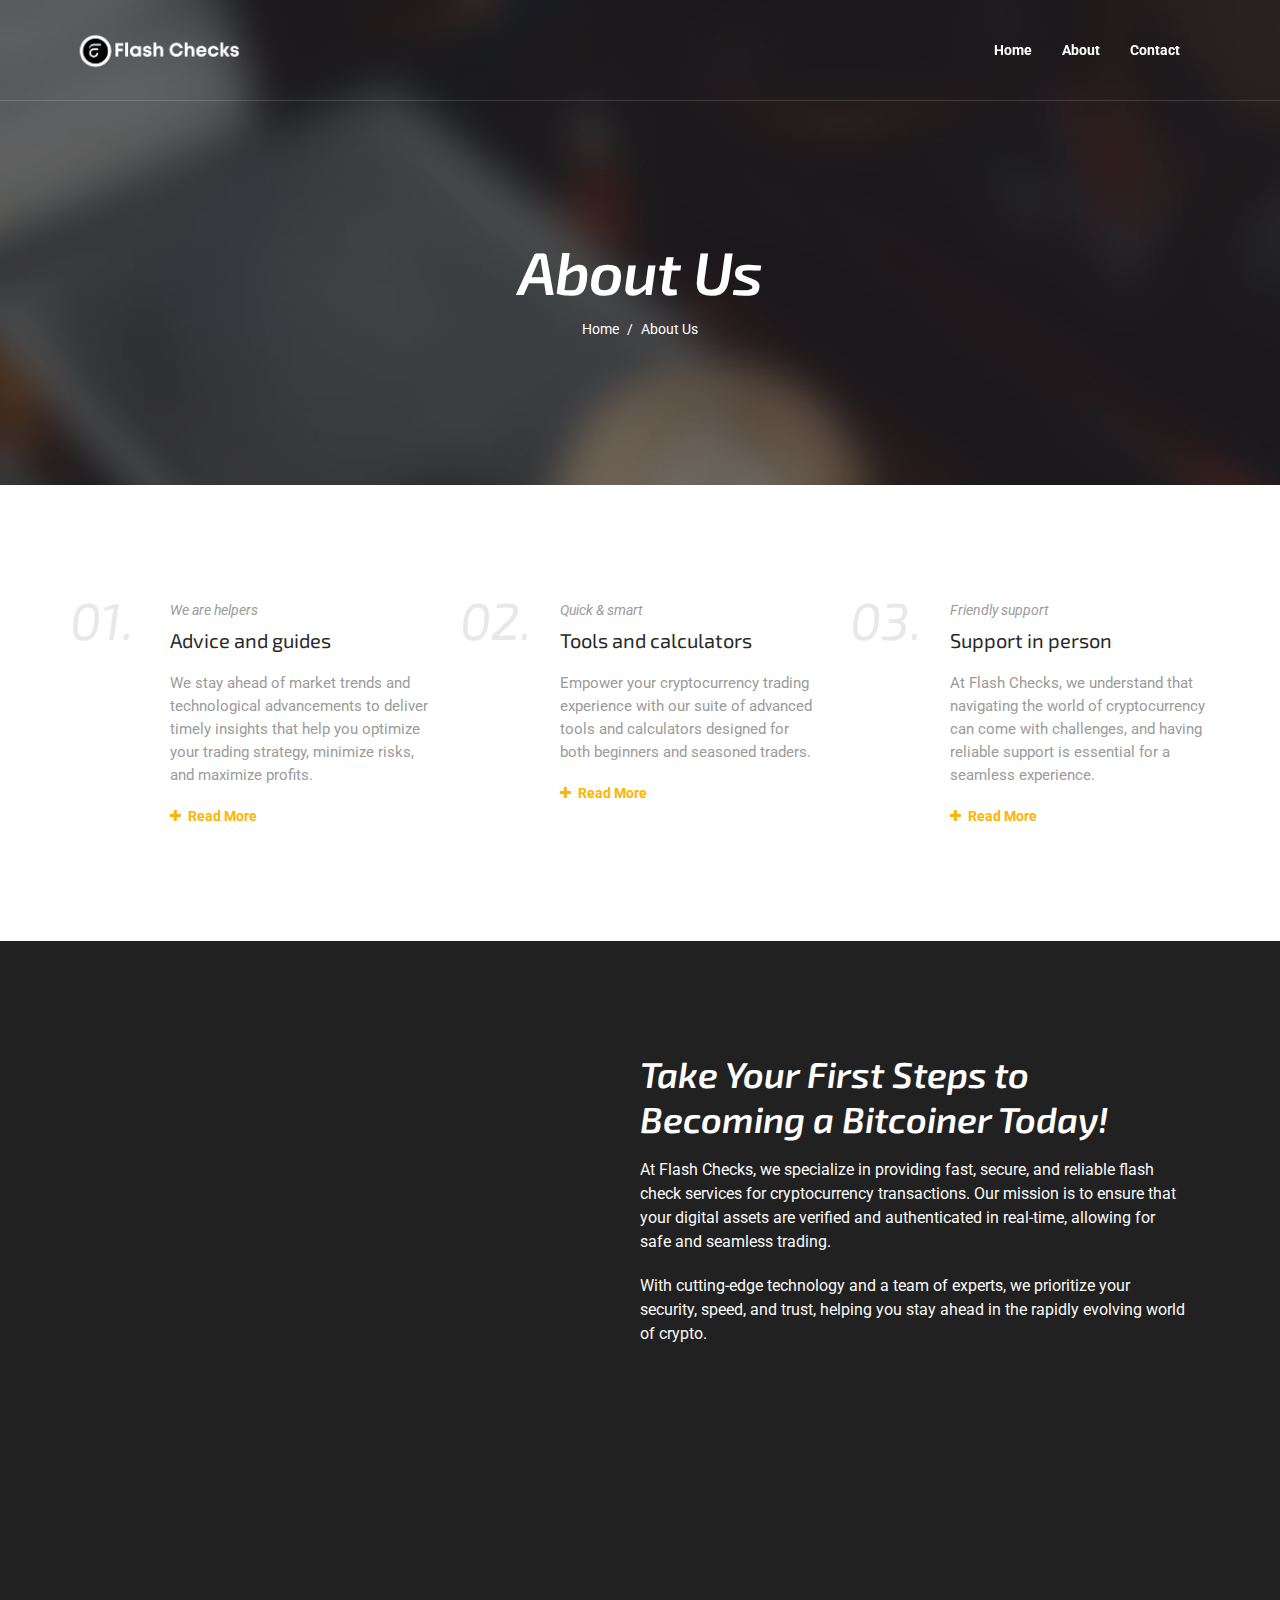
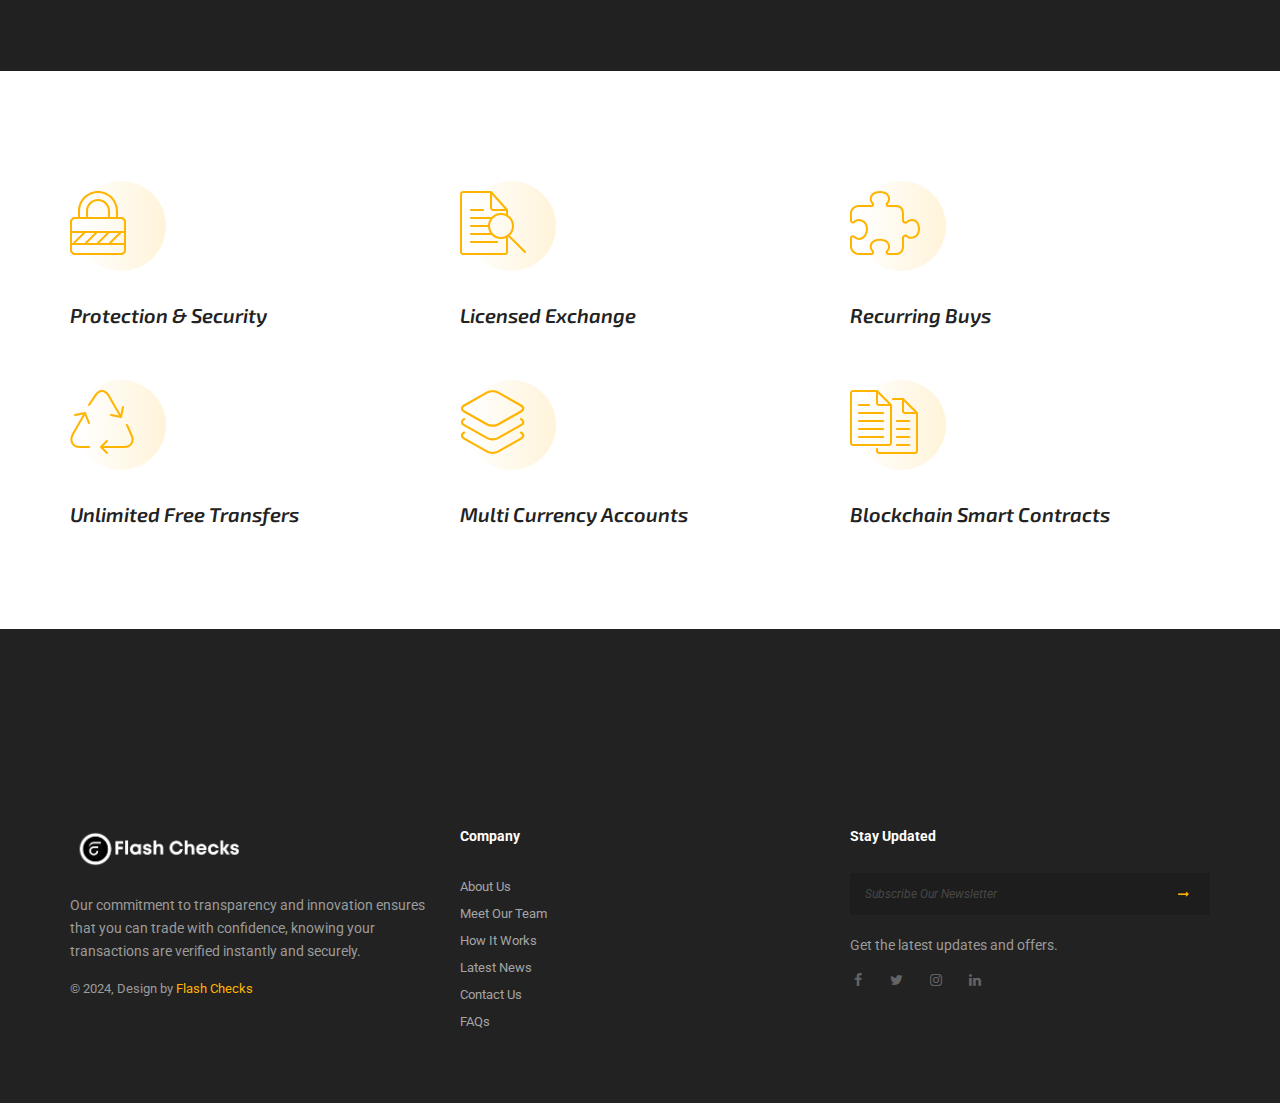
<file: about.html>
﻿<!DOCTYPE html>
<html>

<!-- Mirrored from flashchecks.io/about.html by HTTrack Website Copier/3.x [XR&CO'2014], Tue, 10 Dec 2024 10:42:18 GMT -->
<head>
    <!-- Document Meta
    ============================================= -->
    <meta charset="utf-8">
    <meta http-equiv="X-UA-Compatible" content="IE=edge">
    <!--IE Compatibility Meta-->
    <meta name="author" content="zytheme" />
    <meta name="viewport" content="width=device-width, initial-scale=1, maximum-scale=1">
    <meta name="description" content="Flash Checks, best cryptocurrency">
    <link href="assets/images/favicon/favicon.png" rel="icon">

    <!-- Fonts
        ============================================= -->
    <link href="http://fonts.googleapis.com/css?family=Exo+2:300i,400,400i,500,500i,600,600i,700%7CRoboto:300i,400,400i,500,500i,700" rel="stylesheet" type="text/css">

    <!-- Stylesheets
        ============================================= -->
    <link href="assets/css/external.css" rel="stylesheet">
    <link href="assets/css/bootstrap.min.css" rel="stylesheet">
    <link href="assets/css/style.css" rel="stylesheet">

    <!-- HTML5 shim, for IE6-8 support of HTML5 elements. All other JS at the end of file. -->
    <!--[if lt IE 9]>
          <script src="assets/js/html5shiv.js"></script>
          <script src="assets/js/respond.min.js"></script>
        <![endif]-->
    <!-- Document Title
        ============================================= -->
    <title>About | Flash Checks</title>
</head>
<body>
    <div id="wrapper" class="wrapper clearfix">
        <header id="navbar-spy" class="header header-1 header-transparent header-bordered header-fixed">
            <nav id="primary-menu" class="navbar navbar-fixed-top">
                <div class="container">
                    <!-- Brand and toggle get grouped for better mobile display -->
                    <div class="navbar-header">
                        <button type="button" class="navbar-toggle collapsed" data-toggle="collapse" data-target="#navbar-collapse-1" aria-expanded="false">
                            <span class="sr-only">Toggle navigation</span>
                            <span class="icon-bar"></span>
                            <span class="icon-bar"></span>
                            <span class="icon-bar"></span>
                        </button>
                        <a class="logo" href="index-3.html">
                            <img class="logo-light" src="assets/images/logo/logo-light.png" alt="Enrmous Logo" style="height:40px">
                            <img class="logo-dark" src="assets/images/logo/logo-dark.png" alt="Enrmous Logo" style="height:40px">
                        </a>
                    </div>

                    <!-- Collect the nav links, forms, and other content for toggling -->
                    <div class="collapse navbar-collapse pull-right" id="navbar-collapse-1">
                        <ul class="nav navbar-nav navbar-left nav-pos-right">
                            <!-- Home Menu-->
                            <li>
                                <a href="index-2.html">Home</a>
                            </li>
                            <li>
                                <a href="about.html">About</a>
                            </li>
                            <li>
                                <a href="contact.html">Contact</a>
                            </li>
                        </ul>
                        <!-- Module Search -->
                        <!-- .module-search end -->				<!-- Module Consultation  -->
                        <!-- Module Signup  -->
                    </div>
                    <!-- /.navbar-collapse -->
                </div>
                <!-- /.container-fluid -->
            </nav>

        </header>

        <!-- Page Title #1
        ============================================= -->
        <section id="page-title" class="page-title bg-overlay bg-overlay-dark bg-parallax">
            <div class="bg-section">
                <img src="assets/images/page-titles/5.jpg" alt="Background" />
            </div>
            <div class="container">
                <div class="row">
                    <div class="col-xs-12 col-sm-12 col-md-12">
                        <div class="title title-6 text-center">
                            <div class="title--heading">
                                <h1>About Us</h1>
                            </div>
                            <div class="clearfix"></div>
                            <ol class="breadcrumb">
                                <li><a href="index-2.html">Home</a></li>

                                <li class="active">about us</li>
                            </ol>
                        </div><!-- .title end -->
                    </div><!-- .col-md-12 end -->
                </div><!-- .row end -->
            </div><!-- .container end -->
        </section><!-- #page-title end -->
        <!-- Info Cards
        ============================================= -->
        <section id="infoCards" class="info-cards">
            <div class="container">
                <div class="row">
                    <div class="col-xs-12 col-sm-4 col-md-4">
                        <div class="info-card">
                            <div class="info-card-step">01.</div>
                            <div class="info-card-content">
                                <h4 class="info-card-subtitle">We are helpers</h4>
                                <h3 class="info-card-title">Advice and guides</h3>
                                <p class="info-card-desc"> We stay ahead of market trends and technological advancements to deliver timely insights that help you optimize your trading strategy, minimize risks, and maximize profits.</p>
                                <a class="info-card-links" href="#"><i class="fa fa-plus"></i>Read More</a>
                            </div>
                        </div><!-- .info-card end -->
                    </div><!-- .col-md-4 end -->
                    <div class="col-xs-12 col-sm-4 col-md-4">
                        <div class="info-card">
                            <div class="info-card-step">02.</div>
                            <div class="info-card-content">
                                <h4 class="info-card-subtitle">Quick & smart</h4>
                                <h3 class="info-card-title">Tools and calculators</h3>
                                <p class="info-card-desc">Empower your cryptocurrency trading experience with our suite of advanced tools and calculators designed for both beginners and seasoned traders.</p>
                                <a class="info-card-links" href="#"><i class="fa fa-plus"></i>Read More</a>
                            </div>
                        </div><!-- .info-card end -->
                    </div><!-- .col-md-4 end -->
                    <div class="col-xs-12 col-sm-4 col-md-4">
                        <div class="info-card">
                            <div class="info-card-step">03.</div>
                            <div class="info-card-content">
                                <h4 class="info-card-subtitle">Friendly support</h4>
                                <h3 class="info-card-title">Support in person</h3>

                                <p class="info-card-desc">At Flash Checks, we understand that navigating the world of cryptocurrency can come with challenges, and having reliable support is essential for a seamless experience.</p>
                                <a class="info-card-links" href="#"><i class="fa fa-plus"></i>Read More</a>
                            </div>
                        </div><!-- .info-card end -->
                    </div><!-- .col-md-4 end -->
                </div>
                <!-- .row end -->
            </div>
            <!-- .container end -->
        </section>
        <!-- #infoCards end -->
        <!-- Featured #1
        ============================================= -->
        <section id="featured1" class="featured featured-1 bg-overlay bg-overlay-dark2 bg-parallax pb-0">
            <div class="bg-section">
                <img src="assets/images/background/1.jpg" alt="Background" />
            </div>
            <div class="container-fluid pr-0 pl-0">
                <div class="row">
                    <div class="col-xs-12 col-sm-12 col-md-6 wow fadeInLeft" data-wow-delay="100ms">
                        <div class="featured-img">
                            <img src="assets/images/mockups/laptop-mockup.png" alt="Laptop Mockup">
                        </div>
                    </div>
                    <!-- .col-md-5 end -->
                    <div class="col-xs-12 col-sm-12 col-md-5 col-content">
                        <div class="heading heading-6 mb-50 fadeInRight" data-wow-delay="100ms">
                            <h2 class="heading--title text-white">Take Your First Steps to Becoming a Bitcoiner Today!</h2>
                            <p class="heading--desc text-gray mb-20">At Flash Checks, we specialize in providing fast, secure, and reliable flash check services for cryptocurrency transactions. Our mission is to ensure that your digital assets are verified and authenticated in real-time, allowing for safe and seamless trading. </p>
                            <p class="heading--desc text-gray">With cutting-edge technology and a team of experts, we prioritize your security, speed, and trust, helping you stay ahead in the rapidly evolving world of crypto.</p>
                        </div>
                        <!-- .heading end -->
                        <div class="row">
                            <div class="col-xs-12 col-sm-4 col-md-4 wow fadeInRight" data-wow-delay="100ms">
                                <div class="feature-card">
                                    <div class="feature-card-icon">
                                        <img src="assets/images/icons/BitcoinIcon1.png" alt="Bitcoin Icon">
                                    </div>
                                    <div class="feature-card-content">
                                        <h3 class="feature-card-title text-white">Instant Verification</h3>
                                    </div>
                                </div>
                            </div>
                            <!-- .col-md-4 end -->
                            <div class="col-xs-12 col-sm-4 col-md-4 wow fadeInRight" data-wow-delay="200ms">
                                <div class="feature-card">
                                    <div class="feature-card-icon">
                                        <img src="assets/images/icons/BitcoinIcon2.png" alt="Bitcoin Icon">
                                    </div>
                                    <div class="feature-card-content">
                                        <h3 class="feature-card-title text-white">Advanced Securit</h3>
                                    </div>
                                </div>
                            </div>
                            <!-- .col-md-4 end -->
                            <div class="col-xs-12 col-sm-4 col-md-4 wow fadeInRight" data-wow-delay="300ms">
                                <div class="feature-card">
                                    <div class="feature-card-icon">
                                        <img src="assets/images/icons/BitcoinIcon3.png" alt="Bitcoin Icon">
                                    </div>
                                    <div class="feature-card-content">
                                        <h3 class="feature-card-title text-white">User-Centric Service</h3>
                                    </div>
                                </div>
                            </div>
                            <!-- .col-md-4 end -->
                        </div>
                        <!-- .row end -->
                    </div>
                    <!-- .col-md-7 end -->
                </div>
                <!-- .row end -->
            </div>
            <!-- .container end -->
        </section>
        <!-- #featured1 end -->
        <!-- Featured #2
        ============================================= -->
        <section id="featured2" class="featured featured-2 pb-50">
            <div class="container">
                <div class="row">
                    <!-- Feature Card #1 -->
                    <div class="col-xs-12 col-sm-4 col-md-4">
                        <div class="feature-card">
                            <div class="feature-card-icon">
                                <i class="icon-lock"></i>
                            </div>
                            <div class="feature-card-content">
                                <h3 class="feature-card-title">Protection & Security</h3>
                                <!--<%--<p class="feature-card-desc">Stop loss and take profit orders will help secure your investment. The system will automatically execute trades to realise gains.</p>--%>-->
                            </div>
                        </div>
                    </div><!-- .col-md-4 end -->
                    <!-- Feature Card #2 -->
                    <div class="col-xs-12 col-sm-4 col-md-4">
                        <div class="feature-card">
                            <div class="feature-card-icon">
                                <i class="icon-search"></i>
                            </div>
                            <div class="feature-card-content">
                                <h3 class="feature-card-title">Licensed Exchange</h3>
                                <!--<%--<p class="feature-card-desc">Our customers perform transactions not only in cryptocurrency, but the major world currencies supported by the system.</p>--%>-->
                            </div>
                        </div>
                    </div><!-- .col-md-4 end -->
                    <!-- Feature Card #3 -->
                    <div class="col-xs-12 col-sm-4 col-md-4">
                        <div class="feature-card">
                            <div class="feature-card-icon">
                                <i class="icon-puzzle"></i>
                            </div>
                            <div class="feature-card-content">
                                <h3 class="feature-card-title">Recurring Buys</h3>
                                <!--<%--<p class="feature-card-desc">Invest in digital currency slowly over time by scheduling buys weekly or monthly, allows a trader to profit from a market move.</p>--%>-->
                            </div>
                        </div>
                    </div><!-- .col-md-4 end -->
                    <!-- Feature Card #4 -->
                    <div class="col-xs-12 col-sm-4 col-md-4">
                        <div class="feature-card">
                            <div class="feature-card-icon">
                                <i class="icon-recycle"></i>
                            </div>
                            <div class="feature-card-content">
                                <h3 class="feature-card-title">Unlimited Free Transfers</h3>
                                <!--<%--<p class="feature-card-desc">Send any currency to friends, family members or business associates as many times as you want, 24 hours a day for free.</p>--%>-->
                            </div>
                        </div>
                    </div><!-- .col-md-4 end -->
                    <!-- Feature Card #5 -->
                    <div class="col-xs-12 col-sm-4 col-md-4">
                        <div class="feature-card">
                            <div class="feature-card-icon">
                                <i class="icon-layers"></i>
                            </div>
                            <div class="feature-card-content">
                                <h3 class="feature-card-title">Multi Currency Accounts</h3>
                                <!--<%--<p class="feature-card-desc">Support major currencies: USD, EUR, GBP, and various Cryptocurrencies. Funds exchanged between currencies at market rate.</p>--%>-->
                            </div>
                        </div>
                    </div><!-- .col-md-4 end -->
                    <!-- Feature Card #6 -->
                    <div class="col-xs-12 col-sm-4 col-md-4">
                        <div class="feature-card">
                            <div class="feature-card-icon">
                                <i class="icon-documents"></i>
                            </div>
                            <div class="feature-card-content">
                                <h3 class="feature-card-title">Blockchain Smart Contracts</h3>
                                <!--<%--<p class="feature-card-desc">The first thing to know about blockchain smart contracts is they're not contracts, smart, nor necessarily on a blockchain.</p>--%>-->
                            </div>
                        </div>
                    </div><!-- .col-md-4 end -->

                </div>
                <!-- .row end -->
            </div>
            <!-- .container end -->
        </section>
        <!-- #featured2 end -->
        <!-- Consultation #1
        ============================================= -->
        <!-- #consultation end -->
        <!-- Clients #1
        ============================================= -->
        <!-- #clients1 end -->
        <!-- Blog Grid
        ======================================= -->
        <!-- #blog end -->
        <!-- Footer #1
        ============================================= -->
        <footer id="footer" class="footer footer-1">
            <!-- Copyrights
            ============================================= -->
           
            <!-- Widget Section
            ============================================= -->
            <div class="footer-widget">
                <div class="container">
                    <div class="row clearfix">
                        <div class="col-xs-12 col-sm-4  footer--widget widget-about">
                            <div class="widget-content">
                                <img class="footer-logo" src="assets/images/logo/logo-light.png" alt="logo" style="height:40px">
                                <p>Our commitment to transparency and innovation ensures that you can trade with confidence, knowing your transactions are verified instantly and securely.</p>

                                <div class="copyright">
                                    <span>© 2024, Design by</span> <a href="#">Flash Checks</a>
                                </div>
                            </div>
                        </div><!-- .col-md-3 end -->
                        <div class="col-xs-12 col-sm-4  footer--widget widget-links">
                            <div class="widget-title">
                                <h5>Company</h5>
                            </div>
                            <div class="widget-content">
                                <ul>
                                    <li><a href="#">About Us</a></li>
                                    <li><a href="#">Meet Our Team</a></li>
                                    <li><a href="#">How It Works</a></li>
                                    <li><a href="#">Latest News</a></li>
                                    <li><a href="#">Contact Us</a></li>
                                    <li><a href="#">FAQs</a></li>
                                </ul>
                            </div>
                        </div><!-- .col-md-2 end -->
                        <!-- .col-md-2 end -->
                        <!-- .col-md-2 end -->

                        <div class="col-xs-12 col-sm-4  footer--widget widget-newsletter">
                            <div class="widget-title">
                                <h5>Stay Updated</h5>
                            </div>
                            <div class="widget-content">
                                <form class="form-newsletter mailchimp">
                                    <input type="email" name="email" class="form-control" placeholder="Subscribe Our Newsletter">
                                    <button type="submit"><i class="fa fa-long-arrow-right"></i></button>
                                </form>
                                <div class="subscribe-alert"></div>
                                <div class="clearfix"></div>
                                <p>Get the latest updates and offers.</p>
                                <div class="footer-social-icon">
                                    <a class="facebook" href="#">
                                        <i class="fa fa-facebook"></i><i class="fa fa-facebook"></i>
                                    </a>
                                    <a class="twitter" href="#">
                                        <i class="fa fa-twitter"></i><i class="fa fa-twitter"></i>
                                    </a>
                                    <a class="instagram" href="#">
                                        <i class="fa fa-instagram"></i><i class="fa fa-instagram"></i>
                                    </a>
                                    <a class="linkedin" href="#">
                                        <i class="fa fa-linkedin"></i><i class="fa fa-linkedin"></i>
                                    </a>
                                </div>
                            </div>
                        </div><!-- .col-md-3 end -->
                        <div class="clearfix"></div>
                    </div>
                </div><!-- .container end -->
            </div><!-- .footer-widget end -->
            <!-- Copyrights
            ============================================= -->
            
        </footer>


        <div id="back-to-top" class="backtop"><i class="fa fa-long-arrow-up"></i></div>
    </div><!-- #wrapper end -->
    <!-- Footer Scripts
    ============================================= -->
    <script src="assets/js/jquery-2.2.4.min.js"></script>
    <script src="assets/js/plugins.js"></script>
    <script src="assets/js/functions.js"></script>
</body>

<!-- Mirrored from flashchecks.io/about.html by HTTrack Website Copier/3.x [XR&CO'2014], Tue, 10 Dec 2024 10:42:22 GMT -->
</html>
</file>
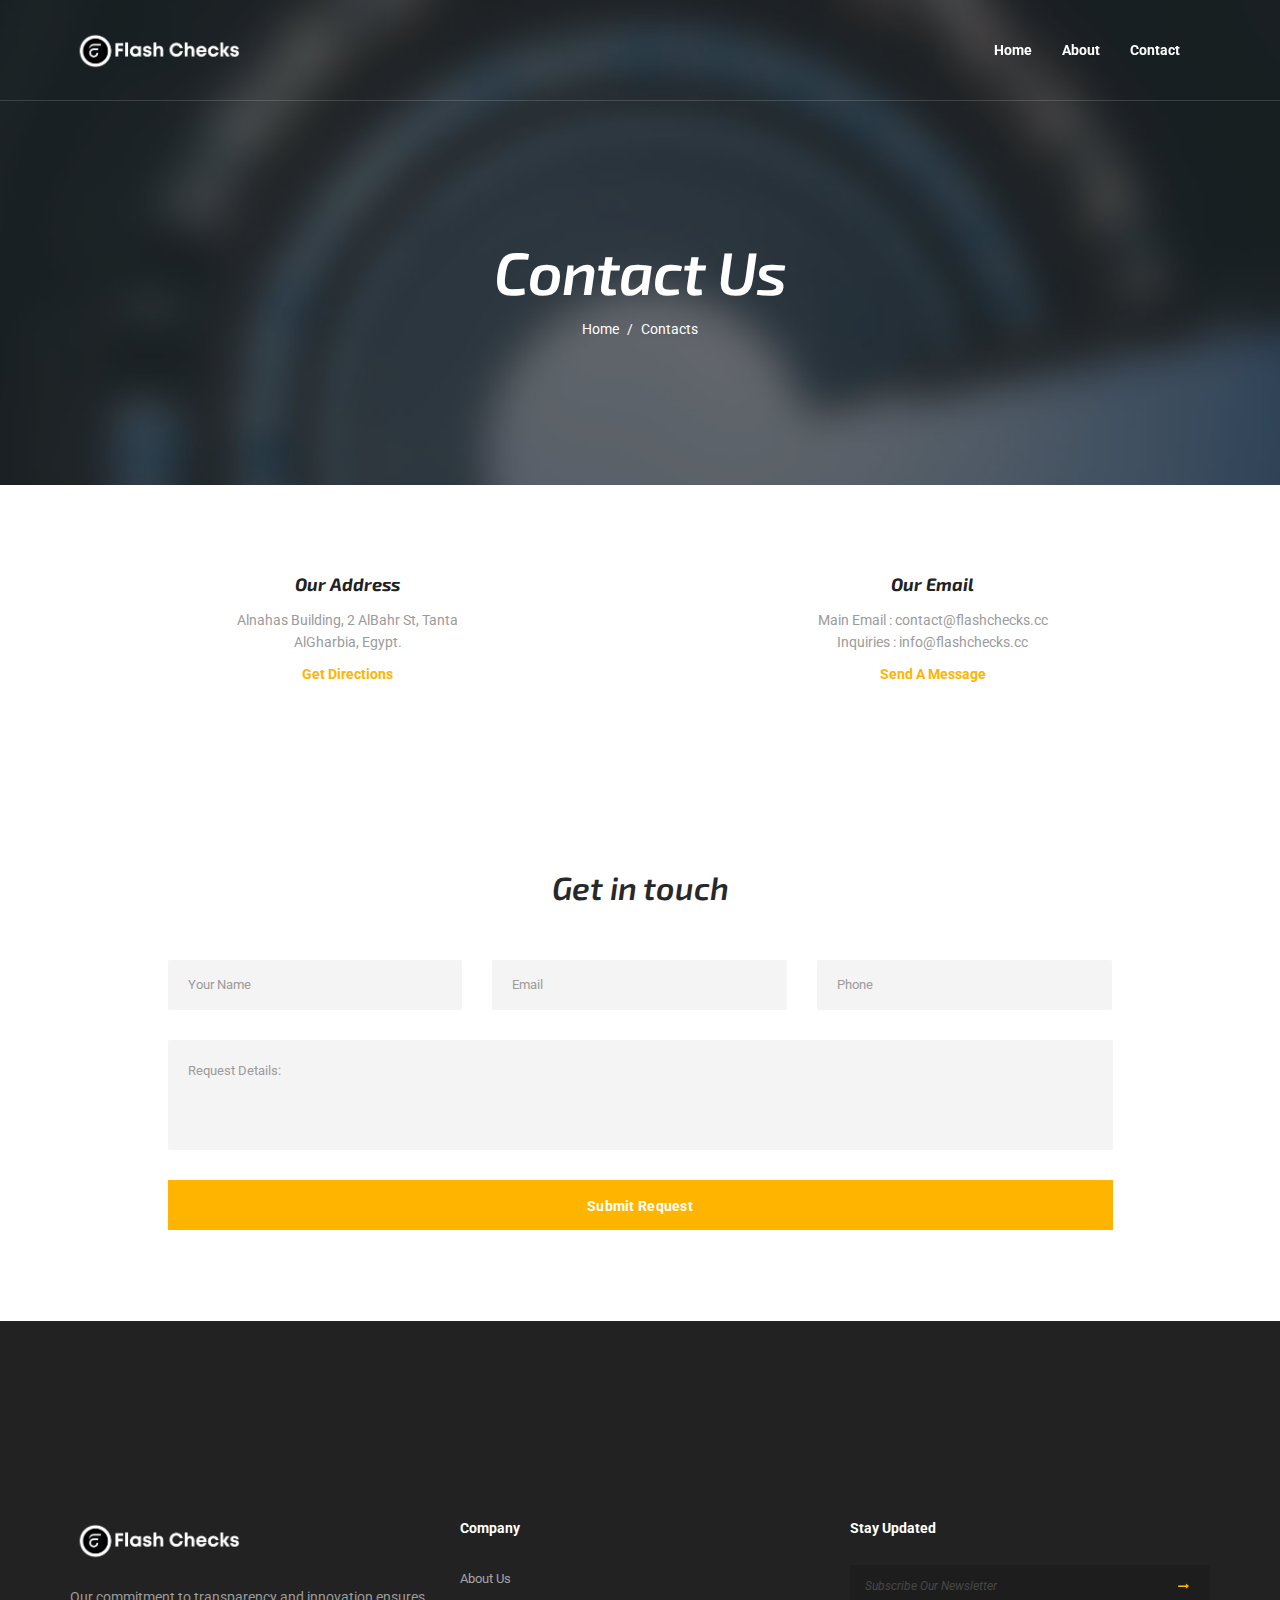
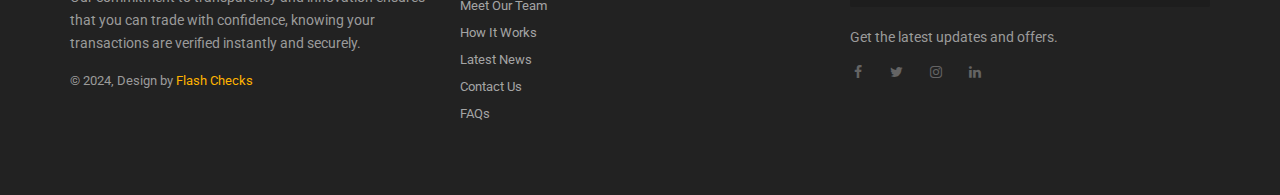
<file: contact.html>
﻿<!DOCTYPE html>
<html>

<!-- Mirrored from flashchecks.io/contact.html by HTTrack Website Copier/3.x [XR&CO'2014], Tue, 10 Dec 2024 10:42:22 GMT -->
<head>
    <!-- Document Meta
    ============================================= -->
    <meta charset="utf-8">
    <meta http-equiv="X-UA-Compatible" content="IE=edge">
    <!--IE Compatibility Meta-->
    <meta name="author" content="zytheme" />
    <meta name="viewport" content="width=device-width, initial-scale=1, maximum-scale=1">
    <meta name="description" content="Flash Checks, best cryptocurrency">
    <link href="assets/images/favicon/favicon.png" rel="icon">

    <!-- Fonts
        ============================================= -->
    <link href="http://fonts.googleapis.com/css?family=Exo+2:300i,400,400i,500,500i,600,600i,700%7CRoboto:300i,400,400i,500,500i,700" rel="stylesheet" type="text/css">

    <!-- Stylesheets
        ============================================= -->
    <link href="assets/css/external.css" rel="stylesheet">
    <link href="assets/css/bootstrap.min.css" rel="stylesheet">
    <link href="assets/css/style.css" rel="stylesheet">

    <!-- HTML5 shim, for IE6-8 support of HTML5 elements. All other JS at the end of file. -->
    <!--[if lt IE 9]>
          <script src="assets/js/html5shiv.js"></script>
          <script src="assets/js/respond.min.js"></script>
        <![endif]-->
    <!-- Document Title
        ============================================= -->
    <title>Contact | Flash Checks</title>
</head>
<body>
    <div id="wrapper" class="wrapper clearfix">
        <header id="navbar-spy" class="header header-1 header-transparent header-bordered header-fixed">
            <nav id="primary-menu" class="navbar navbar-fixed-top">
                <div class="container">
                    <!-- Brand and toggle get grouped for better mobile display -->
                    <div class="navbar-header">
                        <button type="button" class="navbar-toggle collapsed" data-toggle="collapse" data-target="#navbar-collapse-1" aria-expanded="false">
                            <span class="sr-only">Toggle navigation</span>
                            <span class="icon-bar"></span>
                            <span class="icon-bar"></span>
                            <span class="icon-bar"></span>
                        </button>
                        <a class="logo" href="index-3.html">
                            <img class="logo-light" src="assets/images/logo/logo-light.png" alt="Enrmous Logo" style="height:40px">
                            <img class="logo-dark" src="assets/images/logo/logo-dark.png" alt="Enrmous Logo" style="height:40px">
                        </a>
                    </div>

                    <!-- Collect the nav links, forms, and other content for toggling -->
                    <div class="collapse navbar-collapse pull-right" id="navbar-collapse-1">
                        <ul class="nav navbar-nav navbar-left nav-pos-right">
                            <!-- Home Menu-->
                            <li>
                                <a href="index-2.html">Home</a>
                            </li>
                            <li>
                                <a href="about.html">About</a>
                            </li>
                            <li>
                                <a href="contact.html">Contact</a>
                            </li>
                        </ul>
                        <!-- Module Search -->
                        <!-- .module-search end -->				<!-- Module Consultation  -->
                        <!-- Module Signup  -->
                    </div>
                    <!-- /.navbar-collapse -->
                </div>
                <!-- /.container-fluid -->
            </nav>

        </header>

        <!-- Page Title #1
        ============================================= -->
        <section id="page-title" class="page-title bg-overlay bg-overlay-dark bg-parallax">
            <div class="bg-section">
                <img src="assets/images/page-titles/8.jpg" alt="Background" />
            </div>
            <div class="container">
                <div class="row">
                    <div class="col-xs-12 col-sm-12 col-md-12">
                        <div class="title title-6 text-center">
                            <div class="title--heading">
                                <h1>Contact Us</h1>
                            </div>
                            <div class="clearfix"></div>
                            <ol class="breadcrumb">
                                <li><a href="index-2.html">Home</a></li>

                                <li class="active">contacts</li>
                            </ol>
                        </div><!-- .title end -->
                    </div><!-- .col-md-12 end -->
                </div><!-- .row end -->
            </div><!-- .container end -->
        </section><!-- #page-title end -->
        <!-- Contact Info
        ============================================= -->
        <section id="contactInfo" class="contact contact-info bg-white text--center pt-90 pb-90">
            <div class="container">
                <div class="row">
                    <div class="col-xs-12 col-sm-6 col-md-6">
                        <div class="contact--info">
                            <h3>Our Address</h3>
                            <p>Alnahas Building, 2 AlBahr St, Tanta</p>
                            <p>AlGharbia, Egypt.</p>
                            <a class="link--styled" href="#">Get Directions</a>
                        </div>
                    </div><!-- .col-md-4 end -->
                    <div class="col-xs-12 col-sm-6 col-md-6">
                        <div class="contact--info">
                            <h3>Our Email</h3>
                            <p>Main Email : contact@flashchecks.cc</p>
                            <p>Inquiries : info@flashchecks.cc</p>
                            <a class="link--styled" href="#">Send a Message</a>
                        </div>
                    </div><!-- .col-md-4 end -->
                    
                </div><!-- .row end -->
            </div><!-- .container end -->
        </section>
        <!-- #contactInfo end -->
        <!-- Google maps
        ============================================= -->
        <!-- Contact #1
        ============================================= -->
        <section id="contact1" class="contact contact-1 pt-90 pb-90">
            <div class="container">
                <div class="row clearfix">
                    <div class="col-xs-12 col-sm-12 col-md-6 col-md-offset-3">
                        <div class="heading heading-3 mb-50 text--center">
                            <h2 class="heading--title">Get in touch</h2>
                        </div>
                    </div><!-- .col-md-6 end -->
                </div><!-- .row end -->
                <div class="row">
                    <div class="col-xs-12 col-sm-12 col-md-10 col-md-offset-1">
                        <div class="row">
                            <form class="mb-0">
                                <div class="col-xs-12 col-sm-12 col-md-4">
                                    <input type="text" class="form-control" name="contact-name" id="name" placeholder="Your Name" required="">
                                </div>
                                <div class="col-xs-12 col-sm-12 col-md-4">
                                    <input type="email" class="form-control" name="contact-email" id="email" placeholder="Email">
                                </div>
                                <div class="col-xs-12 col-sm-12 col-md-4">
                                    <input type="text" class="form-control" name="contact-phone" id="Phone" placeholder="Phone">
                                </div>

                                <div class="col-xs-12 col-sm-12 col-md-12">
                                    <textarea class="form-control" name="contact-message" id="message" rows="2" placeholder="Request Details:"></textarea>
                                </div>
                                <div class="col-xs-12 col-sm-12 col-md-12">
                                    <input type="submit" value="Submit Request" name="submit" class="btn btn--primary btn--block">
                                </div>
                                <div class="col-xs-12 col-sm-12 col-md-12">
                                    <div class="contact-result"></div>
                                </div>
                            </form>
                            <!-- form end -->
                        </div>
                    </div>
                </div><!-- .row end -->
            </div><!-- .container end -->
        </section>
        <!-- #contact1 end -->
        <!-- Footer #1
        ============================================= -->
        <footer id="footer" class="footer footer-1">
            <!-- Copyrights
            ============================================= -->
           
            <!-- Widget Section
            ============================================= -->
            <div class="footer-widget">
                <div class="container">
                    <div class="row clearfix">
                        <div class="col-xs-12 col-sm-4  footer--widget widget-about">
                            <div class="widget-content">
                                <img class="footer-logo" src="assets/images/logo/logo-light.png" alt="logo" style="height:40px">
                                <p>Our commitment to transparency and innovation ensures that you can trade with confidence, knowing your transactions are verified instantly and securely.</p>

                                <div class="copyright">
                                    <span>© 2024, Design by</span> <a href="#">Flash Checks</a>
                                </div>
                            </div>
                        </div><!-- .col-md-3 end -->
                        <div class="col-xs-12 col-sm-4  footer--widget widget-links">
                            <div class="widget-title">
                                <h5>Company</h5>
                            </div>
                            <div class="widget-content">
                                <ul>
                                    <li><a href="#">About Us</a></li>
                                    <li><a href="#">Meet Our Team</a></li>
                                    <li><a href="#">How It Works</a></li>
                                    <li><a href="#">Latest News</a></li>
                                    <li><a href="#">Contact Us</a></li>
                                    <li><a href="#">FAQs</a></li>
                                </ul>
                            </div>
                        </div><!-- .col-md-2 end -->
                        <!-- .col-md-2 end -->
                        <!-- .col-md-2 end -->

                        <div class="col-xs-12 col-sm-4  footer--widget widget-newsletter">
                            <div class="widget-title">
                                <h5>Stay Updated</h5>
                            </div>
                            <div class="widget-content">
                                <form class="form-newsletter mailchimp">
                                    <input type="email" name="email" class="form-control" placeholder="Subscribe Our Newsletter">
                                    <button type="submit"><i class="fa fa-long-arrow-right"></i></button>
                                </form>
                                <div class="subscribe-alert"></div>
                                <div class="clearfix"></div>
                                <p>Get the latest updates and offers.</p>
                                <div class="footer-social-icon">
                                    <a class="facebook" href="#">
                                        <i class="fa fa-facebook"></i><i class="fa fa-facebook"></i>
                                    </a>
                                    <a class="twitter" href="#">
                                        <i class="fa fa-twitter"></i><i class="fa fa-twitter"></i>
                                    </a>
                                    <a class="instagram" href="#">
                                        <i class="fa fa-instagram"></i><i class="fa fa-instagram"></i>
                                    </a>
                                    <a class="linkedin" href="#">
                                        <i class="fa fa-linkedin"></i><i class="fa fa-linkedin"></i>
                                    </a>
                                </div>
                            </div>
                        </div><!-- .col-md-3 end -->
                        <div class="clearfix"></div>
                    </div>
                </div><!-- .container end -->
            </div><!-- .footer-widget end -->
            <!-- Copyrights
            ============================================= -->
           
        </footer>


        <div id="back-to-top" class="backtop"><i class="fa fa-long-arrow-up"></i></div>
    </div><!-- #wrapper end -->
    <!-- Footer Scripts
    ============================================= -->
    <script src="assets/js/jquery-2.2.4.min.js"></script>
    <script src="assets/js/plugins.js"></script>
    <script src="assets/js/functions.js"></script>
</body>

<!-- Mirrored from flashchecks.io/contact.html by HTTrack Website Copier/3.x [XR&CO'2014], Tue, 10 Dec 2024 10:42:24 GMT -->
</html>
</file>
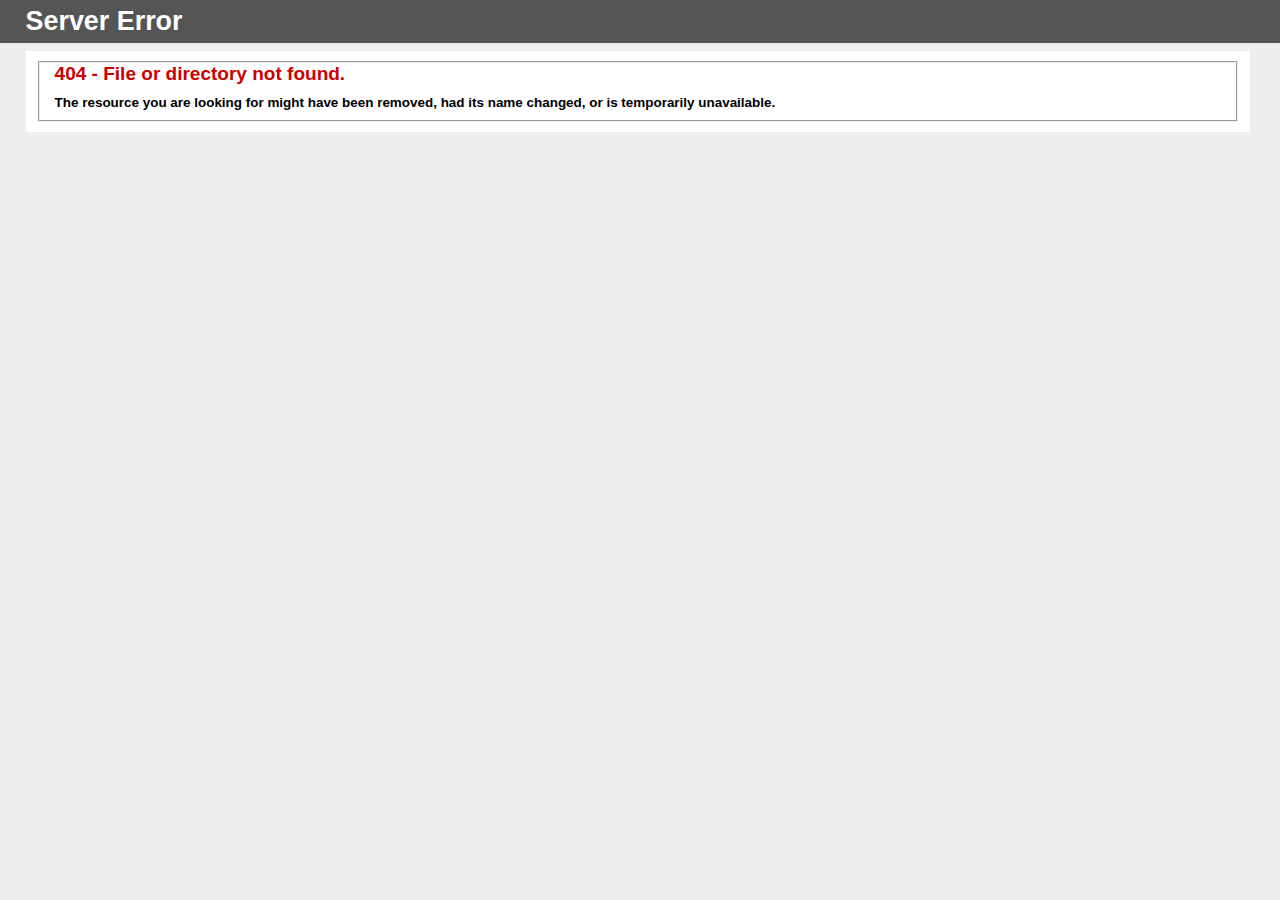
<file: assets/css/owl.video.play.html>
<!DOCTYPE html PUBLIC "-//W3C//DTD XHTML 1.0 Strict//EN" "http://www.w3.org/TR/xhtml1/DTD/xhtml1-strict.dtd">
<html xmlns="http://www.w3.org/1999/xhtml">
<head>
<meta http-equiv="Content-Type" content="text/html; charset=iso-8859-1"/>
<title>404 - File or directory not found.</title>
<style type="text/css">
<!--
body{margin:0;font-size:.7em;font-family:Verdana, Arial, Helvetica, sans-serif;background:#EEEEEE;}
fieldset{padding:0 15px 10px 15px;} 
h1{font-size:2.4em;margin:0;color:#FFF;}
h2{font-size:1.7em;margin:0;color:#CC0000;} 
h3{font-size:1.2em;margin:10px 0 0 0;color:#000000;} 
#header{width:96%;margin:0 0 0 0;padding:6px 2% 6px 2%;font-family:"trebuchet MS", Verdana, sans-serif;color:#FFF;
background-color:#555555;}
#content{margin:0 0 0 2%;position:relative;}
.content-container{background:#FFF;width:96%;margin-top:8px;padding:10px;position:relative;}
-->
</style>
</head>
<body>
<div id="header"><h1>Server Error</h1></div>
<div id="content">
 <div class="content-container"><fieldset>
  <h2>404 - File or directory not found.</h2>
  <h3>The resource you are looking for might have been removed, had its name changed, or is temporarily unavailable.</h3>
 </fieldset></div>
</div>
</body>
</html>
</file>
<file: assets/css/style.css>
/*-----------------------------------------------------------------------------------

	Theme Name: Cryptech
	Theme URI: http://themeforest.net/user/zytheme
	Description: Whole is a pixel perfect creative multi purpose html5 tempalte  based on designed with great attention to details, flexibility and performance. It is ultra professional, smooth and sleek, with a clean modern layout.
	Author: zytheme
	Author URI: http://themeforest.net/user/zytheme
	Version: 1.0

-----------------------------------------------------------------------------------*/
/*!
// Contents
// ------------------------------------------------>

 1.  Global Styles
 2.  Typography
 3.	 Color
 4.	 Align
 5.	 Grid
 6.	 Blockquotes
 7.	 Background
 8.	 Breadcrumbs
 9.	 Buttons
 10. Forms
 11. Icons
 12. List
 13. Media
 14. Tabs
 15. Accordions
 16. Page Title
 17. Pagination
 18. Alerts
 19. Backtop
 20. Range
 21. Icon Box
 22. Misc
 23. Modals
 24. Animation
 25. Tables
 26. Heading
 27. Loading
 28. Header
 29. Menu
 30. Hero
 31. Team
 32. Testimonial
 33. Portfolio
 34. Feature
 35. Call To Action
 36. Counter
 37. Pricing Tables
 38. Blog
 39. Shop
 40. Contact
 41. Sidebar
 42. Footer
 43. 404
 44. Soon
 45. Maintenance
 46. Clients
 47. Process
 48. Skills
 49. Video
 50. Newsletter
 51. Timeline
 52. Carousel
 53. Divider
 54. Banner
 55. Number
 56. Pie Charts
 57. Side Nav
 58. Landing
 59. Layout Boxed
 60. Layout Bordered
 61. Layout Split

/*------------------------------------*\
    #GLOBAL STYLES
\*------------------------------------*/
/*
WARNING! DO NOT EDIT THIS FILE!

To make it easy to update your theme, you should not edit the styles in this file. Instead use 
the custom.css file to add your styles. You can copy a style from this file and paste it in 
custom.css and it will override the style in this file. You have been warned! :)
*/
body,
html {
	overflow-x: hidden;
}

html {
	font-size: 13px;
}

body {
	background-color: #ffffff;
	font-family: 'Roboto', sans-serif;
	font-size: 13px;
	font-weight: 400;
	color: #9b9b9b;
	line-height: 1.5;
	margin: 0;
}

.wrapper {
	background-color: #ffffff;
}

* {
	outline: none;
}
::-moz-selection {
 text-shadow: none;
}

::selection {
	background-color: #ffb400;
	color: #ffffff;
	text-shadow: none;
}

pre {
	overflow-x: hidden;
}

a {
	-webkit-transition: all 0.3s ease;
	-moz-transition: all 0.3s ease;
	-o-transition: all 0.3s ease;
	transition: all 0.3s ease;
	color: #ffb400;
}

a:hover {
	color: #cc9000;
	text-decoration: none;
}

a:focus {
	color: #cc9000;
	outline: none;
	text-decoration: none;
}

a:active {
	color: #cc9000;
	outline: none;
	text-decoration: none;
}

textarea {
	resize: none;
}

button.btn {
	margin-bottom: 0;
}

.btn:focus,
.btn:active:focus,
.btn.active:focus,
.btn.focus,
.btn.focus:active,
.btn.active.focus {
	outline: none;
}

.modal-backdrop {
	z-index: 1020;
	background-color: rgba(34, 34, 34, 0.95);
}

.fullscreen {
	height: 100vh !important;
}

/* Custom, iPhone Retina */
/* Small Devices, Tablets */
/* Medium Devices, Desktops */
@media only screen and (max-width: 992px) {

.fullscreen {
	height: auto !important;
}
}

/*------------------------------------*\
    #TYPOGRAPHY
\*------------------------------------*/
/* Heading Text */
.h1,
.h2,
.h3,
.h4,
.h5,
.h6,
h1,
h2,
h3,
h4,
h5,
h6 {
	color: #282828;
	font-family: 'Exo 2', sans-serif;
	font-weight: 700;
	margin: 0 0 28px;
	line-height: 1;
}

.h1,
h1 {
	font-size: 52px;
}

.h2,
h2 {
	font-size: 42px;
}

.h3,
h3 {
	font-size: 38px;
}

.h4,
h4 {
	font-size: 32px;
}

.h5,
h5 {
	font-size: 24px;
}

.h6,
h6 {
	font-size: 18px;
}

p {
	color: #9b9b9b;
	font-size: 13px;
	font-weight: 400;
	line-height: 22px;
}

.lead {
	font-size: 16px;
	line-height: 1.8;
}

/* Aligning Text */
.text--left {
	text-align: left !important;
}

.text--right {
	text-align: right !important;
}

.text--center {
	text-align: center !important;
}

.text--just {
	text-align: justify !important;
}

.align--top {
	vertical-align: top;
}

.align--bottom {
	vertical-align: bottom;
}

.align--middle {
	vertical-align: middle;
}

.align--baseline {
	vertical-align: baseline;
}

/* Weight Text */
.bold {
	font-weight: bold !important;
}

.regular {
	font-weight: normal !important;
}

.medium {
	font-weight: 500 !important;
}

.italic {
	font-style: italic;
}

.break-word {
	word-wrap: break-word;
}

.no-wrap {
	white-space: nowrap;
}

/* Text Color */
.text-white {
	color: #ffffff !important;
}

.text-gray {
	color: #f9f9f9 !important;
}

.text-black {
	color: #282828;
}

.text-theme {
	color: #ffb400 !important;
}

.text--capitalize {
	text-transform: capitalize !important;
}

.text--uppercase {
	text-transform: uppercase !important;
}

.font-heading {
	font-family: 'Exo 2', sans-serif;
}

.font-body {
	font-family: 'Roboto', sans-serif;
}

.font-18 {
	font-size: 24px;
}

.font-16 {
	font-size: 16px;
}

.font-20 {
	font-size: 20px;
}

.font-40 {
	font-size: 40px;
}

/* Custom, iPhone Retina */
@media only screen and (min-width: 320px) and (max-width: 767px) {

text-center-xs {
	text-align: center !important;
}
}

/* Small Devices, Tablets */
@media only screen and (min-width: 768px) and (max-width: 991px) {

text-center-sm {
	text-align: center !important;
}
}

.higlighted-style1 {
	background-color: #ffb400;
	color: #fff;
	padding: 5px 0;
}

.higlighted-style2 {
	background-color: #282828;
	color: #fff;
	padding: 5px 0;
}

.higlighted-style3 {
	background-color: #f9f9f9;
	color: #ffb400;
	padding: 5px 0;
}

/*------------------------------------*\
    #COLORS
\*------------------------------------*/
.color-heading {
	color: #282828 !important;
}

.color-theme {
	color: #ffb400 !important;
}

.color-white {
	color: #ffffff !important;
}

.color-gray {
	color: #f9f9f9 !important;
}

/*------------------------------------*\
    #Align
\*------------------------------------*/
address,
blockquote,
dd,
dl,
fieldset,
form,
ol,
p,
pre,
table,
ul {
	margin-bottom: 20px;
}

section {
	padding-top: 110px;
	padding-bottom: 110px;
	overflow: hidden;
}

/* All margin */
.m-0 {
	margin: 0 !important;
}

.m-xs {
	margin: 10px;
}

.m-sm {
	margin: 20px;
}

.m-md {
	margin: 40px;
}

.m-lg {
	margin: 80px;
}

/* top margin */
.mt-0 {
	margin-top: 0;
}

.mt-xs {
	margin-top: 10px;
}

.mt-10 {
	margin-top: 10px !important;
}

.mt-20 {
	margin-top: 20px !important;
}

.mt-30 {
	margin-top: 30px !important;
}

.mt-40 {
	margin-top: 40px !important;
}

.mt-50 {
	margin-top: 50px !important;
}

.mt-60 {
	margin-top: 60px;
}

.mt-70 {
	margin-top: 70px !important;
}

.mt-80 {
	margin-top: 80px !important;
}

.mt-90 {
	margin-top: 90px !important;
}

.mt-100 {
	margin-top: 100px !important;
}

.mt-150 {
	margin-top: 150px;
}

/* bottom margin */
.mb-0 {
	margin-bottom: 0 !important;
}

.mb-15 {
	margin-bottom: 15px;
}

.mb-10 {
	margin-bottom: 10px !important;
}

.mb-20 {
	margin-bottom: 20px !important;
}

.mb-30 {
	margin-bottom: 30px !important;
}

.mb-40 {
	margin-bottom: 40px !important;
}

.mb-45 {
	margin-bottom: 45px !important;
}

.mb-50 {
	margin-bottom: 50px !important;
}

.mb-55 {
	margin-bottom: 50px !important;
}

.mb-40 {
	margin-bottom: 40px !important;
}

.mb-60 {
	margin-bottom: 60px !important;
}

.mb-70 {
	margin-bottom: 70px !important;
}

.mb-80 {
	margin-bottom: 80px !important;
}

.mb-90 {
	margin-bottom: 90px !important;
}

.mb-100 {
	margin-bottom: 100px !important;
}

.mb-120 {
	margin-bottom: 120px !important;
}

.mb-150 {
	margin-bottom: 150px !important;
}

/* right margin */
.mr-0 {
	margin-right: 0;
}

.mr-30 {
	margin-right: 30px !important;
}

.mr-50 {
	margin-right: 50px;
}

.mr-60 {
	margin-right: 60px;
}

.mr-150 {
	margin-right: 150px;
}

/* left margin */
.ml-0 {
	margin-left: 0;
}

.ml-xs {
	margin-left: 10px;
}

.ml-sm {
	margin-left: 20px;
}

.ml-md {
	margin-left: 40px;
}

.ml-lg {
	margin-left: 80px;
}

.ml-30 {
	margin-left: 30px !important;
}

.ml-50 {
	margin-left: 50px;
}

.ml-60 {
	margin-left: 60px;
}

.ml-150 {
	margin-left: 150px;
}

/* All padding */
.p-0 {
	padding: 0 !important;
}

.p-xs {
	padding: 10px;
}

.p-sm {
	padding: 20px;
}

.p-md {
	padding: 40px;
}

.p-lg {
	padding: 80px;
}

/* top padding */
.pt-0 {
	padding-top: 0 !important;
}

.pt-30 {
	padding-top: 30px !important;
}

.pt-40 {
	padding-top: 40px !important;
}

.pt-50 {
	padding-top: 50px!important;
}

.pt-60 {
	padding-top: 60px!important;
}

.pt-70 {
	padding-top: 70px !important;
}

.pt-80 {
	padding-top: 80px !important;
}

.pt-90 {
	padding-top: 90px !important;
}

.pt-100 {
	padding-top: 100px !important;
}

.pt-150 {
	padding-top: 150px !important;
}

/* bottom padding */
.pb-0 {
	padding-bottom: 0 !important;
}

.pb-20 {
	padding-bottom: 20px !important;
}

.pb-30 {
	padding-bottom: 30px !important;
}

.pb-50 {
	padding-bottom: 50px !important;
}

.pb-60 {
	padding-bottom: 60px !important;
}

.pb-70 {
	padding-bottom: 70px !important;
}

.pb-80 {
	padding-bottom: 80px !important;
}

.pb-85 {
	padding-bottom: 85px !important;
}

.pb-90 {
	padding-bottom: 90px !important;
}

.pb-100 {
	padding-bottom: 100px !important;
}

/* right padding */
.pr-0 {
	padding-right: 0;
}

.pr-xs {
	padding-right: 10px;
}

.pr-sm {
	padding-right: 20px;
}

.pr-md {
	padding-right: 40px;
}

.pr-lg {
	padding-right: 80px;
}

.pr-15 {
	padding-right: 15px !important;
}

.pr-30 {
	padding-right: 30px !important;
}

.pr-50 {
	padding-right: 50px;
}

.pr-60 {
	padding-right: 60px;
}

.pr-100 {
	padding-right: 100px !important;
}

.pr-150 {
	padding-right: 150px;
}

/* left padding */
.pl-0 {
	padding-left: 0;
}

.pl-30 {
	padding-left: 30px;
}

.pl-50 {
	padding-left: 50px;
}

.pl-60 {
	padding-left: 60px;
}

.pl-70 {
	padding-left: 70px;
}

.pl-100 {
	padding-left: 100px !important;
}

.pl-150 {
	padding-left: 150px;
}

/* Postions */
.fixed {
	position: fixed;
}

.relative {
	position: relative;
}

.absolute {
	position: absolute;
}

.static {
	position: static;
}

/* Zindex*/
.zindex-1 {
	z-index: 1;
}

.zindex-2 {
	z-index: 2;
}

.zindex-3 {
	z-index: 3;
}

/* Borders */
.border-all {
	border: 1px solid #ffb400;
}

.border-top {
	border-top: 1px solid #ffb400;
}

.border-bottom {
	border-bottom: 1px solid #ffb400;
}

.border-right {
	border-right: 1px solid #ffb400;
}

.border-left {
	border-left: 1px solid #ffb400;
}

/* Display */
.inline {
	display: inline;
}

.block {
	display: block;
}

.inline-block {
	display: inline-block;
}

.hide {
	display: none;
}

.flex {
	display: flex;
}

@media only screen and (max-width: 767px) {

section {
	padding-top: 60px;
	padding-bottom: 60px;
}

.text-center-xs {
	text-align: center !important;
}

.pull-none-xs {
	float: none !important;
	text-align: center !important;
}

.mb-15-xs {
	margin-bottom: 15px;
}

.mb-30-xs {
	margin-bottom: 30px !important;
}

.mb-40-xs {
	margin-bottom: 40px !important;
}

.mb-50-xs {
	margin-bottom: 50px;
}

.mb-60-xs {
	margin-bottom: 60px !important;
}

.p-none-xs {
	padding-right: 0;
	padding-left: 0;
}
}

@media only screen and (min-width: 768px) and (max-width: 991px) {

.text-center-sm {
	text-align: center !important;
}

.mb-0-sm {
	margin-bottom: 0;
}

.mb-15-sm {
	margin-bottom: 15px;
}

.mb-30-sm {
	margin-bottom: 30px !important;
}

.mb-40-sm {
	margin-bottom: 40px;
}

.mb-50-sm {
	margin-bottom: 50px;
}

.mb-60-sm {
	margin-bottom: 60px;
}

.pb-15-sm {
	padding-bottom: 15px;
}

.pb-30-sm {
	padding-bottom: 30px;
}

.pb-50-sm {
	padding-bottom: 50px;
}

.pb-60-sm {
	padding-bottom: 60px;
}

.p-none-sm {
	padding-right: 0;
	padding-left: 0;
}

.pull-none-sm {
	float: none !important;
	text-align: center !important;
}
}

.border-b {
	border-bottom: 1px solid #f9f9f9;
}

.mt--80 {
	margin-top: -80px;
}

/*------------------------------------*\
    #Grid
\*------------------------------------*/
.row-no-padding [class*="col-"] {
	padding-left: 0 !important;
	padding-right: 0 !important;
}

.col-lg-5ths,
.col-md-5ths,
.col-sm-5ths,
.col-xs-5ths {
	position: relative;
	min-height: 1px;
	padding-right: 15px;
	padding-left: 15px;
}

.col-xs-5ths {
	width: 20%;
	float: left;
}

@media (min-width: 768px) {

.col-sm-5ths {
	width: 20%;
	float: left;
}
}

@media (min-width: 992px) {

.col-md-5ths {
	width: 20%;
	float: left;
}
}

@media (min-width: 1200px) {

.col-lg-5ths {
	width: 20%;
	float: left;
}
}

.col-content {
	padding: 120px 100px 110px 120px;
}

/* Custom, iPhone Retina */
@media only screen and (min-width: 320px) and (max-width: 767px) {

.col-content {
	padding: 40px !important;
}
}

/* Small Devices, Tablets */
/* Postion Helpers */
.pos-fixed {
	position: fixed;
}

.pos-relative {
	position: relative;
}

.pos-absolute {
	position: absolute;
}

.pos-static {
	position: static;
}

.pos-top {
	top: 0;
}

.pos-bottom {
	bottom: 0;
}

.pos-right {
	right: 0;
}

.pos-left {
	left: 0;
}

.pos-vertical-center {
	position: relative;
	top: 50%;
	-webkit-transform: perspective(1px) translateY(-50%);
	-moz-transform: perspective(1px) translateY(-50%);
	-o-transform: perspective(1px) translateY(-50%);
	transform: perspective(1px) translateY(-50%);
}

.height-700 {
	height: 700px !important;
}

.height-500 {
	height: 500px !important;
}

.height-800 {
	height: 800px !important;
}

@media only screen and (min-width: 992px) {

.hidden-lg,
 .hidden-md {
	display: none;
}
}

/*------------------------------------*\
    #Blockquotes
\*------------------------------------*/
.blockquote,
blockquot {
	font-size: 20px;
	font-family: 'Exo 2', sans-serif;
	color: #9b9b9b;
	font-style: italic;
	line-height: 28px;
	font-weight: 500;
	padding: 30px 0 30px 30px;
	position: relative;
}

.quote-author {
	font-family: 'Roboto', sans-serif;
	display: block;
	font-size: 13px;
	font-style: normal;
	font-weight: 600;
	line-height: 1;
	color: #282828;
	margin-top: 18px;
}

.blockquote-1 {
	border-left: 6px solid #282828;
}

.blockquote-3,
.blockquote-4 {
	padding-right: 30px;
}

.blockquote-2,
.blockquote-3,
.blockquote-4 {
	border-left: none;
}

.blockquote-2:after,
.blockquote-2:before {
	font-family: fontawesome;
	font-size: 16px;
	position: absolute;
	color: #282828;
	line-height: 1.8;
}

.blockquote-2:before {
	content: "\f10d";
	top: 0;
	left: 0;
}

.blockquote-2:after {
	content: "\f10e";
	right: 0;
	bottom: 0;
}

.blockquote-3 {
	color: #ffb400;
	background-color: #f4f4f4;
	-webkit-border-radius: 0;
	-moz-border-radius: 0;
	border-radius: 0;
}

.blockquote-4 {
	color: #ffffff;
	background-color: #282828;
	-webkit-border-radius: 5px;
	-moz-border-radius: 5px;
	border-radius: 5px;
}

.blockquote-4 .quote-author {
	color: #ffffff;
}

/*------------------------------------*\
    #BACKGROUNDS
\*------------------------------------*/
.bg-theme {
	background-color: #ffb400 !important;
}

.bg-gray {
	background-color: #f9f9f9 !important;
}

.bg-white {
	background-color: #ffffff !important;
}

.bg-dark {
	background-color: #222222 !important;
}

.bg-secondary {
	background-color: #333333;
}

/* Background Image */
.bg-section {
	position: relative;
	overflow: hidden;
	z-index: 1;
	-webkit-background-size: cover;
	-moz-background-size: cover;
	-ms-background-size: cover;
	-o-background-size: cover;
	background-size: cover;
	/*background-attachment: fixed;*/
	background-repeat: no-repeat;
	background-position: center center;
	width: 100%;
	height: 100%;
}

.bg-parallax {
	background-attachment: fixed;
}

.bg-overlay:before {
	content: "";
	display: inline-block;
	height: 100%;
	left: 0;
	position: absolute;
	top: 0;
	width: 100%;
	z-index: -1;
}

.bg-overlay-light:before {
	background-color: #ffffff;
	opacity: 0.8;
}

.bg-overlay-dark:before {
	background-image: -webkit-linear-gradient(to bottom, rgba(27, 26, 26, 0.5) 0%, rgba(27, 26, 26, 0) 31%, rgba(27, 26, 26, 0) 82%);
	background-image: -moz-linear-gradient(to bottom, rgba(27, 26, 26, 0.5) 0%, rgba(27, 26, 26, 0) 31%, rgba(27, 26, 26, 0) 82%);
	background-image: -o-linear-gradient(to bottom, rgba(27, 26, 26, 0.5) 0%, rgba(27, 26, 26, 0) 31%, rgba(27, 26, 26, 0) 82%);
	background-image: linear-gradient(to bottom, rgba(27, 26, 26, 0.5) 0%, rgba(27, 26, 26, 0) 31%, rgba(27, 26, 26, 0) 82%);
	background-color: #1b1a1a;
	opacity: .6;
}

.bg-overlay-dark2:before {
	background-color: #1b1a1a;
	opacity: .97;
}

.bg-overlay-dark3:before {
	background-image: -webkit-linear-gradient(to bottom, rgba(249, 249, 249, 0) 0%, rgba(249, 249, 249, 0) 69%, #f9f9f9 96%);
	background-image: -moz-linear-gradient(to bottom, rgba(249, 249, 249, 0) 0%, rgba(249, 249, 249, 0) 69%, #f9f9f9 96%);
	background-image: -o-linear-gradient(to bottom, rgba(249, 249, 249, 0) 0%, rgba(249, 249, 249, 0) 69%, #f9f9f9 96%);
	background-image: linear-gradient(to bottom, rgba(249, 249, 249, 0) 0%, rgba(249, 249, 249, 0) 69%, #f9f9f9 96%);
	background-color: #1b1a1a;
	opacity: .96;
}

.bg-overlay-dark4:before {
	background-image: -webkit-linear-gradient(to bottom, rgba(255, 255, 255, 0) 0%, rgba(255, 255, 255, 0) 69%, #ffffff 92%);
	background-image: -moz-linear-gradient(to bottom, rgba(255, 255, 255, 0) 0%, rgba(255, 255, 255, 0) 69%, #ffffff 92%);
	background-image: -o-linear-gradient(to bottom, rgba(255, 255, 255, 0) 0%, rgba(255, 255, 255, 0) 69%, #ffffff 92%);
	background-image: linear-gradient(to bottom, rgba(255, 255, 255, 0) 0%, rgba(255, 255, 255, 0) 69%, #ffffff 92%);
	background-color: #1b1a1a;
	opacity: .96;
}

.bg-overlay-dark5:before {
	background-color: #1b1a1a;
	opacity: .94;
}

.bg-overlay-dark6:before {
	background-color: #1b1a1a;
	opacity: .95;
}

.bg-overlay-dark7:before {
	background-color: #1b1a1a;
	opacity: .75;
}

.bg-overlay-dark8:before {
	background-color: #1b1a1a;
	opacity: .8;
}

.bg-overlay-dark9:before {
	background-color: #1b1a1a;
	opacity: .9;
}

.bg-overlay-dark10:before {
	background-image: -moz-linear-gradient(90deg, #1b1a1a 0%, rgba(27, 26, 26, 0.11) 82%, #1b1a1a 92%);
	background-image: -webkit-linear-gradient(90deg, #1b1a1a 0%, rgba(27, 26, 26, 0.11) 82%, #1b1a1a 92%);
	background-image: -ms-linear-gradient(90deg, #1b1a1a 0%, rgba(27, 26, 26, 0.11) 82%, #1b1a1a 92%);
	background-image: linear-gradient(90deg, #1b1a1a 0%, rgba(27, 26, 26, 0.11) 82%, #1b1a1a 92%);
}

.bg-overlay-theme:before {
	background-color: #ffb400;
	opacity: .85;
}

.bg-overlay-theme2:before {
	background-image: -webkit-linear-gradient(to top, rgba(249, 249, 249, 0) 0%, rgba(249, 249, 249, 0) 45%, #f9f9f9 92%);
	background-image: -moz-linear-gradient(to top, rgba(249, 249, 249, 0) 0%, rgba(249, 249, 249, 0) 45%, #f9f9f9 92%);
	background-image: -o-linear-gradient(to top, rgba(249, 249, 249, 0) 0%, rgba(249, 249, 249, 0) 45%, #f9f9f9 92%);
	background-image: linear-gradient(to top, rgba(249, 249, 249, 0) 0%, rgba(249, 249, 249, 0) 45%, #f9f9f9 92%);
	background-color: #ffb400;
	opacity: .96;
}

.bg-overlay-theme2:after {
	position: absolute;
	top: 0;
	left: 0;
	content: "";
	background: linear-gradient(to top, rgba(255, 255, 255, 0.1) 0%, rgba(255, 255, 255, 0) 1%, #ffffff 35%);
	height: 150px;
	width: 100%;
	z-index: -1;
}

.bg-overlay-theme3:before {
	background-color: #ffb400;
	opacity: .9;
}

/* Background Video */
.bg-video {
	position: relative;
}

.bg-video .bg-player {
	bottom: 0;
	left: 0;
	right: 0;
	position: absolute;
	top: 0;
	width: 100%;
	background: url(polina.html) no-repeat;
	min-height: 500px;
}

.bg-video .vidbg {
	min-width: 100%;
	min-height: 100%;
}

.bg-vyoutube {
	z-index: 550;
	text-align: center;
	height: 100%;
	min-height: 100%;
	position: relative;
	overflow: hidden;
}

.no-shadow {
	box-shadow: none !important;
}

/*------------------------------------*\
    #BREADCRUMB
\*------------------------------------*/
/* Breadcrumb Style 1 */
.breadcrumb {
	background-color: transparent;
	margin-bottom: 0;
	padding: 0;
	border-radius: 0;
	color: #e5e4e4;
	font-size: 14px;
	font-weight: 400;
	line-height: 1;
	text-transform: capitalize;
}

.breadcrumb > li + li:before,
.breadcrumb > li a {
	color: #e5e4e4;
}

.breadcrumb > .active {
	color: #f9f9f9;
}

.breadcrumb-2 > li + li:before {
	content: "\f101";
	font-family: fontawesome;
}

.breadcrumb-3 > li + li:before {
	content: "\f105";
	font-family: fontawesome;
}

.breadcrumb > li a:hover {
	color: #ffb400;
}

/*------------------------------------*\
    #BUTTONS
\*------------------------------------*/
.btn {
	font-family: 'Roboto', sans-serif;
	position: relative;
	z-index: 2;
	font-size: 14px;
	font-weight: 700;
	text-transform: capitalize;
	text-align: center;
	border-radius: 0;
	padding: 0;
	line-height: 48px;
	width: 170px;
	height: 50px;
	letter-spacing: 0.26px;
	-webkit-transition: all 0.3s ease-in-out;
	-moz-transition: all 0.3s ease-in-out;
	transition: all 0.3s ease-in-out;
}

.btn.active,
.btn:active {
	-moz-box-shadow: none;
	-webkit-box-shadow: none;
	box-shadow: none;
}

/* Button Primary */
.btn--primary {
	background-color: #ffb400;
	color: #ffffff;
	border: 2px solid #ffb400;
}

.btn--primary:active,
.btn--primary:focus,
.btn--primary:hover {
	background-color: transparent;
	color: #ffb400;
}

.btn--primary.btn--inverse:active,
.btn--primary.btn--inverse:focus,
.btn--primary.btn--inverse:hover {
	background-color: #ffffff;
	color: #ffb400;
	border-color: #ffffff;
}

/* Button Secondary*/
.btn--secondary {
	background-color: #282828;
	color: #ffffff;
	border: 2px solid #282828;
}

.btn--secondary:active,
.btn--secondary:focus,
.btn--secondary:hover {
	background-color: #ffb400;
	color: #ffffff;
	border-color: #ffb400;
}

.btn--secondary.btn--inverse:active,
.btn--secondary.btn--inverse:focus,
.btn--secondary.btn--inverse:hover {
	background-color: #ffffff;
	color: #282828;
	border-color: #ffffff;
}

/* Button White */
.btn--white {
	background-color: #ffffff;
	color: #282828;
	border: 2px solid #ffffff;
}

.btn--white:active,
.btn--white:focus,
.btn--white:hover {
	background-color: #ffb400;
	color: #ffffff;
	border-color: #ffb400;
}

/* Button Block */
.btn--block {
	width: 100%;
}

.btn--auto {
	width: auto;
}

/* Button Rounded */
.btn--rounded {
	border-radius: 50px;
}

/* Button Link */
.btn--link {
	background-color: transparent;
	border-color: transparent;
}

.btn--link.btn--primary {
	color: #ffb400;
}

.btn--link.btn--primary:active,
.btn--link.btn--primary:focus,
.btn--link.btn--primary:hover {
	color: #282828;
	background-color: transparent;
	border-color: transparent;
}

.btn--link.btn--secondary {
	color: #282828;
}

.btn--link.btn--secondary:active,
.btn--link.btn--secondary:focus,
.btn--link.btn--secondary:hover {
	color: #ffb400;
	background-color: transparent;
	border-color: transparent;
}

/* Button Bordered */
.btn--bordered {
	background-color: transparent;
}

.btn--bordered.btn--primary {
	color: #ffb400;
	border-color: #ffb400;
}

.btn--bordered.btn--primary:active,
.btn--bordered.btn--primary:focus,
.btn--bordered.btn--primary:hover {
	color: #ffffff;
	background-color: #ffb400;
	border-color: #ffb400;
}

.btn--bordered.btn--secondary {
	color: #282828;
	border-color: #282828;
}

.btn--bordered.btn--secondary:active,
.btn--bordered.btn--secondary:focus,
.btn--bordered.btn--secondary:hover {
	color: #ffffff;
	background-color: #282828;
	border-color: #282828;
}

.btn--bordered.btn--white {
	color: #ffffff;
	border-color: #ffffff;
}

.btn--bordered.btn--white:active,
.btn--bordered.btn--white:focus,
.btn--bordered.btn--white:hover {
	color: #ffb400;
	background-color: #ffffff;
	border-color: #ffffff;
}

.btn--white.btn--secondary {
	color: #282828;
	border-color: #ffffff;
	background-color: #ffffff;
}

.btn--white.btn--secondary:active,
.btn--white.btn--secondary:focus,
.btn--white.btn--secondary:hover {
	color: #ffffff;
	background-color: #ffb400;
	border-color: #ffb400;
}

.btn--slide:last-of-type {
	margin-left: -6px;
}

.btn--slide-wide {
	width: 270px;
}

.btn--video {
	color: #ffffff;
	font-size: 13px;
	font-weight: 600;
	line-height: 51px;
	text-transform: uppercase;
	padding-left: 50px;
}

.btn--video i {
	position: absolute;
	left: 0;
	top: 0;
	color: #f9f9f9;
	font-size: 48px;
}

.btn--video:hover,
.btn--video:hover i {
	color: #ffb400;
}

/* Buttom Video With Bordered */
.btn--video-bordered {
	width: 68px;
	height: 68px;
	line-height: 65px;
	border-radius: 50%;
	border-radius: 33px;
	background-color: rgba(255, 255, 255, 0.2);
	-webkit-transition: all .4s;
	-moz-transition: all .4s;
	-ms-transition: all .4s;
	-o-transition: all .4s;
	transition: all .4s;
}

.btn--video-bordered .btn--video {
	padding-left: 0;
	width: 48px;
	height: 48px;
	color: #f9f9f9;
}

.btn--video-bordered .btn--video i {
	left: 9px;
}

.btn--video-bordered:hover {
	background-color: #ffffff;
}

.btn--video-bordered:hover .btn--video,
.btn--video-bordered:hover .btn--video i {
	color: #ffb400;
}

/* Buttom More */
.btn-more span {
	position: relative;
	padding-right: 7px;
}

.btn-more span:before {
	position: absolute;
	content: "";
	left: 0;
	top: 50%;
	width: 8px;
	margin-left: -7px;
	height: 2px;
	background-color: #222222;
}

.btn-more span:after {
	position: absolute;
	content: "";
	left: -4px;
	top: 50%;
	margin-top: -3px;
	width: 2px;
	height: 8px;
	background-color: #222222;
}

.btn-more:hover span:after,
.btn-more:hover span:before {
	background-color: #ffffff;
}

/* Buttom Link */
.btn--link.btn-more {
	color: #ffb400;
	height: 15px;
	line-height: 15px;
}

.btn--link.btn-more:hover {
	color: #282828;
}

.btn--link.btn-more span:after,
.btn--link.btn-more span:before {
	background-color: #ffb400;
}

.btn--link.btn-more:hover span:after,
.btn--link.btn-more:hover span:before {
	background-color: #282828;
}

/* Button Action */
.btn--action {
	line-height: 130px;
	height: 130px;
}

.btn--action span:after,
.btn--action span:before {
	background-color: #ffffff;
}

.btn--gradient {
	background-image: -webkit-linear-gradient(#f8a137 0%, #fbac47 64%, #feb756 100%);
	background-image: -moz-linear-gradient(#f8a137 0%, #fbac47 64%, #feb756 100%);
	background-image: -ms-linear-gradient(#f8a137 0%, #fbac47 64%, #feb756 100%);
	background-image: -o-linear-gradient(#f8a137 0%, #fbac47 64%, #feb756 100%);
	background-image: linear-gradient(#f8a137 0%, #fbac47 64%, #feb756 100%);
	color: #ffffff;
	border: none;
	line-height: 50px;
}

.btn--gradient:active,
.btn--gradient:focus,
.btn--gradient:hover {
	color: #ffffff;
	background-image: -webkit-gradient(linear, left top, right top, from(#f9a33a), to(#f9a33a));
	background-image: -webkit-linear-gradient(left, #f9a33a, #f9a33a);
	background-image: -moz-linear-gradient(left, #f9a33a, #f9a33a);
	background-image: -ms-linear-gradient(left, #f9a33a, #f9a33a);
	background-image: -o-linear-gradient(left, #f9a33a, #f9a33a);
	background-image: linear-gradient(left, #f9a33a, #f9a33a);
 filter: progid:DXImageTransform.Microsoft.gradient(startColorStr='#f9a33a', endColorStr='#f9a33a', gradientType='1');
}

/*------------------------------------*\
    #FORMS
\*------------------------------------*/
.form-control {
	color: #9b9b9b;
	font-size: 13px;
	font-weight: 400;
	height: 50px;
	line-height: 49px;
	border: none;
	background: #f4f4f4;
	padding-left: 20px;
	margin-bottom: 30px;
	position: relative;
	border-radius: 2px;
	-moz-box-shadow: none;
	-webkit-box-shadow: none;
	box-shadow: none;
}

.form-control:focus {
	border-color: #ffb400;
	-moz-box-shadow: none;
	-webkit-box-shadow: none;
	box-shadow: none;
}
/* Placeholder */
.form-control::-webkit-input-placeholder {
 color: #9b9b9b;
 text-transform: capitalize;
}
.form-control:-moz-placeholder {
 color: #9b9b9b;
 text-transform: capitalize;
}
.form-control::-moz-placeholder {
 color: #9b9b9b;
 text-transform: capitalize;
}
.form-control:-ms-input-placeholder {
 color: #9b9b9b;
 text-transform: capitalize;
}

.form-select {
	position: relative;
}

.form-select i {
	position: absolute;
	font-size: 19px;
	font-weight: 400;
	line-height: 49px;
	right: 20px;
	top: 0;
	z-index: 1;
	pointer-events: none;
	cursor: pointer;
	color: #9b9b9b;
}

.form-select select {
	line-height: 1;
	color: #9b9b9b;
	cursor: pointer;
	-webkit-appearance: none;
	-moz-appearance: none;
	appearance: none;
}

/* Input Checkbox */
.input-checkbox {
	margin-bottom: 30px;
}

.label-checkbox {
	display: block;
	position: relative;
	cursor: pointer;
	font-size: 18px;
	line-height: 18px;
	z-index: 2;
}

.label-checkbox input {
	position: absolute;
	z-index: -1;
	opacity: 0;
}

.check-indicator {
	position: absolute;
	top: 2px;
	left: 0;
	height: 17px;
	width: 17px;
	background: transparent;
	border: 1px solid #e1e3e3;
	border-radius: 2px;
}

.label-checkbox input:checked ~ .check-indicator {
	background: #ffffff;
}

.check-indicator:after {
	content: '';
	position: absolute;
	display: none;
}

.label-checkbox .check-indicator:after {
	left: 4px;
	top: 1px;
	width: 6px;
	height: 12px;
	border: solid #ffb400;
	border-width: 0 2px 2px 0;
	-webkit-transform: rotate(45deg);
	-moz-transform: rotate(45deg);
	transform: rotate(45deg);
}

.label-checkbox input:checked ~ .check-indicator:after {
	display: block;
}

.input-checkbox p {
	display: block;
	position: relative;
	font-size: 13px;
	padding-left: 30px;
	line-height: 20px;
	text-align: left;
	margin-bottom: 0;
}

/*------------------------------------*\
    #ICONS
\*------------------------------------*/
#icons section {
	padding-top: 60px;
	padding-bottom: 60px;
}

#icons h3 {
	margin-bottom: 0;
}

#icons .fa-hover {
	margin-bottom: 15px;
	font-size: 15px;
}

#icons i {
	margin-right: 10px;
}

/*------------------------------------*\
    #Lists
\*------------------------------------*/
ul.list {
	padding: 0;
	font-size: 14px;
	list-style-type: none;
}

ul.list li {
	color: #9b9b9b;
	font-size: 14px;
	font-weight: 400;
	line-height: 29px;
	position: relative;
}

ul.dot-list li {
	padding-left: 26px;
}

ul.dot-list li:before {
	content: "\f111";
	position: absolute;
	top: 4px;
	left: 0;
	font-family: fontawesome;
	font-size: 7px;
	color: #ffb400;
}

/*------------------------------------*\
    #MEDIA
\*------------------------------------*/
.screen-img {
	position: relative;
	display: block;
	overflow: hidden;
}

.screen-img img {
	-webkit-transition: all 0.2s linear;
	-moz-transition: all 0.2s linear;
	-o-transition: all 0.2s linear;
	transition: all 0.2s linear;
}

.screen-img .screen-hover {
	overflow: hidden;
	position: absolute;
	top: 0;
	left: 0;
	width: 100%;
	height: 100%;
	background-color: rgba(255, 255, 255, 0.5);
	-webkit-transition: all 0.4s ease-in-out;
	-moz-transition: all 0.4s ease-in-out;
	-o-transition: all 0.4s ease-in-out;
	transition: all 0.4s ease-in-out;
	padding: 30px;
	opacity: 0;
}

.screen-img .screen-hover a {
	top: 50%;
	left: 50%;
	margin-top: -22px;
	margin-left: -90px;
	-webkit-transition: all 0.4s 0.4s ease-in-out;
	-moz-transition: all 0.4s 0.4s ease-in-out;
	-o-transition: all 0.4s 0.4s ease-in-out;
	transition: all 0.4s 0.4s ease-in-out;
	opacity: 0;
}

/* screen Hover Effect */
.screen-img:hover .screen-hover {
	opacity: 1;
}

.screen-img:hover .screen-hover a {
	opacity: 1;
}

/*------------------------------------*\
    #Tabs
\*------------------------------------*/
.tabs .nav-tabs {
	border: none;
	text-align: center;
}

.tabs .nav-tabs > li {
	float: none;
	display: inline-block;
}

.tabs .nav-tabs > li > a {
	color: #333333;
	font-size: 13px;
	font-weight: 800;
	text-transform: capitalize;
	border-radius: 0;
	border: none;
	padding-right: 14px;
	padding-left: 14px;
}

.tabs .nav-tabs > li > a:focus,
.tabs .nav-tabs > li > a:hover,
.tabs .nav-tabs > li.active > a,
.tabs .nav-tabs > li.active > a:focus,
.tabs .nav-tabs > li.active > a:hover {
	color: #0cb4ce;
	background-color: transparent;
	border: none;
}

.tabs .tab-content > .tab-pane {
	padding-top: 27px;
}

.tabs .tab-content > .tab-pane p {
	font-size: 15px;
	font-weight: 400;
	line-height: 26px;
}

/* Tabs #2*/
.tabs-2.tabs .nav-tabs {
	border-bottom: none;
}

.tabs-2.tabs .nav-tabs > li > a {
	padding-top: 0;
	padding-bottom: 0;
}

.tabs-2.tabs .nav-tabs > li > a i {
	width: 60px;
	height: 60px;
	line-height: 60px;
	text-align: center;
	border-radius: 2px;
	background-color: #282828;
	display: block;
	color: #ffffff;
	font-size: 28px;
	font-weight: 400;
	margin-bottom: 20px;
}

.tabs-2.tabs .nav-tabs > li > a:focus,
.tabs-2.tabs .nav-tabs > li > a:hover,
.tabs-2.tabs .nav-tabs > li.active > a,
.tabs-2.tabs .nav-tabs > li.active > a:focus,
.tabs-2.tabs .nav-tabs > li.active > a:hover {
	color: #0cb4ce;
	background-color: #ffffff;
	border: none;
}

.tabs-2.tabs .nav-tabs > li > a:focus i,
.tabs-2.tabs .nav-tabs > li > a:hover i,
.tabs-2.tabs .nav-tabs > li.active > a i,
.tabs-2.tabs .nav-tabs > li.active > a:focus i,
.tabs-2.tabs .nav-tabs > li.active > a:hover i {
	background-color: #0cb4ce;
}

/* Tab Vertical */
.tabs-vertical.tabs .nav-tabs {
	border-bottom: none;
	border-right: 1px solid #ededed;
	width: 15%;
	float: left;
}

.tabs-vertical.tabs .nav-tabs > li {
	float: none;
	display: block;
}

.tabs-vertical.tabs .nav-tabs > li > a {
	border-radius: 0;
	border: none;
	padding-right: 20px;
	padding-left: 0;
	margin-right: 0;
}

.tabs-vertical.tabs .nav-tabs > li > a:focus,
.tabs-vertical.tabs .nav-tabs > li > a:hover,
.tabs-vertical.tabs .nav-tabs > li.active > a,
.tabs-vertical.tabs .nav-tabs > li.active > a:focus,
.tabs-vertical.tabs .nav-tabs > li.active > a:hover {
	color: #0cb4ce;
	background-color: #ffffff;
	border: none;
	border-right: 2px solid #0cb4ce;
	padding-left: 11px;
}

.tabs-vertical.tabs .tab-content {
	padding-left: 15%;
	text-align: left;
}

.tabs-vertical.tabs .tab-content > .tab-pane {
	padding-left: 60px;
	padding-top: 0;
}

.tabs-vertical.tabs .tab-content > .tab-pane p {
	color: #a5a5a5;
	font-size: 16px;
	font-weight: 300;
	line-height: 26px;
}

.tabs-vertical-2.tabs-vertical.tabs .nav-tabs > li > a:focus,
.tabs-vertical-2.tabs-vertical.tabs .nav-tabs > li > a:hover,
.tabs-vertical-2.tabs-vertical.tabs .nav-tabs > li.active > a,
.tabs-vertical-2.tabs-vertical.tabs .nav-tabs > li.active > a:focus,
.tabs-vertical-2.tabs-vertical.tabs .nav-tabs > li.active > a:hover {
	color: #fff;
	background-color: #0cb4ce;
	border: none;
	border-right: 2px solid #0cb4ce;
	padding-left: 11px;
}

/*------------------------------------*\
    #Accordion
\*------------------------------------*/
/* Accordion Base */
.accordion {
	border: 1px solid #ededed;
}

.accordion .panel {
	padding: 32px;
	margin-bottom: 0;
	-moz-box-shadow: none;
	-webkit-box-shadow: none;
	box-shadow: none;
	border-radius: 1px;
	background-color: #f4f4f4;
	border-bottom: 1px solid #ededed;
}

.accordion .panel:last-of-type {
	border-bottom: none;
}

.accordion .panel .panel--heading {
	padding: 0;
}

.accordion .panel .panel--heading a {
	font-family: 'Roboto', sans-serif;
	font-size: 16px;
	color: #ffb400;
	font-weight: 700;
	line-height: 20px;
	text-transform: capitalize;
	position: relative;
	display: block;
}

.accordion .panel .panel--heading a.collapsed {
	color: #282828;
}

.accordion .panel .panel--body {
	padding: 22px 0 6px 0;
	font-size: 15px;
	font-weight: 400;
	line-height: 24px;
}

/* Accordion Status */
.accordion .panel--heading .accordion-toggle:after {
	position: absolute;
	right: 0;
	top: 0;
	content: "\f068";
	/* symbol for "opening" panels */
	font-family: fontawesome;
	font-size: 9px;
	color: #ffffff;
	background-color: #ffb400;
	border: 1px solid #ffb400;
	text-align: center;
	width: 20px;
	height: 20px;
	line-height: 20px;
	-moz-border-radius: 1px;
	-webkit-border-radius: 1px;
	border-radius: 1px;
}

.accordion .panel--heading .accordion-toggle.collapsed:after {
	/* symbol for "collapsed" panels */
	background-color: transparent;
	content: "\f067";
	color: #282828;
	border: none;
}

/* Accordion Style #1 */
.accordion.accordion-1 .panel--heading a {
	padding-left: 0;
}

/* Accordion Style #2 */
.accordion.accordion-2 .panel {
	background-color: transparent;
}

/*------------------------------------*\
    #PAGINATION
\*------------------------------------*/
.pagination {
	margin: 0;
	-webkit-border-radius: 0;
	-moz-border-radius: 0;
	border-radius: 0;
}

.pagination > li {
	margin-right: 10px;
	display: inline-block;
}

.pagination > li > a,
.pagination > li > span {
	background-color: transparent;
	color: #9b9b9b;
	font-family: 'Roboto', sans-serif;
	font-size: 20px;
	font-weight: 700;
	border-color: 2px solid rgba(34, 34, 34, 0.1);
	text-transform: uppercase;
	padding: 0;
	width: 50px;
	height: 50px;
	line-height: 50px;
	text-align: center;
	border-radius: 50%;
}

.pagination > .active > a,
.pagination > li:hover > a,
.pagination > li > a:focus,
.pagination > li > a:hover,
.pagination > li > span:focus,
.pagination > li > span:hover {
	background-color: #ffb400 !important;
	color: #ffffff;
	border-color: #ffb400;
}

.pagination > li:first-child > a,
.pagination > li:first-child > span,
.pagination > li:last-child > a,
.pagination > li:last-child > span {
	border-radius: 50%;
}

.pagination > .active > a,
.pagination > .active > a:focus,
.pagination > .active > a:hover,
.pagination > .active > span,
.pagination > .active > span:focus,
.pagination > .active > span:hover {
	border-color: #ffb400;
}

/*------------------------------------*\
    #ALERT MESSAGE
\*------------------------------------*/
.alerts {
	background-color: #f9f9f9;
	border-radius: 2px;
	padding: 20px;
	margin-bottom: 40px;
}

.alerts .alert-icon {
	width: 46px;
	height: 46px;
	line-height: 46px;
	background-color: #ffb400;
	-moz-border-radius: 2px 1px 1px 2px;
	-webkit-border-radius: 2px 1px 1px 2px;
	border-radius: 2px 1px 1px 2px;
	text-align: center;
	position: absolute;
}

.alerts .alert-icon i {
	color: #ffffff;
	font-size: 15px;
	font-weight: 400;
	line-height: 28px;
}

.alerts .alert-content {
	padding-left: 68px;
}

.alerts .alert-content h4 {
	color: #ffb400;
	font-size: 15px;
	font-weight: 600;
	line-height: 32px;
	text-transform: capitalize;
	margin-bottom: 0;
	margin-top: -6px;
}

.alerts .alert-content p {
	font-family: 'Open Sans', sans-serif;
	color: #9b9b9b;
	font-size: 12px;
	font-weight: 500;
	line-height: 20px;
	margin-bottom: 0;
}

.alerts.alert-warning h4 {
	color: #8a6d3b;
}

.alerts.alert-warning .alert-icon {
	background-color: #fcf8e3;
}

.alerts.alert-warning .alert-icon i {
	color: #8a6d3b;
}

.alerts.alert-danger h4 {
	color: #a94442;
}

.alerts.alert-danger .alert-icon {
	background-color: #f2dede;
}

.alerts.alert-danger .alert-icon i {
	color: #a94442;
}

/* Subscribe Alert */
.subscribe-alert .alert {
	margin: 10px auto;
	font-size: 12px;
}

/* Contact Alert */
#contact-result .alert,
#reservation-result .alert {
	margin: 10px auto;
	font-size: 12px;
}

/*------------------------------------*\
    #BACK TO TOP
\*------------------------------------*/
#back-to-top {
	z-index: 9999;
	position: fixed;
	right: 40px;
	bottom: 40px;
	opacity: 0;
}

.backtop {
	width: 50px;
	height: 50px;
	line-height: 50px;
	text-align: center;
	color: #ffffff;
	cursor: pointer;
	border-radius: 50%;
	transition: opacity 0.2s ease-out;
	background-color: #ffb400;
	font-size: 20px;
}

#back-to-top.show {
	opacity: 1;
}

#back-to-top:hover {
	background-color: #ffc333;
}

/* Style 2 */
.backtop.style-2 {
	border-radius: 0;
}

/* Style 4*/
.backtop.style-3 {
	border-radius: 5px;
}

/* Style 4*/
.backtop.style-4 {
	border-radius: 50%;
}

.back-top-styles .backtop {
	text-align: center;
	margin-right: auto;
	margin-left: auto;
}

@media only screen and (max-width: 992px) {

#back-to-top.show {
	opacity: 0;
}
}

/*------------------------------------*\
    #Range
\*------------------------------------*/
.range-slider .ui-slider {
	height: 8px;
	background-color: #d7d7d7;
	border-radius: 2px;
	margin-bottom: 20px;
	margin-top: 5px;
}

.range-slider .ui-slider-handle {
	/* Style for "Line" */
	width: 15px;
	height: 15px;
	margin-left: 0;
	background-color: #272930;
	border-radius: 1px;
}

.range-slider .ui-slider-range {
	height: 8px;
	background-color: #ffb400;
	margin-bottom: 20px;
}

.range-slider p {
	font-size: 13px;
	font-weight: 400;
	line-height: 1;
}

.range-slider label {
	color: #f9f9f9;
}

.range-slider input {
	color: #ffb400;
	border: none;
	background-color: transparent;
}

/*------------------------------------*\
    #FEATRUE BOX
\*------------------------------------*/
/* Feature #8 */
.feature-box {
	text-align: center;
	margin-bottom: 0;
}

.feature-box .feature-heading h3 {
	color: #f9f9f9;
	font-size: 17px;
	font-weight: 500;
	line-height: 1;
}

.feature-box .feature-icon {
	position: relative;
	width: 60px;
	height: 60px;
	line-height: 60px;
	background-color: #f9f9f9;
	border-radius: 1px;
	color: #ffffff;
	font-size: 28px;
	font-weight: 400;
	text-align: center;
	margin: 0 auto 20px;
	overflow: hidden;
}

.feature-box .feature-icon i {
	position: relative;
	display: block;
	line-height: 60px;
	-webkit-transition: all 0.3s ease;
	-moz-transition: all 0.3s ease;
	-o-transition: all 0.3s ease;
	transition: all 0.3s ease;
}

.feature-box:hover .feature-icon i:first-child {
	margin-top: -60px;
}

.feature-box .feature-body p {
	margin-bottom: 0;
}

/* Feature Box #2 */
.fbox-2 .feature-icon {
	float: left;
}

.fbox-2 .feature-body,
.fbox-2 .feature-heading {
	padding-left: 80px;
	text-align: left;
}

/* Feature Box #3 */
.fbox-3 .feature-icon {
	float: right;
}

.fbox-3 .feature-body,
.fbox-3 .feature-heading {
	padding-right: 80px;
	text-align: right;
}

/* Feature Box borderd */
.fbox-bordered .feature-icon {
	background-color: transparent;
	border: 1px solid #f9f9f9;
	color: #f9f9f9;
}

/* Feature Box Circle */
.fbox-circle .feature-icon {
	border-radius: 50%;
}

/* Feature Box Circle  bordered */
.fbox-circle.fb-bordered .feature-icon {
	border-radius: 50%;
	background-color: transparent !important;
	border: 2px solid #f9f9f9;
	color: #f9f9f9;
}

/*------------------------------------*\
    #MISC
\*------------------------------------*/
/* Utility classes table  */
.bs-table th small,
.responsive-utilities th small {
	display: block;
	font-weight: normal;
	color: #999;
}

.responsive-utilities tbody th {
	font-weight: normal;
}

.responsive-utilities td {
	text-align: center;
}

.responsive-utilities td.is-visible {
	color: #468847;
	background-color: #dff0d8 !important;
}

.responsive-utilities td.is-hidden {
	color: #ccc;
	background-color: #f9f9f9 !important;
}

.pallete-item {
	border: 1px solid #eee;
	margin-bottom: 24px;
}

.pallete-color {
	padding: 45px 15px;
	text-align: center;
	text-transform: uppercase;
}

.pallete-color p {
	margin-bottom: 0;
	font-weight: bold;
	color: #ffffff;
}

/*------------------------------------*\
    #MODALS
\*------------------------------------*/
body.modal-open {
	padding-right: 0 !important;
}

body.modal-open .affix {
	display: none;
}

.modal {
	z-index: 1080;
	background: rgba(34, 34, 34, 0.95);
}
.modal::-webkit-scrollbar {
 display: none;
 width: 0px;
  /* remove scrollbar space */
  background: transparent;
/* optional: just make scrollbar invisible */
}

.modal-backdrop {
	z-index: 1020;
	background-color: #282828;
	display: none;
}

.modal-content {
	border: none;
	border-radius: 0;
	background-color: transparent;
	box-shadow: none;
}

.modal-dialog {
	margin-top: 20px;
}

.modal button.close {
	position: absolute;
	top: 30px;
	right: 30px;
	color: #ffffff;
	z-index: 1040;
	font-size: 14px;
	font-weight: 400;
	opacity: 1;
}

.modal.reservation-popup button.close {
	color: #282828;
}

.modal button.close:focus,
.modal button.close:hover {
	color: #ffb400;
}
/*------------------------------------*\
    #Animation
\*------------------------------------*/
@keyframes pulse {
 0% {
 transform: scale(0.95);
 opacity: 0.7;
}
 50% {
 transform: scale(1);
 opacity: 1;
}
 100% {
 transform: scale(0.95);
 opacity: 0.7;
}
}
@-webkit-keyframes pulse {
 0% {
 -webkit-transform: scale(0.95);
 opacity: 0.7;
}
 50% {
 -webkit-transform: scale(1);
 opacity: 1;
}
 100% {
 -webkit-transform: scale(0.95);
 opacity: 0.7;
}
}

/*------------------------------------*\
    #Tables
\*------------------------------------*/
table {
	background-color: #ffffff;
	border: 1px solid #eee;
	border-radius: 0;
	margin-bottom: 0;
}

table thead {
	background-color: #f9f9f9;
}

table thead tr th {
	font-size: 14px;
	font-weight: 600;
	text-transform: capitalize;
	color: #282828;
	line-height: 30px !important;
	border-bottom-width: 0 !important;
	border-color: #eee;
	padding: 0;
}

table tbody tr td {
	padding: 20px;
	border-color: #eee;
}

table tbody tr td,
table tbody tr td {
	font-size: 13px;
	font-weight: 600;
	line-height: 26px;
	color: #9b9b9b;
}

/*------------------------------------*\
    #Heading
\*------------------------------------*/
.heading .heading--subtitle {
	font-family: 'Roboto', sans-serif;
	color: #ffb400;
	font-size: 14px;
	font-weight: 700;
	line-height: 1;
	margin-bottom: 7px;
}

.heading .heading--title {
	font-family: 'Exo 2', sans-serif;
	font-size: 36px;
	font-weight: 600;
	font-style: italic;
	line-height: 45px;
	margin-bottom: 17px;
}

.heading .heading--desc {
	color: #a5a5a5;
	font-size: 16px;
	font-weight: 400;
	line-height: 24px;
	margin-bottom: 0;
}

/* Heading #2 */
.heading-2 .heading--title {
	font-size: 32px;
	margin-bottom: 0;
}

/* Heading #3 */
.heading-3 .heading--title {
	font-size: 32px;
	margin-bottom: 0;
}

/* Heading #4 */
.heading-4 .heading--title {
	font-size: 32px;
}

/* Heading #5 */
.heading-5 .heading--subtitle {
	font-size: 16px;
	margin-bottom: 9px;
}

.heading-5 .heading--title {
	font-size: 45px;
	line-height: 57px;
	font-weight: 500;
}

/*------------------------------------*\
    #LOADING-SECTION
\*------------------------------------*/
.preloader {
	width: 100%;
	height: 100%;
	left: 0;
	top: 0;
	position: fixed;
	z-index: 99999;
	background-color: #ffffff;
	overflow: hidden;
}

.signal {
	border: 5px solid #ffb400;
	border-radius: 30px;
	height: 30px;
	left: 50%;
	margin: -15px 0 0 -15px;
	opacity: 0;
	position: absolute;
	top: 50%;
	width: 30px;
	animation: pulsate 1s ease-out;
	animation-iteration-count: infinite;
}
@keyframes pulsate {
 0% {
 transform: scale(0.1);
 opacity: 0.0;
}
 50% {
 opacity: 1;
}
 100% {
 transform: scale(1.2);
 opacity: 0;
}
}

/*------------------------------------*\
    #HEADER
\*------------------------------------*/
.header {
	height: 100px;
}

.header-transparent {
	background-color: transparent;
}

.header-transparent + .mtop-100,
.header-transparent + .page-title {
	position: relative;
	margin-top: -100px;
}

/* Transparent Header */
.transparent-header .module .module-icon > i {
	color: #ffffff;
}

.static-affix {
	top: 0;
	width: 100%;
	z-index: 10;
}

/*------------------------------------*\
    #Menu
\*------------------------------------*/
.header .navbar-collapse {
	padding-right: 0;
	padding-left: 0;
}

.header .navbar {
	margin-bottom: 0;
	border-radius: 0;
	min-height: 100px;
	border: none;
}

.header-bordered .navbar {
	border-bottom: 1px solid rgba(255, 255, 255, 0.15);
}

.header-bordered .navbar.navbar--dark {
	border-bottom: 1px solid rgba(34, 34, 34, 0.1);
}

.header .navbar .logo {
	height: 100px;
	line-height: 100px;
}

.navbar-nav:not(.nav-pos-right) {
	margin-right: 200px;
}

.nav-bordered-right {
	margin-right: 30px;
}

.nav-bordered-right + .module:first-of-type:before {
	position: relative;
	margin-left: 12px;
}

.nav-bordered-right + .module:first-of-type:before {
	position: absolute;
	top: 50%;
	margin-top: -13px;
	left: -46px;
	content: "";
	width: 2px;
	height: 26px;
	background-color: #c9c9c9;
}

.affix .nav-bordered-right + .module:first-of-type:before {
	background-color: #c9c9c9;
}

.navbar-nav > li {
	margin-right: 30px;
}

.navbar-nav > li > a {
	font-size: 14px;
	text-transform: capitalize;
	font-weight: 700;
	line-height: 100px;
	color: #ffffff;
	padding: 0;
}

.nav .open > a,
.nav .open > a:focus,
.nav .open > a:hover {
	background-color: transparent;
	border: none;
}

.navbar-nav > li.active > ul {
	margin-top: 0;
}

.navbar-nav > li > a:focus,
.navbar-nav > li > a:hover {
	background-color: transparent;
	color: #ffffff;
}

/* Menu Level #1 */
.navbar-nav > li > .menu-item:before {
	position: absolute;
	bottom: 0;
	left: 0;
	right: 0;
	margin: auto;
	width: 0;
	height: 2px;
	background: transparent;
	content: '';
	-webkit-transition: all 0.4s;
	-moz-transition: all 0.4s;
	transition: all 0.4s;
}

.navbar-nav > li > .menu-item:hover::before,
.navbar-nav > li.active > .menu-item:before {
	background-color: #ffb400;
	width: 100%;
}

li.has-dropdown > ul.dropdown-menu > li.dropdown-submenu > a:before,
ul.dropdown-menu > li.has-dropdown > a:before {
	font-family: fontawesome;
	content: "\f105";
	font-size: 13px;
	position: absolute;
	right: 25px;
}

/* Menu Levels */
.dropdown-menu {
	background-color: transparent;
	position: relative;
	width: 100%;
	border: none;
	-moz-box-shadow: none;
	-webkit-box-shadow: none;
	box-shadow: none;
}

.transparent-header .navbar {
	background-color: transparent;
	height: 101px;
}

.transparent-header .navbar-nav > li.has-dropdown > a {
	color: #ffffff;
}

.transparent-header .navbar-nav li.has-dropdown > a:hover,
.transparent-header .navbar-nav li.has-dropdown.active > a {
	color: #ffb400;
}

/* Header Light */
.header-light {
	background-color: #ffffff;
}

.header-light .navbar .logo-dark {
	display: inline-block;
}

.header-light .navbar .logo-light {
	display: none;
}

.header-light .navbar .module .module-icon i,
.header-light .navbar .navbar-nav > li > a {
	color: #222222;
}

.header-light .navbar .navbar-nav > li > .menu-item:hover::before,
.header-light .navbar .navbar-nav > li.active > .menu-item:before {
	background-color: #222222;
}

/* Header Fixed */
.header-fixed .affix {
	background-color: #ffffff;
	-webkit-box-shadow: 0 1px 3px rgba(0, 0, 0, 0.09);
	-moz-box-shadow: 0 1px 3px rgba(0, 0, 0, 0.09);
	-ms-box-shadow: 0 1px 3px rgba(0, 0, 0, 0.09);
	box-shadow: 0 1px 3px rgba(0, 0, 0, 0.09);
}

.header-fixed:not(.header-light) .navbar .logo-dark {
	display: none;
}

.header-fixed .navbar.affix .logo-dark {
	display: inline-block;
}

.header-fixed .navbar.affix .logo-light {
	display: none;
}

.header-fixed .navbar.affix .module .module-icon i,
.header-fixed .navbar.affix .navbar-nav > li > a {
	color: #222222;
}

.header-fixed .navbar.affix .navbar-nav > li > .menu-item:hover::before,
.header-fixed .navbar.affix .navbar-nav > li.active > .menu-item:before {
	background-color: #222222;
	bottom: -1px;
}

/* Header Centered */
.header-centered {
	height: 255px;
}

.header-centered .navbar-collapse {
	padding-right: 260px;
	padding-left: 260px;
}

.header-centered .navbar {
	top: 155px;
}

.header-centered .navbar.affix {
	top: 0;
}

.header-centered .logo-centered {
	padding-top: 50px;
	padding-bottom: 25px;
}

/* Header With Top Bar */
.header-topbar {
	height: 100px;
}

.header-topbar .navbar {
	
}

.header-topbar .navbar.affix {
	top: 0;
}

/* Header #3 */
.header-3 .navbar-nav {
	margin-right: 30px;
	border-right: 1px solid rgba(255, 255, 255, 0.25);
}

.header-3 .navbar + .module:first-of-type:before {
	position: relative;
	margin-left: 12px;
}

/* Header #5 */
.header-5 .container-fluid {
	padding-right: 0;
}

.header-5 .module {
	position: relative;
	border-left: 1px solid rgba(255, 255, 255, 0.25);
}

.header-5 .module .module-icon {
	margin-left: 25px;
	margin-right: 25px;
}

/* Header #6 */
.header-6 .container-fluid {
	padding-right: 0;
}

.header-6 .navbar {
	min-height: 79px;
}

.header-6 .navbar .logo {
	height: 79px;
	line-height: 79px;
}

.header-6 .module .module-icon {
	line-height: 79px;
}

.header-6 .module .module-label {
	top: 24px;
	right: 17px;
	left: auto;
}

.header-6 .navbar-nav > li {
	margin-right: 0;
}

.header-6 .navbar-nav > li > a {
	padding-right: 32px;
	padding-left: 32px;
	border-left: 1px solid rgba(255, 255, 255, 0.25);
	line-height: 79px;
}

.header-6 .navbar-nav > li > .menu-item:before {
	display: none;
}

.header-6 .navbar-nav > li.active,
.header-6 .navbar-nav > li:hover {
	background-color: rgba(34, 34, 34, 0.5);
}

.header-6 .module {
	position: relative;
	border-left: 1px solid rgba(255, 255, 255, 0.25);
}

.header-6 .module .module-icon {
	margin-left: 32px;
	margin-right: 32px;
}

.header-6.header-bordered .affix.navbar {
	border-bottom: none;
}

.header-6 .affix .navbar-nav > li.active,
.header-6 .affix .navbar-nav > li:hover {
	background-color: #282828;
}

.header-6 .affix .navbar-nav > li.active > a,
.header-6 .affix .navbar-nav > li:hover > a {
	color: #ffffff;
}

/* Header Centered */
.header-7 {
	height: 305px;
}

.header-7 .navbar {
	top: 205px;
}

.header-7 .navbar.affix {
	top: 0;
}

/* Header #13 */
.header-13 .navbar-header > .logo {
	position: absolute;
	left: 50%;
	margin-left: -51px;
}

/* Header #10 */
.header-10 .nav-bordered-right + .module:first-of-type:before {
	background-color: #464d52;
}

/* Header #16 */
.header-16 .navbar {
	top: 30px;
}

.header-16 .navbar.affix {
	top: 0;
}

/* Header #17 */
.header-centered.header-17 {
	height: 265px;
}

.header-centered.header-17 .navbar {
	top: 165px;
}

.header-17 .navbar.affix {
	top: 0;
}

/* Header Half */
.header-half .navbar-nav > li > .menu-item:before {
	bottom: 36px;
}

/* Container Bordered */
.container-bordered {
	border-bottom: 1px solid rgba(255, 255, 255, 0.15);
	height: 100px;
}

/* Navbar Dark */
.header-transparent.header-light .navbar.affix {
	background-color: transparent;
}

.navbar.navbar--dark .logo-dark {
	display: inline-block !important;
}

.navbar.navbar--dark .logo-light {
	display: none;
}

.navbar.navbar--dark .module .module-icon,
.navbar.navbar--dark .module .module-icon i,
.navbar.navbar--dark .navbar-nav > li > a {
	color: #222222;
}

.header-8 .navbar.navbar--dark .module-menu .module-icon:after,
.navbar.navbar--dark .navbar-nav > li > .menu-item:hover::before,
.navbar.navbar--dark .navbar-nav > li.active > .menu-item:before {
	background-color: #222222;
}

/* Header Split */
.header-split .logo-dark {
	display: none;
}

.header-split .logo-light {
	display: inline-block;
}

.header-split .module .module-icon i,
.header-split .navbar-nav > li > a {
	color: #222222;
}

.header-split .navbar-nav > li > .menu-item:hover::before,
.header-split .navbar-nav > li.active > .menu-item:before {
	background-color: #222222;
}

/* Custom, iPhone Retina */
@media only screen and (min-width: 320px) and (max-width: 767px) {

.header-5 .module .module-icon,
 .header-6 .module .module-icon {
	margin-left: 0;
	margin-right: 0;
}

.header-6 .module .module-label {
	top: 0;
	right: 0;
}

.header-centered .logo-centered {
	display: none;
}

.header-7,
 .header-centered.header-17 {
	height: 120px;
}

.header-7 .navbar {
	top: 30px;
}

.header-centered.header-17 .navbar {
	top: 0;
}

.header-centered .navbar-collapse {
	padding: 0;
	background-color: #282828;
}

.header-13 .navbar-header > .logo {
	position: relative;
	left: 0;
	margin-left: 0;
}

.header-13 #navbar-collapse-2 {
	display: none;
}

.header-16 .navbar {
	top: 0;
}

.header-bordered .navbar {
	border-bottom: none;
}
}

/* Small Devices, Tablets */
@media only screen and (min-width: 768px) and (max-width: 991px) {

.header-13 .navbar-header > .logo {
	position: relative;
	left: 0;
	margin-left: 0;
}

.header-centered .logo-centered {
	display: none;
}

.header-centered.header-17 {
	height: 100px;
}

.header-centered.header-17 .navbar {
	top: 0;
}

.header-centered .navbar-collapse {
	padding-right: 0;
	padding-left: 0;
}

.header-centered.header-17 .module {
	display: inline-block;
}

.header-16 .navbar {
	top: 0;
	background-color: #ffffff;
}

.header-7 {
	height: 130px;
}

.header-7 .navbar {
	top: 30px;
}

.header-bordered .navbar {
	border-bottom: none;
}
}

/* Custom, iPhone Retina */
@media only screen and (min-width: 320px) and (max-width: 479px) {

.mega-dropdown-menu ul {
	list-style: none;
	margin-left: -10px;
}

.mega-dropdown-menu ul li a {
	line-height: 28px;
	padding: 0;
}

.mega-dropdown-menu ul li a i {
	margin-right: 8px;
}
}

/* Custom, iPhone Retina */
@media only screen and (min-width: 320px) and (max-width: 767px) {

.header .container {
	padding-right: 0;
	padding-left: 0;
}

.navbar-nav {
	margin: 0;
	border-bottom: 1px solid rgba(255, 255, 255, 0.1);
}

.navbar-toggle {
	border-color: #ffffff;
	-moz-border-radius: 0;
	-webkit-border-radius: 0;
	border-radius: 0;
	margin-top: 35px;
}

.affix .navbar-toggle,
 .header-light .navbar-toggle {
	border-color: #282828;
}

.navbar-toggle .icon-bar {
	background-color: #ffffff;
}

.affix .navbar-toggle .icon-bar,
 .header-light .navbar-toggle .icon-bar {
	background-color: #282828;
}

.container > .navbar-header {
	margin-left: 0;
	padding-right: 10px;
	padding-left: 10px;
}

.container .navbar-collapse,
 .container-bordered .navbar-collapse,
 .container-fluid .navbar-collapse {
	width: 100%;
	background-color: #282828;
	margin-right: 0;
	margin-left: 0;
}

.navbar-nav > li {
	height: auto !important;
	margin-right: 0;
}

.navbar-nav > li.pull-left {
	float: none !important;
}

.navbar-nav li a {
	line-height: 36px;
	color: #ffffff;
	padding-right: 0;
	padding-left: 10px;
	padding-top: 0;
}

.navbar-nav > li > .menu-item:before {
	display: none;
}

ul ul {
	list-style: none;
}

ul.dropdown-menu li a,
 ul.mega-menu,
 ul.mega-menu li ul li a {
	background-color: transparent;
	position: relative;
	padding: 0;
}

.navbar-nav > li.has-dropdown > a:after,
 li.dropdown-submenu > a:after {
	font-family: fontawesome;
	content: "\f105";
	font-size: 13px;
	position: absolute;
	right: 10px;
}

.navbar-nav > li.has-dropdown.open > a,
 .navbar-nav > li.has-dropdown.open > a:focus,
 .navbar-nav > li.has-dropdown.open > a:hover {
	background-color: transparent;
	border: none;
	border-bottom: 1px solid rgba(255, 255, 255, 0.1);
}

li.dropdown-submenu.open > ul > li > a {
	padding-left: 50px !important;
}

.navbar-nav > li.has-dropdown.open > a:after,
 .navbar-nav > li.has-dropdown.open > a:focus:after,
 .navbar-nav > li.has-dropdown.open > a:hover:after,
 li.dropdown-submenu.open > a:after,
 li.dropdown-submenu.open > a:focus:after,
 li.dropdown-submenu.open > a:hover:after {
	font-family: fontawesome;
	content: "\f107";
	font-size: 13px;
	position: absolute;
	right: 10px;
}

li.dropdown-submenu > a:after,
 li.dropdown-submenu.open > a:focus:after,
 li.dropdown-submenu.open > a:hover:after {
	right: 10px;
}

.dropdown-menu > li > a:focus,
 .dropdown-menu > li > a:hover,
 .mega-menu li a:focus,
 .mega-menu li a:hover,
 .nav > li > a:focus,
 .nav > li > a:hover {
	background-color: transparent;
}

.dropdown-menu > li > a,
 .mega-menu > li > a {
	color: #ffffff;
}

.mega-menu ul {
	list-style: none;
	padding-left: 25px;
}

.mega-menu ul li {
	padding-top: 5px;
}

.dropdown-menu > li > a:focus,
 .dropdown-menu > li > a:hover,
 .mega-menu li a:focus,
 .mega-menu li a:hover {
	color: #ffffff;
}

ul.mega-menu {
	list-style: none;
	display: none;
}

.dropdown-submenu.open > .mega-menu,
 .has-dropdown.open > .mega-menu {
	display: block;
}

.dropdown-submenu.open > .mega-menu ul {
	padding-left: 50px;
}

.header-fixed .navbar.affix .module .module-icon i,
 .header-fixed .navbar.affix .navbar-nav > li > a {
	color: #ffffff;
}

.mega-dropdown-menu .container a[href='#'] {
	color: #ffb400;
	cursor: default;
	margin-left: 10px;
	padding: 0;
	font-weight: 700;
	text-transform: capitalize;
}

li.has-dropdown > ul.dropdown-menu > li.dropdown-submenu > a:before,
 ul.dropdown-menu > li.has-dropdown > a:before {
	display: none;
}

.navbar.navbar--dark .module .module-icon i,
 .navbar.navbar--dark .navbar-nav > li > a {
	color: #ffffff;
}

.navbar-nav:not(.nav-pos-right) {
	margin-right: 0;
}

.mega-dropdown-menu li ul li a i {
	margin-right: 8px;
}

.header-3 .navbar-nav {
	margin-right: 0;
	border-right: none;
}

.header-light .navbar .module .module-icon i,
 .header-light .navbar .navbar-nav > li > a {
	color: #ffffff;
}

.container-fluid > .navbar-collapse,
 .container-fluid > .navbar-header,
 .container > .navbar-collapse,
 .container > .navbar-header {
	margin-right: 0;
	margin-left: 0;
}

.header-5 .container-fluid {
	padding-right: 15px;
}

.header-6 .navbar-nav > li > a {
	padding-right: 0;
	padding-left: 10px;
	border-left: none;
	line-height: 36px;
}
}

/* Small Devices, Tablets */
@media only screen and (min-width: 768px) and (max-width: 991px) {

.header .container {
	padding-right: 0;
	padding-left: 0;
}

.navbar-header {
	float: none !important;
	margin-right: auto;
	margin-left: auto;
	text-align: center;
}

.header .navbar .logo {
	float: left;
}

.navbar-toggle {
	border-color: #ffffff;
	-moz-border-radius: 0;
	-webkit-border-radius: 0;
	border-radius: 0;
	margin-top: 35px;
	display: block;
}

.affix .navbar-toggle,
 .header-light .navbar-toggle {
	border-color: #282828;
}

.navbar-toggle .icon-bar {
	background-color: #ffffff;
}

.affix .navbar-toggle .icon-bar,
 .header-light .navbar-toggle .icon-bar {
	background-color: #282828;
}

.navbar-fixed-top .navbar-collapse {
	overflow: scroll !important;
}

.navbar-collapse.collapse {
	display: none!important;
}

.collapse.in {
	display: block !important;
}

.navbar-nav {
	width: 100%;
	padding-right: 15px;
	padding-left: 15px;
}

.navbar-nav > li {
	float: none;
}

.container > .navbar-collapse {
	width: 100%;
	background-color: #282828;
	margin-right: 0;
}

.navbar-nav > li {
	height: auto !important;
	margin-right: 0;
}

.navbar-nav > li.pull-left {
	float: none !important;
}

.navbar-nav > li > a {
	line-height: 36px !important;
	color: #ffffff !important;
	padding-right: 0;
	padding-left: 0;
	padding-top: 0;
}

.dropdown-menu > li > a,
 .mega-menu a {
	padding-top: 0;
}

.navbar-nav > li:after {
	display: none;
}

.navbar-nav > li.active {
	border-bottom: none;
}

.navbar-nav > li.has-dropdown > a:after,
 .navbar-nav > li.has-dropdown > a:after,
 li.dropdown-submenu > a:after {
	font-family: fontawesome;
	content: "\f105";
	font-size: 13px;
	position: absolute;
	right: 0;
}

.navbar-nav > li.has-dropdown.open > a,
 .navbar-nav > li.has-dropdown.open > a:focus,
 .navbar-nav > li.has-dropdown.open > a:hover {
	background-color: transparent;
	border: none;
	border-bottom: 1px solid rgba(255, 255, 255, 0.1);
}

.mega-menu > li > a,
 li a:hover,
 li.dropdown-submenu.open > a,
 li.open > a:focus {
	color: #ffffff;
}

li.dropdown-submenu.open > ul > li > a {
	padding-left: 50px !important;
}

.navbar-nav > li.has-dropdown.open > a:after,
 .navbar-nav > li.has-dropdown.open > a:focus:after,
 .navbar-nav > li.has-dropdown.open > a:hover:after,
 li.dropdown-submenu.open > a:after,
 li.dropdown-submenu.open > a:focus:after,
 li.dropdown-submenu.open > a:hover:after {
	font-family: fontawesome;
	content: "\f107";
	font-size: 13px;
	position: absolute;
	right: 0;
}

li.dropdown-submenu > a:after,
 li.dropdown-submenu.open > a:focus:after,
 li.dropdown-submenu.open > a:hover:after {
	right: 10px;
}

.dropdown-menu > li > a:focus,
 .dropdown-menu > li > a:hover,
 .nav > li > a:focus,
 .nav > li > a:hover {
	background-color: transparent;
}

.dropdown-menu > li > a,
 .mega-dropdown-menu .container a,
 .mega-menu a {
	color: #ffffff;
}

.dropdown-menu > li > a:focus,
 .dropdown-menu > li > a:hover {
	color: #ffffff;
}

.mega-menu ul {
	list-style: none;
	padding-left: 0;
}

.mega-menu ul li {
	padding-top: 5px;
}

.mega-menu ul ul {
	padding-left: 0;
}

.dropdown-menu > li > a:focus,
 .dropdown-menu > li > a:hover,
 .mega-menu li a:focus,
 .mega-menu li a:hover {
	color: #ffffff;
}

ul.mega-menu {
	list-style: none;
	display: none;
}

.mega-dropdown-menu .container ul {
	list-style: none;
	padding-left: 5px;
}

.mega-dropdown-menu .container ul li {
	line-height: 25px;
}

.mega-dropdown-menu .container ul i {
	margin-right: 5px;
}

.dropdown-submenu.open > .mega-menu,
 .has-dropdown.open > .mega-menu {
	display: block;
	padding-left: 25px;
}

.dropdown-submenu.open > .mega-menu ul {
	padding-left: 25px;
}

.navbar-nav > li > .menu-item:before,
 li.has-dropdown > ul.dropdown-menu > li.dropdown-submenu > a:before,
 ul.dropdown-menu > li.has-dropdown > a:before {
	display: none;
}

.mega-dropdown-menu .container a[href='#'] {
	color: #ffb400;
	cursor: default;
	margin-left: 10px;
	padding: 0;
	font-weight: 700;
	text-transform: capitalize;
}

.header-6 .navbar-nav > li > a {
	border-left: none;
	padding: 0;
}

.header-6 .module {
	border-left: none;
}

.header-6 .module .module-icon,
 .header-5 .module .module-icon {
	margin-left: 0;
	margin-right: 0;
}

.header-6 .module .module-label {
	top: 0;
	right: 0;
}
}

/* Small Devices, Tablets */
@media only screen and (max-width: 991px) {

.navbar.navbar--dark .module .module-icon i,
 .navbar.navbar--dark .navbar-nav > li > a {
	color: #ffffff;
}

.container .navbar-collapse,
 .container-bordered .navbar-collapse,
 .container-fluid .navbar-collapse {
	width: 100%;
	background-color: #282828;
	margin-right: 0;
	margin-left: 0;
}
}

/* Large Devices, Wide Screens */
@media only screen and (min-width: 992px) and (max-width: 1200px) {

.navbar-nav > li {
	margin-right: 16px;
}
}

@media only screen and (min-width: 992px) {

/* Menu with Dropdown */
.navbar-nav > li.has-dropdown > ul.dropdown-menu,
 .navbar-nav > li.has-dropdown > ul.mega-menu,
 li.dropdown-submenu > ul.mega-menu {
	background-color: #1b1a1a;
	-webkit-transition: all 0.4s ease;
	-moz-transition: all 0.4s ease;
	transition: all 0.4s ease;
	-webkit-transform: scaleY(0);
	-moz-transform: scaleY(0);
	-o-transform: scaleY(0);
	-ms-transform: scaleY(0);
	transform: scaleY(0);
	-webkit-transform-origin: 0 0 0;
	-ms-transform-origin: 0 0 0;
	-o-transform-origin: 0 0 0;
	transform-origin: 0 0 0;
	opacity: 0;
	position: absolute;
	left: 0;
	right: auto;
	-moz-box-shadow: 0 2px 3px rgba(40, 40, 40, 0.16);
	-webkit-box-shadow: 0 2px 3px rgba(40, 40, 40, 0.16);
	box-shadow: 0 2px 3px rgba(40, 40, 40, 0.16);
	-moz-border-radius: 0;
	-webkit-border-radius: 0;
	border-radius: 0;
	display: block;
}

.navbar-nav > li.has-dropdown > ul.dropdown-menu {
	width: 190px;
	min-width: 190px;
	padding: 13px 0;
	background-color: #1b1a1a;
}

.navbar-nav > li.has-dropdown > ul.mega-menu,
 li.dropdown-submenu > ul.mega-menu {
	width: 385px!important;
}

li.dropdown-submenu:hover > ul.mega-menu,
 li.has-dropdown:hover > ul.dropdown-menu,
 li.has-dropdown:hover > ul.mega-menu {
	-webkit-transform: scaleY(1);
	-moz-transform: scaleY(1);
	-o-transform: scaleY(1);
	-ms-transform: scaleY(1);
	transform: scaleY(1);
	opacity: 1;
	z-index: 100;
	display: block;
}

ul.dropdown-menu > li,
 ul.mega-menu > li {
	padding-right: 0;
	height: 40px;
	line-height: 40px;
	position: relative;
	vertical-align: top;
}

ul.mega-menu > li {
	border-right: 1px solid #eaeaea;
}

ul.mega-menu > li:last-child {
	border-right: none;
}

ul.mega-menu > li {
	width: 190px !important;
	height: auto;
	overflow: hidden;
	display: inline-block;
}

ul.mega-menu > li > ul {
	width: 190px;
	list-style: none;
	background-color: #1b1a1a;
	padding-left: 0;
	position: relative !important;
	left: auto !important;
}

ul.mega-menu li ul li {
	height: 40px;
	line-height: 40px;
	padding: 0;
}

ul.dropdown-menu li a,
 ul.mega-menu li ul li a {
	line-height: 40px;
	color: #9b9b9b;
	padding: 0;
	border-bottom: 1px solid #272626;
	display: block;
	font-size: 14px;
	font-weight: 400;
	-o-transition: all 0.35s;
	-moz-transition: all 0.35s;
	-webkit-transition: all 0.35s;
	transition: all 0.35s;
	text-transform: capitalize;
	margin: 0 25px;
}

ul.mega-menu li ul li span {
	color: #ffb400;
	padding: 0;
	display: block;
	font-size: 13px;
	line-height: 39px;
	text-transform: uppercase;
	font-weight: 700;
}

ul.dropdown-menu li:last-child > a {
	border-bottom: none;
}

ul.dropdown-menu li > a:active,
 ul.dropdown-menu li > a:focus,
 ul.dropdown-menu li > a:hover,
 ul.mega-menu li a:active,
 ul.mega-menu li a:focus,
 ul.mega-menu li a:hover {
	background-color: transparent;
	color: #ffb400;
	padding: 0 0 0 20px;
}

ul.dropdown-menu.left {
	left: -185px !important;
	margin-left: 0 !important;
}

ul.mega-menu.left {
	left: -410px !important;
}

/* Menu Level #2 */
li.dropdown-submenu > ul.mega-menu,
 li.has-dropdown > ul.dropdown-menu > li.dropdown-submenu > ul.dropdown-menu {
	background-color: #1b1a1a;
	padding: 25px 0;
	-webkit-transition: all 0.4s;
	-moz-transition: all 0.4s;
	transition: all 0.4s;
	-webkit-transform: scaleY(0);
	-moz-transform: scaleY(0);
	-o-transform: scaleY(0);
	-ms-transform: scaleY(0);
	transform: scaleY(0);
	-webkit-transform-origin: 0 0 0;
	-ms-transform-origin: 0 0 0;
	-o-transform-origin: 0 0 0;
	transform-origin: 0 0 0;
	opacity: 0;
	display: block;
	position: absolute;
	left: 100%;
	right: auto;
	top: 0;
	-moz-border-radius: 0;
	-webkit-border-radius: 0;
	border-radius: 0;
	margin: -1px 0 0;
	z-index: 1001;
}

li.has-dropdown > ul.dropdown-menu > li.dropdown-submenu:hover > ul.dropdown-menu {
	-webkit-transform: scaleY(1);
	-moz-transform: scaleY(1);
	transform: scaleY(1);
	opacity: 1;
	z-index: 1001;
	margin-top: -1px;
	margin-left: 0;
	padding: 13px 0;
	-moz-box-shadow: 0 2px 3px rgba(40, 40, 40, 0.1);
	-webkit-box-shadow: 0 2px 3px rgba(40, 40, 40, 0.1);
	box-shadow: 0 2px 3px rgba(40, 40, 40, 0.1);
}

li.dropdown-submenu.pull-left > ul.dropdown-menu {
	left: auto;
	right: 0;
	margin-right: 0;
}

/* Menu Level #3 */
li.dropdown-submenu > ul.dropdown-menu > li.has-dropdown > ul.dropdown-menu {
	background-color: #1b1a1a;
	float: none;
	position: absolute;
	border-radius: 0;
	left: 100%;
	right: auto;
	top: 0;
	margin: -1px 0 0;
	z-index: 1;
	border: 1px solid #eaeaea;
	padding: 13px 0;
}

li.dropdown-submenu > ul.dropdown-menu > li.has-dropdown > ul.dropdown-menu.left {
	left: -185px !important;
}

/* Mega Menu Content */
.mega-dropdown {
	position: static !important;
}

.mega-dropdown-menu {
	padding: 20px 0 !important;
	width: 100% !important;
	border: none !important;
	margin-top: -23px;
}

.mega-dropdown-menu .container div[class*='col-'] {
	padding-left: 0;
	padding-right: 0;
}

.mega-dropdown-menu li ul {
	padding: 0;
	margin: 0;
}

.mega-dropdown-menu li ul li {
	list-style: none;
}

.mega-dropdown-menu li ul li a {
	padding: 0;
}

.mega-dropdown-menu li ul li a:hover {
	padding: 0 0 0 12px;
}

.mega-dropdown-menu li ul li a i {
	margin-right: 8px;
}

.mega-dropdown-menu .container div[class*='col-'] > a {
	border-bottom: none;
	padding-left: 0;
	font-size: 14px;
}

.mega-dropdown-menu .container a[href='#'] {
	color: #ffb400;
	cursor: default;
	font-weight: 600;
}
}

/*------------------------------------*\
    #Hamburger
\*------------------------------------*/
/* Hamburger Panel */
.hamburger-panel {
	padding: 50px 30px;
	text-align: center;
}

.hamburger-panel .list-links {
	margin-bottom: 0;
	padding: 45px 30px;
}

.hamburger-panel .list-links a {
	font-size: 14px;
	font-weight: 700;
	line-height: 44px;
	text-transform: uppercase;
	color: #ffffff;
	margin-bottom: 0;
	position: relative;
	display: block;
}

.hamburger-panel .list-links a:hover {
	color: #ffb400;
}

.hamburger-panel .social-share {
	padding: 0 30px;
	margin-bottom: 49px;
}

.hamburger-panel .social-share a {
	width: 32px;
	height: 32px;
	line-height: 32px;
	border-radius: 1px;
	font-size: 14px;
	font-weight: 400;
	color: #ffffff;
	text-align: center;
	display: inline-block;
	background-color: transparent;
	margin-right: 5px;
	-webkit-transition: all 0.4s ease-in-out;
	-moz-transition: all 0.4s ease-in-out;
	-o-transition: all 0.4s ease-in-out;
	transition: all 0.4s ease-in-out;
}

.hamburger-panel .social-share a:hover {
	color: #ffffff !important;
}

.hamburger-panel .social-share a.share-facebook:hover {
	background-color: #3B5998;
}

.hamburger-panel .social-share a.share-twitter:hover {
	background-color: #00ACEE;
}

.hamburger-panel .social-share a.share-pinterest:hover {
	background-color: #C8232C;
}

.hamburger-panel .social-share a.share-google-plus:hover {
	background-color: #DD4B39;
}

.hamburger-panel .social-share a.share-dribbble:hover {
	background-color: #EA4C89;
}

.hamburger-panel .copywright {
	text-align: center;
	font-size: 13px;
	font-weight: 400;
	text-transform: uppercase;
	color: #9b9b9b;
}

/* Custom, iPhone Retina */
@media only screen and (min-width: 320px) and (max-width: 767px) {

.hamburger-panel .list-links {
	padding: 25px;
}

.hamburger-panel {
	padding: 30px;
}

.hamburger-panel .list-links a {
	line-height: 35px;
}

.hamburger-panel .copywright span {
	display: block;
}
}

/* Small Devices, Tablets */
@media only screen and (min-width: 768px) and (max-width: 991px) {

.hamburger-panel .logo {
	float: none !important;
	height: 50px !important;
	line-height: 50px !important;
}

.hamburger-panel .list-links {
	padding: 25px;
}
}

/*------------------------------------*\
    #MODULE
\*------------------------------------*/
.module {
	display: inline-block;
	position: relative;
}

.module span.title {
	display: none;
}

.module .module-icon {
	margin-right: 20px;
	cursor: pointer;
	line-height: 100px;
}

.module:last-of-type .module-icon {
	margin-right: 0;
}

.module .module-icon i {
	font-size: 14px;
	line-height: 24px;
	color: #ffffff;
	font-weight: 400;
}

.module .menu-icon-double i {
	margin-left: 30px;
}

.menu-icon-button {
	width: 58px;
	height: 29px;
	background-color: #333333;
	color: #ffffff;
	font-size: 13px;
	font-weight: 700;
	line-height: 29px;
	text-transform: uppercase;
	/* Text style for "Menu" */
	letter-spacing: 0.26px;
	text-align: center;
	margin-top: 25px;
	border-radius: 4px;
}

.menu-icon-button:hover {
	background-color: #ffb400;
}

.module .module-active .module-icon i {
	color: #ffb400;
}

.module-content {
	width: 0;
	height: 0;
	opacity: 0;
	display: none;
	transition: all 0.35s;
}

.module-fullscreen {
	left: 0;
	top: 0;
	z-index: 99;
	display: block;
	-webkit-transition: all 0.2s linear;
	-moz-transition: all 0.2s linear;
	transition: all 0.2s linear;
	background-color: rgba(34, 34, 34, 0.98);
	position: fixed;
}

.module-fullscreen.fullscreen-light {
	background-color: #ffffff;
}

.module-fullscreen .container {
	display: none;
	-webkit-transition: all 0.1s linear;
	-moz-transition: all 0.1s linear;
	transition: all 0.1s linear;
}

.module-active .module-fullscreen {
	opacity: 1;
	visibility: visible;
	height: 100%;
	width: 100%;
}

.module-active .module-fullscreen .container {
	display: block;
}

.module-cancel {
	position: absolute;
	width: 30px;
	height: 30px;
	top: 30px;
	right: 30px;
	font-size: 13px;
	font-weight: 700;
	text-transform: uppercase;
	color: #ffffff;
	line-height: 28px;
	text-align: center;
}

.module-cancel:hover {
	opacity: 1;
	color: #ffb400;
}

.module .module-box {
	position: absolute;
	display: block;
	background-color: #ffffff;
	opacity: 0;
	visibility: hidden;
	-webkit-transition: all 0.1s linear;
	-moz-transition: all 0.1s linear;
	transition: all 0.1s linear;
	right: -50px;
	width: 370px;
	border-radius: 2px;
	padding: 32px;
	z-index: 99;
	-webkit-transform: translateY(10%);
	-moz-transform: translateY(10%);
	transform: translateY(10%);
	height: 0;
	-webkit-box-shadow: 0 2px 3px rgba(40, 40, 40, 0.06);
	-moz-box-shadow: 0 2px 3px rgba(40, 40, 40, 0.06);
	box-shadow: 0 2px 3px rgba(40, 40, 40, 0.06);
}

.module-active .module-box {
	opacity: 1;
	visibility: visible;
	display: block;
	-webkit-transform: translateY(0px);
	-moz-transform: translateY(0px);
	transform: translateY(0px);
	height: inherit;
}

.module .module-hamburger {
	height: 100%;
	width: 370px;
	position: fixed;
	z-index: 1;
	top: 0;
	right: 0;
	opacity: 1;
	visibility: visible;
	display: block;
	overflow-x: hidden;
	-webkit-transition: all 0.35s linear;
	-moz-transition: all 0.35s linear;
	-o-transition: all 0.35s linear;
	transition: all 0.35s linear;
	-webkit-transform: translateX(370px);
	-moz-transform: translateX(370px);
	transform: translateX(370px);
}

.module-active .module-hamburger {
	-webkit-transform: translateX(0);
	-moz-transform: translateX(0);
	transform: translateX(0);
}
.module-active .module-hamburger::-webkit-scrollbar {
 display: none;
}

.module-active .module-hamburger .module-cancel {
	top: 30px;
	position: absolute;
	right: 30px;
	left: auto;
	font-size: 12px;
	color: #ffffff;
	opacity: 1;
	z-index: 3;
}

/* Module Search */
.module--search-box .form-search {
	margin-bottom: 0;
	border-bottom: 2px solid #ffb400;
	padding-bottom: 15px;
	padding-left: 46px;
	position: relative;
}

.module--search-box .form-search:before {
	position: absolute;
	left: 15px;
	top: 0;
	content: "\f002";
	color: #ffffff;
	font-family: FontAwesome;
	font-size: 28px;
	font-weight: 400;
	line-height: 70px;
}

.module--search-box .form-control {
	position: relative;
	color: #ffffff;
	font-family: 'Exo 2', sans-serif;
	font-size: 45px;
	font-weight: 400;
	font-style: italic;
	line-height: 70px;
	height: 70px;
	border: none;
	background-color: transparent;
	width: 100%;
	padding: 0;
	margin-bottom: 0;
	text-transform: capitalize;
}

.module--search-box .btn {
	background-color: transparent;
	-moz-border-radius: 0;
	-webkit-border-radius: 0;
	border-radius: 0;
	width: 35px;
	line-height: 57px;
	color: #ffffff;
	font-size: 28px;
	font-weight: 400;
	text-align: right;
	margin-left: 0;
	padding: 0;
}
.module--search-box .form-control::-webkit-input-placeholder {
 color: #f9f9f9;
}
.module--search-box .form-control:-moz-placeholder {
 color: #f9f9f9;
}
.module--search-box .form-control::-moz-placeholder {
 color: #9e9e9e;
}
.module--search-box .form-control:-ms-input-placeholder {
 color: #f9f9f9;
}

.module .module-label {
	width: 16px;
	height: 16px;
	line-height: 16px;
	border-radius: 50%;
	background-color: #ffb400;
	color: #ffffff;
	font-size: 10px;
	font-weight: 400;
	text-align: center;
	position: absolute;
	top: 34px;
	left: 8px;
}

/* Module Cart */
.cart-box .cart-overview li {
	border-bottom: 2px solid #f4f4f4;
	margin-bottom: 20px;
	position: relative;
}

.cart-box .cart-overview li:last-child {
	margin-bottom: 0;
}

.cart-box .cart-overview li .cart-cancel {
	font-size: 0;
}

.cart-box .cart-overview li .cart-cancel:after {
	font-family: fontawesome;
	content: "\f00d";
	font-size: 12px;
	position: absolute;
	text-align: center;
	right: 0;
	top: 0;
	width: 19px;
	height: 19px;
	line-height: 19px;
	-moz-border-radius: 1px;
	-webkit-border-radius: 1px;
	border-radius: 1px;
	background-color: #ffffff;
	color: #282828;
}

.cart-box .cart-overview li .cart-cancel:hover:after {
	background-color: #ffb400;
	color: #ffffff;
}

.cart-box .cart-overview img {
	width: 49px;
	height: 49px;
	margin-right: 15px;
	position: absolute;
}

.cart-box .cart-overview .product-meta {
	padding-left: 60px;
}

.cart-box .cart-overview h5 {
	color: #333333;
	font-size: 14px;
	text-transform: capitalize;
	margin-bottom: 0;
	line-height: 28px;
	font-weight: 600;
}

.cart-box .cart-overview p {
	font-family: 'Exo 2', sans-serif;
	font-size: 14px;
	line-height: 20px;
	font-weight: 600;
	margin-bottom: 0;
}

.cart-total {
	border-bottom: 2px solid #f4f4f4;
	margin-bottom: 20px;
	min-height: 40px;
}

.cart-total .total-desc {
	float: left;
	text-align: left;
}

.cart-total .total-des,
.cart-total .total-price {
	font-family: 'Exo 2', sans-serif;
	font-size: 14px;
	font-weight: 600;
	line-height: 1;
	text-transform: capitalize;
	margin-bottom: 20px;
}

.cart-total .total-price {
	float: right;
	text-align: right;
	color: #ffb400;
}

.cart-box .cart--control .btn {
	height: 42px;
	line-height: 40px;
}

/* Module Popup Menu */
.module-menu .logo-container {
	text-align: left;
	margin-top: 30px;
	margin-left: 50px;
	margin-bottom: 230px;
}

.module-menu .logo-container .logo {
	line-height: 1;
	height: auto;
}

.module-menu {
	text-align: center;
}

.module-menu .menu-list li {
	margin-bottom: 30px;
}

.module-menu .menu-list li:last-child {
	margin-bottom: 0;
}

.module-menu .menu-list a {
	color: #ffffff;
	font-size: 30px;
	font-weight: 700;
	line-height: 1;
	margin-right: 30px;
	letter-spacing: 1.2px;
	text-transform: capitalize;
}

.module-menu .menu-list li:last-child a {
	margin-right: 0;
}

.module-menu .menu-list a:hover {
	color: #ffb400;
}

.module-menu .menu-social {
	position: absolute;
	bottom: 80px;
	left: 0;
	width: 100%;
	text-align: center;
}

.module-menu .menu-social a {
	color: #646464;
	font-size: 14px;
	font-weight: 400;
	line-height: 28px;
	margin-right: 23px;
}

.module-menu .menu-social a:hover {
	color: #ffb400;
}

.module-menu .menu-copyrights {
	position: absolute;
	bottom: 30px;
	left: 0;
	width: 100%;
	text-align: center;
}

.module-menu .menu-copyrights {
	font-size: 12px;
	font-weight: 400;
	line-height: 28px;
	bottom: 30px;
}

.module-menu-vertical.module-menu .logo-container {
	margin-bottom: 80px;
}

.module-menu-vertical.module-menu .menu-list a {
	margin-right: 0;
}

.module-menu-vertical.module-menu .menu-list li {
	margin-bottom: 25px;
}

.module-menu-light.module-menu .menu-list a,
.module-menu-light.module-menu .module-cancel {
	color: #333;
}

.module-menu-light.module-menu .menu-list a:hover {
	color: #ffb400;
}

/* Module Widgets */
.module-widgets {
	text-align: left;
	padding: 80px 50px;
}

.module-active .module-hamburger .module-widgets .module-cancel {
	color: #282828;
	line-height: 29px;
	font-size: 13px;
	font-weight: 700;
	text-transform: uppercase;
	text-align: center;
}

.module-active .module-hamburger .module-widgets .module-cancel:hover {
	color: #ffb400;
}

/* Module Reservation */
.module-consultation .btn {
	width: 116px;
	height: 33px;
	line-height: 31px;
	text-transform: capitalize;
	display: block;
	margin-right: 20px;
	cursor: pointer;
	margin-top: 34px;
	-webkit-transition: .2s ease;
	transition: .2s ease;
}

.navbar.affix .module-signup .btn-popup {
	color: #222222;
}

.navbar.affix .module-signup .btn-popup:hover {
	color: #ffb400;
}

.navbar.affix .module-consultation .btn {
	border-color: #222222;
	color: #222222;
}

.module-consultation .btn:hover,
.navbar.affix .module-consultation .btn:hover {
	background-color: #ffb400;
	background-image: -webkit-gradient(linear, left top, right top, from(#ffb400), to(#f9a33a));
	background-image: -webkit-linear-gradient(left, #ffb400, #f9a33a);
	background-image: -moz-linear-gradient(left, #ffb400, #f9a33a);
	background-image: -ms-linear-gradient(left, #ffb400, #f9a33a);
	background-image: -o-linear-gradient(left, #ffb400, #f9a33a);
	background-image: linear-gradient(left, #ffb400, #f9a33a);
 filter: progid:DXImageTransform.Microsoft.gradient(startColorStr='#ffb400', endColorStr='#f9a33a', gradientType='1');
	color: #ffffff;
	border-color: #ffb400;
}

/* Module Signup */
.module-signup .btn-popup {
	color: #ffffff;
	font-size: 14px;
	font-weight: 900;
	line-height: 100px;
	cursor: pointer;
}

.module-signup .btn-popup:hover {
	color: #ffb400;
}

.module-signup .signup-form-container {
	width: 370px;
	margin-right: auto;
	margin-left: auto;
}

.module-signup .signupform {
	background-color: #ffffff;
	box-shadow: 0 2px 3px rgba(40, 40, 40, 0.16);
	border-radius: 2px;
	padding: 40px;
	margin-bottom: 30px;
}

.module-signup .signin a {
	color: #ffb400;
	font-size: 14px;
	font-weight: 700;
	line-height: 1;
	letter-spacing: 0.28px;
	display: inline-block;
	position: relative;
	padding-bottom: 5px;
}

.module-signup .signin a:before {
	position: absolute;
	bottom: 0;
	left: 0;
	content: "";
	background-color: #ffb400;
	width: 100%;
	height: 2px;
}

.module-signup .btn {
	height: 70px;
	line-height: 70px;
	text-transform: capitalize;
}

.module-signup .btn:hover {
	background-color: #282828;
	color: #ffffff;
	border-color: #282828;
}

.module-signup .signin a:hover {
	color: #ffffff;
}

.module-signup .signin a:hover:before {
	background-color: #ffffff;
}

.header-2 .module-signup .btn-popup {
	color: #333333;
}

.header-2 .module-signup .btn-popup:hover {
	color: #ffb400;
}

/* Module Social */
.module-social a {
	color: #ffffff;
	font-size: 14px;
	font-weight: 400;
	line-height: 100px;
	margin-left: 19px;
}

.module-social a:first-of-type {
	margin-left: 0;
}

.module-social a:hover {
	color: #ffb400;
}

/* Transparent Header */
.transparent-header .module .module-icon > i {
	color: #ffffff;
}

.transparent-header .search-box {
	top: 100px !important;
}

@media only screen and (min-width: 320px) and (max-width: 767px) {

.navbar.affix .module-signup .btn-popup {
	color: #ffffff;
}

.module--search-box .form-search:before {
	left: 0;
}

.module .module-box {
	position: relative;
	right: 0;
	width: 100%;
	border: none;
}

.module .module-box .btn--bordered.btn--secondary {
	background-color: #ffffff;
	color: #282828;
}

.module .module-label {
	top: -3px;
}

.module {
	display: block;
	width: 100%;
	border-bottom: 1px solid rgba(255, 255, 255, 0.1);
}

.module .module-icon {
	padding-top: 8px;
	padding-left: 10px;
}

.module.active i {
	color: #ffffff;
}

.module span.title {
	display: inline-block;
	color: #ffffff;
	font-size: 13px;
	font-weight: bold;
	text-transform: uppercase;
}

.module .cart-box,
 .search-box {
	display: none;
	padding-right: 10px;
	padding-left: 10px;
}

.module .module-content {
	margin-bottom: 10px;
}

.cart-box .cart-overview h5 {
	color: #ffffff;
}

.module--search-box .form-search {
	margin: 25px;
}

.module--search-box .form-control {
	font-size: 14px;
	width: 220px;
	line-height: 30px;
}

.module--search-box .btn {
	font-size: 14px;
	line-height: 30px;
}

.module-cart.active .cart-box {
	opacity: 1;
	visibility: visible;
	display: block;
	-webkit-transform: translateY(0);
	-moz-transform: translateY(0);
	-o-transform: translateY(0);
	transform: translateY(0);
	background-color: #272930;
}

.module .module-icon {
	line-height: 36px !important;
}

.module-search .search-icon i {
	border-left: none;
	padding-left: 0;
	padding-right: 5px;
}

.module.module-active .cart-box,
 .module.module-active .search-box {
	display: block !important;
}

.module-search.module-active .search-box .search-form {
	margin-bottom: 10px;
}

.module-search.module-active .search-box .search-form input {
	background-color: #ffffff;
	margin-bottom: 0;
	height: 35px;
	line-height: 35px;
	padding-left: 10px;
}

.module-cart.module-active .cart-box {
	background-color: #222222;
	padding: 30px 20px;
	margin-bottom: 10px;
}

.module-cart.module-active .cart-box .cart-control {
	margin-right: auto;
	margin-left: auto;
	text-align: center;
}

.module-cart.module-active .cart-box .cart-control .pull-right {
	float: none !important;
}

.module .module-label {
	position: relative;
}

.module-menu.pull-left {
	float: none !important;
}

.module-menu .logo-container {
	margin-top: 40px;
	margin-bottom: 50px;
}

.module-menu .menu-social {
	bottom: 20px;
}

.module-menu .menu-list li {
	display: block;
	margin-bottom: 20px;
}

.module-menu .menu-list a {
	margin-right: 0;
}

.navbar.navbar--dark .module .module-icon {
	color: #ffffff !important;
}

.module-signup .btn-popup,
 .module-social {
	line-height: 36px !important;
	margin-left: 15px;
}

.module-social a {
	line-height: 36px !important;
}

.module-consultation .btn {
	margin: 10px 10px 10px 15px;
}

.navbar.affix .module-consultation .btn,
 .module-consultation .btn--bordered.btn--secondary,
 .header-2 .module-signup .btn-popup {
	border-color: #ffffff;
	color: #ffffff;
}

.module-signup .signup-form-container {
	width: 300px;
}
}

/* Small Devices, Tablets */
@media only screen and (min-width: 768px) and (max-width: 991px) {

.navbar.affix .module-signup .btn-popup {
	color: #ffffff;
}

.module {
	width: 100%;
	border-bottom: 1px solid rgba(255, 255, 255, 0.1);
	padding: 5px 15px;
}

.module .module-icon {
	padding-top: 0;
}

.module .module-box {
	position: relative;
	right: 0;
	width: 100%;
	border: none;
}

.module .module-box .btn--bordered.btn--secondary {
	background-color: #ffffff;
	color: #282828;
}

.module .module-label {
	top: -3px;
	position: relative;
}

.module span.title {
	display: inline-block;
	color: #ffffff;
	font-size: 13px;
	font-weight: bold;
	text-transform: uppercase;
}

.module .cart-box,
 .search-box {
	display: none;
	padding-right: 10px;
	padding-left: 10px;
}

.module .module-content {
	margin-bottom: 10px;
}

.cart-box .cart-overview h5 {
	color: #ffffff;
}

.module-cart.active .cart-box {
	opacity: 1;
	visibility: visible;
	display: block;
	-webkit-transform: translateY(0);
	-moz-transform: translateY(0);
	-o-transform: translateY(0);
	transform: translateY(0);
}

.module .module-icon,
 .module-signup .btn-popup,
 .module-social a {
	line-height: 36px !important;
}

.module-consultation .btn {
	margin-top: 10px;
	margin-bottom: 10px;
}

.navbar.affix .module-consultation .btn,
 .module-consultation .btn--bordered.btn--secondary,
 .header-2 .module-signup .btn-popup {
	border-color: #ffffff;
	color: #ffffff;
}

.module-search .search-icon i {
	border-left: none;
	padding-left: 0;
	padding-right: 5px;
}

.module.module-active .cart-box,
 .module.module-active .search-box {
	display: block !important;
}

.module-search.module-active .search-box .search-form {
	margin-bottom: 10px;
}

.module-search.module-active .search-box .search-form input {
	background-color: #ffffff;
	margin-bottom: 0;
	height: 35px;
	line-height: 35px;
	padding-left: 10px;
}

.module-cart.module-active .cart-box {
	background-color: #222222;
	border: none;
	padding: 30px 20px;
	margin-bottom: 10px;
}

.module-cart.module-active .cart-box .cart-control {
	margin-right: auto;
	margin-left: auto;
	text-align: center;
}

.module-cart.module-active .cart-box .cart-control .pull-right {
	float: none !important;
}

.header-fixed .navbar.affix .module .module-icon i,
 .header-fixed .navbar.affix .navbar-nav > li > a,
 .module .module-icon i {
	color: #ffffff !important;
}

.menu-popup .logo {
	float: none !important;
}

.module-menu .logo-container {
	margin-top: 100px;
	margin-bottom: 130px;
}

.navbar.navbar--dark .navbar-nav > li > .menu-item:hover::before,
 .navbar.navbar--dark .navbar-nav > li.active > .menu-item:before {
	background-color: #ffffff !important;
}
}

/* Large Devices, Wide Screens */
@media only screen and (min-width: 992px) and (max-width: 1200px) {

.module-search .search-icon i {
	padding-left: 16px;
	padding-right: 16px;
}
}

/* Top Bar */
.top-bar {
	height: 50px;
	background-color: #222222;
	overflow: hidden;
}

.top-bar .top--contact li {
	margin-right: 21px;
}

.top-bar .top--contact li:last-child {
	margin-right: 0;
}

.top-bar .top--contact {
	font-family: 'Open Sans', sans-serif;
	line-height: 50px;
	color: #cecece;
	font-size: 12px;
	font-weight: 400;
}

.top-bar .top--contact i {
	margin-right: 6px;
}

.top-bar .top--social {
	color: #cecece;
	font-family: 'Open Sans', sans-serif;
	font-size: 12px;
	font-weight: 400;
	line-height: 50px;
}

.top-bar .top--social a {
	color: #cecece;
	font-size: 14px;
	font-weight: 400;
	line-height: 28px;
	margin-left: 19px;
}

.top-bar .top--social a:hover {
	color: #ffb400;
}

.top-bar .contact-info {
	margin-bottom: 0;
	font-size: 13px;
	font-weight: 400;
	line-height: 50px;
	margin-right: 30px;
	display: inline-block;
}

.top-bar .contact-info i {
	color: #ffb400;
	margin-right: 9px;
	font-size: 16px;
}

.top-bar .contact-social {
	font-size: 13px;
	font-weight: 400;
	margin-bottom: 0;
	display: inline-block;
}

.top-bar .contact-social a {
	color: #ffb400;
	font-size: 14px;
	font-weight: 400;
	line-height: 50px;
	margin-left: 20px;
}

.top-bar .contact-social a:hover {
	color: #ffffff;
}

/*------------------------------------*\
    #Hero
\*------------------------------------*/
.header-transparent + .hero,
.header-transparent + .slider {
	margin-top: -100px;
}

.slider {
	height: 700px;
	padding-top: 0;
	padding-bottom: 0;
}

.slider .slide--item {
	height: 700px;
}

.slider .slide--subheadline,
.slider .slide--bio {
	color: #f9f9f9;
	font-family: 'Roboto', sans-serif;
	font-weight: 700;
	line-height: 26px;
	margin-bottom: 0;
	text-transform: capitalize;
}

.slider .slide--headline {
	color: #ffffff;
	font-family: 'Exo 2', sans-serif;
	font-weight: 600;
	line-height: 65px;
	margin-bottom: 20px;
	text-transform: capitalize;
	font-style: italic;
}

.slider .slide--headline.extend {
	line-height: 1.2;
}

.slider .slide--bio {
	margin-bottom: 40px;
}

.hero .hero--content {
	margin-bottom: 47px;
}

.hero .hero--headline {
	font-size: 60px;
	font-weight: 600;
	font-style: italic;
	line-height: 70px;
	margin-bottom: 22px;
	color: #ffffff;
}

.hero .hero--desc {
	font-size: 16px;
	font-weight: 700;
	line-height: 25px;
	margin-bottom: 0;
}

.hero-1 .hero--desc {
	font-size: 16px;
	font-weight: 700;
	line-height: 25px;
	color: #ffffff;
	padding: 0 80px;
}

.hero-1 + .cta-3 {
	margin-top: -55px;
}

/* hero #2 */
.hero-2 .bitcoin-calculator {
	background-color: rgba(255, 255, 255, 0.25);
}

.hero-2 .hero--desc {
	font-size: 14px;
}

/* Revoultion Slide bullets */
.slider .zeus .tp-bullet {
	height: 7px;
	width: 7px;
	border-color: transparent;
}

.slider .tp-bullet.selected,
.slider .tp-bullet:hover {
	background-color: transparent;
	border-color: #ffffff;
}

.slider .zeus .tp-bullet:after {
	-webkit-transform: scale(1.2);
	transform: scale(1.2);
}

.slider .zeus .tp-bullet:hover:after,
.slider .zeus .tp-bullet.selected:after {
	-webkit-transform: scale(0);
	transform: scale(0);
}

/* Revoultion Slide Overlay */
.slide-overlay-dark .slotholder:after {
	width: 100%;
	height: 100%;
	content: "";
	position: absolute;
	left: 0;
	top: 0;
	pointer-events: none;
	background-color: rgba(27, 26, 26, 0.35);
}

.slide-overlay-black .slotholder:after {
	width: 100%;
	height: 100%;
	content: "";
	position: absolute;
	left: 0;
	top: 0;
	pointer-events: none;
	background-color: rgba(27, 26, 26, 0.7);
}

.slide-overlay-black2 .slotholder:after {
	width: 100%;
	height: 100%;
	content: "";
	position: absolute;
	left: 0;
	top: 0;
	pointer-events: none;
	background-color: rgba(27, 26, 26, 0.85);
}

.slider .btn--video {
	color: #ffffff;
	font-size: 14px;
	font-weight: 900;
	text-transform: capitalize;
	font-family: 'Roboto', sans-serif;
	letter-spacing: 1px;
	height: auto;
}

.slider .btn--video:hover {
	color: #ffb400;
}

.slider .btn--video i {
	width: 50px;
	height: 50px;
	line-height: 48px;
	border-radius: 50%;
	text-align: center;
	border: 2px solid #ffffff;
	margin-right: 13px;
	font-size: 14px;
}

.slider .btn--video:hover i {
	border: 2px solid #ffb400;
}

.store-slider .slide--headline,
.store-slider .slide--bio {
	color: #282828;
}

/* Custom, iPhone Retina */
@media only screen and (min-width: 320px) and (max-width: 767px) {

.slider .slide--headline {
	line-height: 1.1;
}

.slider .slide--bio {
	width: 320px;
	white-space: normal;
}

.slide-action .mr-30 {
	margin-right: 20px !important;
}

.slide-action .btn:not(.btn--video) {
	width: 130px;
	height: 40px;
	line-height: 38px;
	font-size: 12px;
}

.slider .btn--video {
	padding-left: 30px;
}

.slider .btn--video i {
	width: 40px;
	height: 40px;
	line-height: 38px;
	border-radius: 50%;
	text-align: center;
	border: 2px solid #ffffff;
	margin-right: 10px;
	font-size: 12px;
}

.slider,
 .slider .slide--item {
	height: 600px;
}

.zeus .tp-bullet {
	display: none;
}

.hero-1 {
	padding: 150px 0 100px;
}

.hero-1 .hero--headline {
	font-size: 40px;
	line-height: 50px;
}

.hero-1 .hero--desc {
	padding: 0;
}

.hero-1 .pos-vertical-center {
	position: static;
	-webkit-transform: perspective(1px) translateY(0);
	-moz-transform: perspective(1px) translateY(0);
	-o-transform: perspective(1px) translateY(0);
	transform: perspective(1px) translateY(0);
}

.slider .countdown-2 {
	display: none;
}
}

/* Small Devices, Tablets */
@media only screen and (min-width: 768px) and (max-width: 991px) {

.slider {
	height: 600px;
}

.slider-portfolio .slide--headline {
	font-size: 25px !important;
}

.slider .countdown-2 {
	display: none;
}
}

/*------------------------------------*\
    #Team
\*------------------------------------*/
.team {
	padding-bottom: 50px;
}

.member {
	text-align: center;
	overflow: hidden;
	margin-bottom: 50px;
}

.member .member-img {
	position: relative;
	overflow: hidden;
}

.member .member-img img {
	max-width: 100%;
	width: 100%;
	height: auto;
}

.member .member-overlay {
	position: absolute;
	bottom: 0;
	left: 0;
	width: 100%;
	height: 50%;
	background-image: -webkit-gradient(linear, left top, left bottom, from(#1b1a1a), to(rgba(0, 0, 0, 0)));
	background-image: -webkit-linear-gradient(bottom, #1b1a1a, rgba(0, 0, 0, 0));
	background-image: -moz-linear-gradient(bottom, #1b1a1a, rgba(0, 0, 0, 0));
	background-image: -ms-linear-gradient(bottom, #1b1a1a, rgba(0, 0, 0, 0));
	background-image: -o-linear-gradient(bottom, #1b1a1a, rgba(0, 0, 0, 0));
	background-image: linear-gradient(bottom, #1b1a1a, rgba(0, 0, 0, 0));
 filter: progid:DXImageTransform.Microsoft.gradient(startColorStr='#1b1a1a', endColorStr='rgba(0, 0, 0, 0)');
	-webkit-transition: all 300ms linear 0ms;
	-khtml-transition: all 300ms linear 0ms;
	-moz-transition: all 300ms linear 0ms;
	-ms-transition: all 300ms linear 0ms;
	-o-transition: all 300ms linear 0ms;
	transition: all 300ms linear 0ms;
	opacity: 0.6;
}

.member:hover .member-overlay {
	height: 62%;
	opacity: 0.8;
}

.member .member-overlay .member-social {
	position: absolute;
	bottom: 80px;
	left: 0;
	width: 100%;
	-webkit-transition: all 0.35s;
	-moz-transition: all 0.35s;
	-o-transition: all 0.35s;
	transition: all 0.35s;
	opacity: 0;
}

.member .member-img:hover .member-overlay .member-social {
	opacity: 1;
}

.member .member-overlay .member-social a {
	color: #ffb400;
	font-size: 14px;
	font-weight: 400;
	line-height: 1;
	margin-right: 20px;
}

.member .member-overlay .member-social a:last-child {
	margin-right: 0;
}

.member .member-overlay .member-social a:hover {
	color: #282828;
}

.member .member-overlay .member-info {
	position: absolute;
	width: 100%;
	bottom: 30px;
	left: 0;
}

.member .member-info h5 {
	color: #ffffff;
	font-size: 20px;
	font-weight: 600;
	font-style: italic;
	line-height: 1;
	margin-bottom: 12px;
}

.member .member-info h6 {
	color: #c5c5c5;
	font-size: 13px;
	font-weight: 400;
	line-height: 1;
	margin-bottom: 0;
}

@media only screen and (max-width: 991px) {

.member {
	max-width: 370px;
	margin-right: auto;
	margin-left: auto;
}
}

/*------------------------------------*\
    #Testimonial
\*------------------------------------*/
.testimonial-panel {
	text-align: center;
}

.testimonial-panel .testimonial--icon {
	position: relative;
	height: 36px;
	width: 55px;
	display: inline-block;
	background: url("../images/testimonial/icon.png") no-repeat center;
}

.testimonial-panel .testimonial--body {
	background: url("../images/testimonial/icon-2.png") no-repeat center;
	padding: 49px 97px;
}

.testimonial-panel .testimonial--body p {
	font-family: 'Exo 2', sans-serif;
	font-size: 23px;
	font-weight: 300;
	font-style: italic;
	line-height: 40px;
	margin-bottom: 0;
}

.testimonial-panel .testimonial--meta {
	position: relative;
	text-align: center;
	margin-right: auto;
	margin-left: auto;
}

.testimonial-panel .testimonial--meta h4 {
	color: #282828;
	font-size: 15px;
	font-weight: 700;
	font-style: italic;
	line-height: 1;
	margin-bottom: 6px;
	text-transform: capitalize;
}

.testimonial-panel .testimonial--meta p {
	font-size: 13px;
	font-weight: 400;
	line-height: 23px;
	margin-bottom: 0;
}

.testimonial-panel .testimonial--meta-img {
	width: 50px;
	height: 50px;
	line-height: 50px;
	overflow: hidden;
	border-radius: 50%;
	display: inline-block;
	margin-bottom: 20px;
}

/* testimonial #2 */
.testimonial-2 .testimonial-panel {
	text-align: left;
}

.testimonial-2 .testimonial-panel .testimonial--body {
	padding: 0 0 28px 82px;
	background: none;
}

.testimonial-2 .testimonial-panel .testimonial--body p {
	font-size: 22px;
	line-height: 32px;
}

.testimonial-2 .testimonial-panel .testimonial--icon {
	position: absolute;
	top: 20px;
	left: 0;
}

.testimonial-2 .testimonial-panel .testimonial--meta {
	text-align: left;
	margin-left: 82px;
}

.testimonial-2 .testimonial-panel .testimonial--meta-img {
	margin: 0 15px 0 0;
}

.testimonial--meta-content {
	display: inline-block;
}

/* Custom, iPhone Retina */
@media only screen and (min-width: 320px) and (max-width: 767px) {

.testimonial-panel .testimonial--body {
	padding: 30px;
}

.testimonial-panel .testimonial--body p {
	font-size: 20px;
	line-height: 30px;
}

.testimonial .carousel-navs .owl-controls .owl-nav [class*=owl-] {
	display: none !important;
}
}

/* Small Devices, Tablets */
@media only screen and (min-width: 768px) and (max-width: 991px) {

.testimonial-panel .testimonial--body {
	padding: 50px;
}

.testimonial-panel .testimonial--body p {
	font-size: 20px;
	line-height: 30px;
}
}

/*------------------------------------*\
    #gallery
\*------------------------------------*/
/* gallery Filter */
.gallery-filter {
	text-align: center;
	margin-bottom: 30px;
}

.gallery-filter li a {
	color: #333333;
	font-size: 14px;
	font-weight: 700;
	line-height: 1;
	margin-right: 15px;
	text-transform: capitalize;
}

.gallery-filter li:last-child a {
	margin-right: 0;
}

.gallery-filter li a.active-filter,
.gallery-filter li a:hover {
	color: #ffb400;
}

/* gallery Item */
.gallery-item {
	margin-bottom: 30px;
}

.gallery-item .gallery--img {
	position: relative;
}

.gallery-item .gallery--img img {
	max-width: 100%;
	height: auto;
}

.gallery-item .gallery--hover {
	position: absolute;
	top: 0;
	left: 0;
	width: 100%;
	height: 100%;
}

.gallery-item .gallery--hover .gallery--action {
	width: 100%;
	height: 100%;
	background-color: rgba(255, 180, 0, 0.85);
	text-align: center;
	-webkit-transition: all 0.35s;
	-moz-transition: all 0.35s;
	-o-transition: all 0.35s;
	transition: all 0.35s;
	-webkit-transform: scale(0);
	-moz-transform: scale(0);
	-o-transform: scale(0);
	transform: scale(0);
}

.gallery-item:hover .gallery--hover .gallery--action {
	-webkit-transform: scale(1);
	-moz-transform: scale(1);
	-o-transform: scale(1);
	transform: scale(1);
}

.gallery-zoom a {
	display: inline-block;
	width: 20px;
	height: 20px;
}

.icon--zoom {
	position: relative;
}

.icon--zoom:before {
	position: absolute;
	content: "";
	left: -9px;
	top: 0;
	width: 20px;
	height: 2px;
	background-color: #ffffff;
}

.icon--zoom:after {
	position: absolute;
	content: "";
	left: 0;
	top: -9px;
	width: 2px;
	height: 20px;
	background-color: #ffffff;
}
.icon--zoom:hover:before, .icon--zoom:after:after {
 color: #282828;
}

a.gallery-more i {
	font-size: 10px;
	margin-right: 6px;
}

/* Custom, iPhone Retina */
@media only screen and (min-width: 320px) and (max-width: 767px) {

.gallery-filter li a {
	margin-right: 10px;
}

.gallery-item .gallery--img {
	max-width: 370px;
	margin-right: auto;
	margin-left: auto;
}
}

/* Small Devices, Tablets */
@media only screen and (min-width: 768px) and (max-width: 991px) {

.gallery-item .gallery--img img {
	width: 100%;
}
}

/*------------------------------------*\
    #Features
\*------------------------------------*/
.feature-card {
	position: relative;
}

.feature-card .feature-card-icon {
	margin-bottom: 22px;
}

.feature-card .feature-card-icon img {
	max-width: 100%;
	height: auto;
}

.feature-card .feature-card-icon i {
	font-size: 64px;
	color: #ffb400;
	font-weight: 400;
}

.feature-card .feature-card-title {
	color: #222;
	font-size: 18px;
	font-weight: 400;
	line-height: 29px;
	font-weight: 600;
	font-style: italic;
	margin-bottom: 16px;
}

.feature-card .feature-card-desc {
	font-size: 15px;
	font-weight: 400;
	line-height: 24px;
}

/* Featured #1 */
.featured-1 .col-content {
	padding: 0 !important;
}

.featured-1 .featured-img img {
	margin-left: -60%;
	height: 620px;
}

.featured-1 .feature-card-content {
	padding-right: 15px;
}

/* featured #2 */
.featured-2 .feature-card {
	margin-bottom: 50px;
}

.featured-2 .feature-card .feature-card-icon {
	margin-bottom: 30px;
	position: relative;
	width: 90px;
	height: 90px;
	border-radius: 50%;
	display: inline-block;
}

.featured-2 .feature-card .feature-card-icon i {
	z-index: 1;
	position: relative;
	padding-top: 10px;
	-webkit-transition: 1s ease;
	-moz-transition: 1s ease;
	-ms-transition: 1s ease;
	transition: 1s ease;
}

.featured-2 .feature-card .feature-card-icon:hover i {
	-webkit-transform: scale(1.1);
	-moz-transform: scale(1.1);
	-ms-transform: scale(1.1);
	transform: scale(1.1);
}

.featured-2 .feature-card .feature-card-icon:before {
	position: absolute;
	content: "";
	top: 0;
	left: 6px;
	width: 90px;
	height: 90px;
	border-radius: 50%;
	background-image: -moz-linear-gradient(left, rgba(0, 0, 0, 0), rgba(255, 180, 0, 0.15));
	background-image: -webkit-linear-gradient(left, rgba(0, 0, 0, 0), rgba(255, 180, 0, 0.15));
	background-image: -ms-linear-gradient(left, rgba(0, 0, 0, 0), rgba(255, 180, 0, 0.15));
	background-image: linear-gradient(left, rgba(0, 0, 0, 0), rgba(255, 180, 0, 0.15));
}

.featured-2 .feature-card .feature-card-title {
	font-size: 20px;
}

.featured-2 .feature-card-content {
	padding-right: 20px;
}

/* featured #3 */
.featured-3 .feature-card {
	margin-bottom: 40px;
}

.featured-3 .feature-card-icon {
	position: absolute;
	top: 55px;
	left: 32px;
}

.featured-3 .feature-card-icon i {
	font-size: 32px;
	color: #f9f9f9;
	font-weight: 400;
}

.featured-3 .feature-card-content {
	padding-left: 100px;
}

.featured-3 .feature-card-title {
	color: #fff;
}

.featured-3 .read--more {
	display: block;
	font-size: 14px;
	font-weight: 700;
	text-transform: capitalize;
	line-height: 29px;
}

.featured-3 .read--more i {
	margin-right: 7px;
}

.featured-3 .feature-card:hover .read--more {
	color: #fff;
}

.featured-3 .video-button {
	margin-top: 36px;
}

.featured-3 .video--button {
	height: 439px;
}

/* featured #4 */
.featured-4 .feature-card {
	margin-bottom: 46px;
}

.featured-4 .feature-card-icon {
	top: 10px;
	left: 0;
}

.featured-4 .feature-card-content {
	padding-left: 80px;
}

/* featured #5 */
.featured-5 {
	overflow: visible;
}

.featured-5 .feature-card {
	margin-bottom: 50px;
}

.featured-5 .bitcoin-calculator {
	margin-top: -260px;
}

/* featured #6 */
.featured-6 .feature-card .feature-card-title {
	color: #282828;
}

.featured-6 .heading {
	margin-bottom: 48px;
}

.featured-6 .heading .heading--title {
	font-weight: 500;
}

.featured-6 .featured-img {
	padding-top: 33px;
}

/* featured #7 */
.featured-7 .feature-card .feature-card-icon {
	margin-bottom: 33px;
}

.featured-7 .feature-card .feature-card-title {
	font-size: 20px;
}

/* featured #8 */
.featured-8 .heading {
	margin-top: 36px;
}

.featured-8 .heading--desc {
	font-size: 17px;
	line-height: 26px;
	font-weight: 400;
	padding: 0 100px;
	margin-bottom: 43px;
}

.featured-8 .heading--title {
	margin-bottom: 31px;
}

.featured-8 .btn {
	width: 270px;
	text-transform: capitalize;
}

/* Custom, iPhone Retina */
@media only screen and (min-width: 320px) and (max-width: 767px) {

.featured-4 .container-fluid {
	padding-left: 15px;
}

.featured-1 .col-content {
	padding: 30px !important;
}

.featured-1 .featured-img img {
	margin-left: 0;
	height: auto;
	max-width: 100%;
}

.featured-6 .pl-100 {
	padding-left: 15px !important;
}

.featured-7 .feature-card {
	margin-bottom: 30px;
}

.featured-5 .bitcoin-calculator {
	margin-top: 0;
}
}

/* Small Devices, Tablets */
@media only screen and (min-width: 768px) and (max-width: 991px) {

.featured-1 .col-content {
	padding: 30px !important;
}

.featured-1 .featured-img img {
	margin-left: 0;
	height: auto;
	max-width: 100%;
}

.featured-6 .pl-100 {
	padding-left: 15px !important;
}

.featured-7 .feature-card {
	margin-bottom: 30px;
}

.featured-5 .bitcoin-calculator {
	margin-top: 0;
}
}

@media only screen and (min-width: 991px) and (max-width: 1200px) {

.featured-1 .featured-img img {
	margin-left: -90%;
}
}

/*------------------------------------*\
    #Call To Action
\*------------------------------------*/
.cta h3 {
	font-size: 24px;
	font-weight: 500;
	font-style: italic;
	line-height: 51px;
	margin-bottom: 0;
	color: #ffffff;
}

.cta p {
	color: #f9f9f9;
	font-size: 17px;
	font-weight: 400;
	line-height: 26px;
	margin-bottom: 25px;
}

.cta-1 {
	padding: 20px 0;
	background-image: -moz-linear-gradient(180deg, #f8a137 0%, #fbac47 64%, #feb756 100%);
	background-image: -webkit-linear-gradient(180deg, #f8a137 0%, #fbac47 64%, #feb756 100%);
	background-image: -ms-linear-gradient(180deg, #f8a137 0%, #fbac47 64%, #feb756 100%);
	background-image: linear-gradient(180deg, #f8a137 0%, #fbac47 64%, #feb756 100%);
}

/* Call To Action #2 */
.cta-2 .cta--content {
	padding-right: 50px;
}

.cta-2 .cta--content h3 {
	font-size: 36px;
	line-height: 45px;
	margin-bottom: 32px;
}

.cta-2 .cta--content p:last-of-type {
	margin-bottom: 45px;
}

.cta-2 .cta--content .download--btns a {
	background: linear-gradient(to left, #f8a137 0%, #feb756 100%);
	color: #ffffff;
	height: 70px;
	line-height: 70px;
	text-transform: capitalize;
	font-style: italic;
	font-size: 15px;
	transition: all .4s linear;
	border-radius: 2px;
}

.cta-2 .cta--content .download--btns a:hover {
	background: linear-gradient(to left, #feb756 0%, #f8a137 100%);
}

.cta-2 .cta--content .download--btns a img {
	margin-right: 12px;
}

/* Call To Action #3 */
.cta-3 {
	padding: 0;
	position: relative;
	z-index: 2;
}

.cta-3 .cta-container {
	background-color: #232323;
	padding-top: 30px;
	padding-bottom: 37px;
}

.cta-3 h3 {
	color: #ffffff;
}

/* Small Devices, Tablets */
@media only screen and (min-width: 320px) and (max-width: 767px) {

.cta h3 {
	text-align: center;
	margin-bottom: 30px;
}

.cta .text-right {
	text-align: center !important;
}

.cta-2 .cta--content {
	padding-right: 0;
}

.cta-2 .download--btns a {
	margin: 15px auto !important;
	display: block;
}

.cta-2 .cta--content p {
	text-align: center;
}
}

/* Small Devices, Tablets */
@media only screen and (min-width: 768px) and (max-width: 991px) {

.cta h3 {
	text-align: center;
	margin-bottom: 30px;
}

.cta .text-right {
	text-align: center !important;
}

.cta-2 .download--btns {
	text-align: center;
}

.cta-2 .cta--content p {
	text-align: center;
}

.cta-2 .mockup--img img {
	margin-right: auto;
	margin-left: auto;
}
}

@media only screen and (min-width: 992px) and (max-width: 1200px) {

.download--btns {
	margin-bottom: 20px !important;
}

.cta-2 .cta--content h3 {
	font-size: 26px;
	line-height: 35px;
	margin-bottom: 20px;
}

.cta-2 p {
	font-size: 14px;
}

.cta-2 .cta--content p:last-of-type {
	margin-bottom: 15px;
}
}

/*------------------------------------*\
    #Counters
\*------------------------------------*/
.counter {
	padding: 60px 0;
}

.counter .count-box .counting {
	font-family: 'Exo 2', sans-serif;
	color: #1b1a1a;
	font-size: 60px;
	font-weight: 400;
	font-style: italic;
	line-height: 1;
	margin-bottom: 22px;
	position: relative;
}

.counter .count-box .count-title {
	color: #282828;
	font-family: 'Roboto', sans-serif;
	font-size: 14px;
	font-weight: 700;
	line-height: 1;
	text-transform: capitalize;
}

.counter-white .count-box .counting,
.counter-white .count-box .count-title {
	color: #ffffff;
}

/* Custom, iPhone Retina */
@media only screen and (min-width: 320px) and (max-width: 767px) {

.count-box {
	margin-bottom: 30px;
}
}

/* Small Devices, Tablets */
@media only screen and (min-width: 768px) and (max-width: 991px) {

.count-box {
	margin-bottom: 30px;
}
}

/*------------------------------------*\
    #PRICING-SECTION
\*------------------------------------*/
.pricing-panel {
	position: relative;
	text-align: center;
}

.pricing-panel .pricing--heading {
	box-shadow: 0 10px 20px rgba(224, 224, 224, 0.4);
	border-radius: 2px;
	background-color: #ffffff;
	padding: 50px 64px;
	margin-bottom: 30px;
}

.pricing-panel .pricing--heading .pricing--icon {
	margin-right: auto;
	margin-left: auto;
	text-align: center;
	margin-bottom: 30px;
}

.pricing-panel .pricing--heading h4 {
	font-size: 15px;
	font-weight: 700;
	font-style: italic;
	line-height: 1;
	margin-bottom: 17px;
	text-transform: capitalize;
}

.pricing-panel .pricing--heading p {
	font-family: 'Exo 2', sans-serif;
	color: #333333;
	font-size: 90px;
	font-weight: 300;
	line-height: 1;
	margin-bottom: 16px;
}

.pricing-panel .pricing--heading .pricing--desc {
	color: #a5a5a5;
	font-size: 15px;
	font-weight: 400;
	line-height: 21px;
	margin-bottom: 46px;
}

.pricing-panel .btn--secondary {
	border: 2px solid rgba(34, 34, 34, 0.1);
}

.pricing-panel .pricing--footer {
	color: #282828;
	font-size: 14px;
	font-weight: 700;
}

.pricing-active .pricing-panel .pricing--heading {
	background-image: -moz-linear-gradient(180deg, #f8a137 0%, #fbac47 64%, #feb756 100%);
	background-image: -webkit-linear-gradient(180deg, #f8a137 0%, #fbac47 64%, #feb756 100%);
	background-image: -ms-linear-gradient(180deg, #f8a137 0%, #fbac47 64%, #feb756 100%);
	background-image: linear-gradient(180deg, #f8a137 0%, #fbac47 64%, #feb756 100%);
	padding: 70px 64px;
	margin-top: -20px;
}

.pricing-active .pricing-panel .pricing--heading p,
.pricing-active .pricing-panel .pricing--heading .pricing--desc {
	color: #ffffff;
}

.pricing--notes {
	color: #a5a5a5;
	font-size: 16px;
	font-weight: 400;
	line-height: 24px;
	text-align: center;
	margin-top: 50px;
}

/* pricing #2 */
.pricing-2 {
	overflow: visible;
}

.pricing-2 .pricing-wrapper {
	margin-top: -240px;
	position: relative;
	z-index: 2;
}

/* Custom, iPhone Retina */
@media only screen and (min-width: 320px) and (max-width: 767px) {

.pricing-panel {
	max-width: 400px;
	margin: 0 auto 30px;
}

.pricing-active .pricing-panel .pricing--heading {
	margin-top: 0;
}
}

/* Small Devices, Tablets */
@media only screen and (min-width: 768px) and (max-width: 991px) {

.pricing-panel {
	max-width: 400px;
	margin: 0 auto 30px;
}

.pricing-active .pricing-panel .pricing--heading {
	margin-top: 0;
}
}

/*------------------------------------*\
    #BLOG-SECTION
\*------------------------------------*/
.blog-entry {
	border-radius: 2px;
	background-color: #ffffff;
	margin-bottom: 30px;
}

.blog-entry .entry--img {
	overflow: hidden;
	position: relative;
}

.blog-entry .entry--img:before {
	content: "";
	display: inline-block;
	height: 100%;
	left: 0;
	position: absolute;
	top: 0;
	width: 100%;
	background-color: #1b1a1a;
	background-image: linear-gradient(to bottom, rgba(28, 27, 27, 0) 0%, rgba(28, 27, 27, 0) 26%, rgba(28, 27, 27, 0.7) 88%);
	opacity: .1;
}

.blog-entry .entry--img:hover:before {
	opacity: .2;
}

.blog-entry .entry--img img {
	max-width: 100%;
	height: auto;
	-moz-transition: all 0.4s;
	-webkit-transition: all 0.4s;
	-ms-transition: all 0.4s;
	-o-transition: all 0.4s;
	transition: all 0.4s;
}

.blog-entry .entry--overlay {
	position: absolute;
	top: 0;
	left: 0;
	width: 100%;
	height: 100%;
	opacity: 0;
	background-color: rgba(27, 28, 28, 0.1);
	-moz-transition: all .35s linear;
	-webkit-transition: all .35s linear;
	-ms-transition: all .35s linear;
	-o-transition: all .35s linear;
	transition: all .35s linear;
}

.blog-entry .entry--img:hover .entry--overlay {
	opacity: 1;
}

.blog-entry .entry--overlay a {
	position: absolute;
	top: 100%;
	left: 100%;
	display: block;
}

.blog-entry .entry--overlay:before {
	position: absolute;
	content: "";
	left: 50%;
	top: 50%;
	margin-left: -20px;
	width: 20px;
	height: 2px;
	background-color: #ffffff;
}

.blog-entry .entry--overlay:after {
	position: absolute;
	content: "";
	left: 50%;
	top: 50%;
	margin-top: -9px;
	margin-left: -11px;
	width: 2px;
	height: 20px;
	background-color: #ffffff;
}

.blog-entry .entry--content {
	padding: 22px 30px 15px;
	position: relative;
}

.entry--meta {
	color: #616161;
	font-family: 'Roboto', sans-serif;
	font-size: 13px;
	font-weight: 400;
	text-transform: capitalize;
	line-height: 26px;
	margin-bottom: 3px;
}

.entry--meta a {
	position: relative;
	padding-left: 5px;
}

.entry--meta a:before {
	content: ",";
	color: #616161;
	position: absolute;
	top: -4px;
	left: 1px;
}

.entry--meta a:first-of-type {
	padding-left: 0;
}

.entry--meta a:first-of-type:before {
	display: none;
}

.blog-entry .entry--meta .entry--cat a {
	color: #ffb400;
}

.blog-entry .entry--title {
	margin-bottom: 14px;
}

.blog-entry .entry--title h4 {
	color: #282828;
	font-size: 18px;
	font-weight: 600;
	line-height: 25px;
	margin-bottom: 0;
	font-style: italic;
}

.blog-entry .entry--title h4 a {
	color: #282828;
}

.blog-entry .entry--title h4 a:hover {
	color: #ffb400;
}

.blog-entry .entry--bio {
	color: #9b9b9b;
	font-size: 15px;
	font-weight: 400;
	line-height: 23px;
	margin-bottom: 22px;
}

.blog-entry .entry--footer,
.blog-entry .entry--more {
	overflow: hidden;
}

.blog-entry .entry--date {
	color: #616161;
	font-size: 13px;
	font-weight: 400;
	line-height: 1;
}

.blog-entry .entry--more a {
	color: #ffb400;
	font-size: 14px;
	font-weight: 700;
	line-height: 1;
	text-transform: capitalize;
	position: relative;
}

.blog-entry .entry--more a i {
	margin-right: 7px;
}

.blog-entry .entry--more a:hover {
	color: #282828;
}

/* Blog Standard */
.blog-standard .blog-entry .entry--title {
	margin-bottom: 18px;
}

.blog-standard .blog-entry .entry--title h4 {
	font-size: 22px;
}

.blog-standard .blog-entry .entry--content {
	padding: 22px 40px 25px;
	position: relative;
}

.blog-standard .blog-entry .entry--meta,
.blog-standard .blog-entry .entry--date {
	display: inline-block;
	line-height: 26px;
}

.blog-standard .blog-entry .entry--meta {
	margin-right: 20px;
}

.blog-standard .blog-entry .entry--bio {
	margin-bottom: 18px;
}

/* Blog Single */
.blog-single .blog-entry .entry--title h4 {
	font-size: 22px;
	font-weight: 700;
}

.blog-single .blog-entry .entry--bio {
	padding-bottom: 0;
}

.blog-single .entry--share {
	float: left;
	line-height: 39px;
}

.entry--share .share--title {
	font-family: 'Exo 2', sans-serif;
	color: #222222;
	font-size: 14px;
	font-weight: 700;
	margin-bottom: 0;
	margin-right: 26px;
	font-style: italic;
}

.entry--share a {
	color: #5d5d5d;
	font-size: 14px;
	margin-right: 22px;
}

.entry--share a:last-child {
	margin-right: 0;
}

.entry--share a:hover {
	color: #ffb400;
}

.blog-single .entry--tags {
	float: right;
}

.blog-single .entry--tags a {
	display: inline-block;
	font-size: 13px;
	padding: 9px 15px;
	border-radius: 1px;
	border: 1px solid #ffb400;
	margin-right: 10px;
}

.blog-single .entry--tags a:hover {
	background-color: #ffb400;
	color: #ffffff;
}

.blog-single .entry--tags a:last-of-type {
	margin-right: 0;
}

.entry-prev-next {
	position: relative;
	border-top: 1px solid #eeeeee;
	padding: 40px 0;
}

.entry-next,
.entry-prev {
	width: 50%;
	float: left;
}

.entry-prev-next .entry-prev {
	padding-right: 15px;
}

.entry-prev-next .entry-next {
	padding-left: 15px;
	text-align: right;
}

.entry-next-content,
.entry-prev-content {
	position: relative;
}

.entry-prev-next .entry-prev img {
	position: absolute;
	left: 0;
	top: 0;
	border-radius: 3px;
}

.entry-prev-next .entry-next img {
	position: absolute;
	right: 0;
	top: 0;
	border-radius: 3px;
}

.entry-prev-next .entry-prev .entry-desc {
	position: relative;
	margin-left: 110px;
}

.entry-prev-next .entry-next .entry-desc {
	position: relative;
	margin-right: 110px;
}

.entry-prev-next a {
	font-family: 'Exo 2', sans-serif;
	font-size: 16px;
	font-weight: 700;
	color: #282828;
	font-style: italic;
	line-height: 22px;
}

.entry-prev-next p {
	font-size: 13px;
	font-weight: 500;
	line-height: 1;
	text-transform: capitalize;
	margin-bottom: 7px;
	font-style: italic;
	color: #616161;
}

.entry-widget {
	padding: 50px 0;
	border-top: 1px solid #eeeeee;
}

.entry-widget .entry-widget-title {
	position: relative;
	margin-bottom: 20px;
}

.entry-widget .entry-widget-title h4 {
	color: #282828;
	font-size: 18px;
	line-height: 1;
	margin-bottom: 0;
	font-style: italic;
	padding-bottom: 10px;
	position: relative;
}

.entry-widget .entry-widget-title h4:after {
	position: absolute;
	bottom: 0;
	left: 0;
	content: "";
	width: 20px;
	height: 2px;
	background-color: #282828;
}

.entry-widget .entry-widget-content {
	position: relative;
}

.entry-bio img {
	position: absolute;
	left: 0;
	top: 0;
}

.entry-bio .entry-bio-desc {
	padding-left: 105px;
}

.entry-bio .entry-bio-desc h4 {
	color: #222222;
	font-size: 18px;
	font-weight: 700;
	line-height: 1;
	margin-bottom: 21px;
	font-style: italic;
}

.entry-bio .entry-bio-desc p {
	margin-bottom: 22px;
}

.entry-bio .entry-bio-desc a {
	color: #5d5d5d;
	font-size: 15px;
	font-weight: 400;
	line-height: 1;
	margin-right: 25px;
}

.entry-bio .entry-bio-desc a:last-child {
	margin-right: 0;
}

.entry-bio .entry-bio-desc a:hover,
.entry-meta a:hover,
.entry-next:hover a,
.entry-prev:hover a,
.entry-related .entry:hover .entry-title h5,
.entry-share a:hover {
	color: #ffb400;
}

ul.comments-list {
	width: 100%;
	list-style: none;
	overflow: hidden;
	padding-left: 0;
	margin-bottom: 0;
}

ul.comments-list li {
	position: relative;
	border-bottom: 2px solid #eee;
	padding-bottom: 20px;
	margin-bottom: 30px;
}

ul.comments-list li:last-child {
	border-bottom: none;
	padding-bottom: 0;
	margin-bottom: 0;
}

ul.comments-list .comment-body .avatar {
	position: absolute;
	left: 0;
	top: 0;
}

ul.comments-list .comment-body .comment {
	padding-left: 90px;
}

ul.comments-list .comment-body .comment h6 {
	font-size: 15px;
	font-style: italic;
	text-transform: capitalize;
	margin-bottom: 0;
	color: #282828;
	line-height: 27px;
}

ul.comments-list .comment-body .comment .date {
	color: #616161;
	font-family: 'Roboto', sans-serif;
	font-size: 12px;
	font-weight: 400;
	line-height: 24px;
	margin-bottom: 9px;
}

ul.comments-list .comment-body .comment p {
	font-size: 15px;
	font-weight: 400;
	line-height: 23px;
}

ul.comments-list .comment-body .comment a.reply {
	font-size: 14px;
	font-weight: 700;
	text-transform: capitalize;
	color: #ffb400;
	line-height: 1;
	display: inline-block;
}

ul.comments-list .comment a.reply:hover {
	color: #282828;
}

ul.comments-list ul.comment-children {
	list-style: none;
	margin: 20px 0 0 90px;
	padding-top: 30px;
	padding-left: 0;
	border-top: 2px solid #eeeeee;
}

ul.comments-list ul.comment-children .comment-body .comment {
	padding-left: 90px;
}

ul.comments-list ul.comment-children li:last-child {
	margin-bottom: 0;
	padding-bottom: 0;
}

ul.comments-list ul.comment-children ul .comment-body .comment {
	padding-left: 90px;
}

.comments-form .form-control {
	margin-bottom: 30px;
}

.blog-carousel .blog-entry {
	height: 500px;
	position: relative;
	margin-bottom: 0;
}

.blog-carousel .blog-entry .entry--content {
	padding: 0;
	position: absolute;
	bottom: 50px;
	left: 50px;
	max-width: 480px;
}

.blog-carousel .entry--meta {
	margin-bottom: 9px;
}

.blog-carousel .blog-entry .entry--title {
	margin-bottom: 21px;
}

.blog-carousel .blog-entry .entry--title h4 {
	font-size: 32px;
	line-height: 42px;
	font-weight: 600;
	font-style: italic;
}

.blog-carousel .blog-entry .entry--title h4 a,
.blog-carousel .blog-entry .entry--date {
	color: #ffffff;
}

.blog-carousel .blog-entry .entry--title h4 a:hover {
	color: #ffb400;
}

.blog-carousel .carousel-dots .owl-controls {
	margin-top: 15px;
	position: absolute;
	top: 50%;
	left: -60px;
	-webkit-transform: rotate(90deg);
	transform: rotate(90deg);
	margin: 0;
}

/* Custom, iPhone Retina */
@media only screen and (min-width: 320px) and (max-width: 767px) {

.blog-single .entry--share {
	margin-bottom: 20px;
}

.blog-single .entry--share,
 .blog-single .entry--tags {
	float: none;
}

.blog-entry .entry--content {
	padding-right: 0;
	padding-left: 0;
}

.blog-standard .blog-entry .entry--content {
	padding: 22px 0 15px;
}

.blog-single .entry--tags a {
	margin-bottom: 10px;
}

ul.comments-list ul.comment-children {
	margin: 20px 0 0;
}

.blog-entry {
	padding: 20px;
}

.blog-entry .entry--content {
	padding: 0;
	margin-top: 15px;
}

.blog-single .blog-entry .entry--title h4,
 .blog-standard .blog-entry .entry--title h4 {
	font-size: 17px;
	line-height: 1.7;
}

.entry--share .text-right {
	text-align: left;
}

.entry--share .share--title {
	display: block;
	margin-bottom: 15px;
}

.entry-next,
 .entry-prev {
	width: 100%;
	float: none;
	margin-bottom: 0;
}

.entry-next {
	margin-bottom: 0;
}

.entry-prev {
	margin-bottom: 30px;
}

.entry-prev-next {
	padding: 10px;
}

.entry-prev-next a {
	font-size: 13px;
}

.entry-prev-next .entry-prev {
	padding-right: 0;
}

.entry-widget {
	padding: 20px;
}

.entry-bio .entry-bio-desc p,
 .entry-bio img {
	position: relative;
	margin-bottom: 15px;
}

.entry-bio .entry-bio-desc {
	padding-left: 0;
}

.blog-grid .blog-entry {
	max-width: 370px;
	margin: 0 auto 30px;
	padding: 0;
}

.blog-carousel .blog-entry .entry--title h4 {
	font-size: 18px;
	line-height: 28px;
}
}

/* Small Devices, Tablets */
@media only screen and (min-width: 768px) and (max-width: 991px) {

.blog-grid .blog-entry,
 .blog-entry .entry--content {
	padding: 0;
}
}

/*------------------------------------*\
    #Shop
\*------------------------------------*/
/* Shop Cart */
.cart-table {
	margin-bottom: 50px;
}

.cart-table .table {
	background-color: #ffffff;
	border: 1px solid #eee;
	border-radius: 0;
	margin-bottom: 0;
}

.cart-table thead {
	background-color: #f9f9f9;
}

.cart-table thead tr th {
	font-size: 14px;
	font-weight: 700;
	text-align: center;
	text-transform: capitalize;
	color: #282828;
	line-height: 55px !important;
	border-bottom-width: 0 !important;
	border-color: #eee;
	padding: 0;
}

.cart-table tbody tr td {
	padding: 20px;
	border-color: #eee;
}

.cart-table tbody tr td.cart-product-price,
.cart-table tbody tr td.cart-product-total {
	font-size: 13px;
	font-weight: 700;
	line-height: 26px;
	color: #9b9b9b;
}

.cart-table tbody tr td.cart-product-quantity .product-quantity {
	line-height: 1px;
}

td.cart-product-quantity .product-quantity input {
	width: 30px;
	height: 25px;
	border: 1px solid #eee;
	border-radius: 2px;
	text-align: center;
	color: #222222;
	font-size: 14px;
	font-weight: 400;
	line-height: 25px;
	margin-right: 5px;
}

td.cart-product-quantity .product-quantity i {
	width: 25px;
	height: 25px;
	line-height: 25px;
	border: 1px solid #eee;
	border-radius: 1px;
	color: #ffb400;
	margin-right: 5px;
	font-size: 10px;
}

.cart-table tbody tr td.cart-product-price,
.cart-table tbody tr td.cart-product-total,
td.cart-product-quantity {
	text-align: center;
}

.cart-table .cart-product-action td {
	padding: 30px 20px;
}

.cart-table .cart-product-action form {
	margin-bottom: 0;
}

.cart-table .cart-product-action .form-control {
	color: #9b9b9b;
	font-size: 12px;
	font-weight: 400;
	padding: 0 15px;
	width: 250px;
	height: 42px;
	line-height: 25px;
	margin-bottom: 0;
	background-color: transparent;
	border: 1px solid #eee;
	border-radius: 0;
	font-style: italic;
	text-transform: capitalize;
}

.cart-table .cart-product-action .btn {
	text-transform: uppercase;
	font-size: 13px;
	font-weight: 700;
	margin-left: 10px;
	line-height: 39px;
	height: 42px;
	width: auto;
	text-align: center;
	padding-right: 16px;
	padding-left: 16px;
	border-radius: 1px;
}

.cart-product-img {
	float: left;
	padding-right: 20px;
}

.cart-product-name h6 {
	color: #282828;
	font-family: 'Raleway', sans-serif;
	font-size: 16px;
	font-weight: 700;
	line-height: 27px;
	text-transform: capitalize;
}

.cart-product-remove {
	float: right;
	width: 19px;
	height: 19px;
	line-height: 19px;
	font-size: 9px;
	background-color: #000;
	border-radius: 1px;
	color: #ffffff;
	text-align: center;
	cursor: pointer;
}

.cart-product-remove:hover {
	background-color: #ffb400;
}

.cart-shiping,
.cart-total-amount {
	background-color: white;
	border: 1px solid #eee;
	border-radius: 1px;
	padding: 30px 20px;
}

.cart-shiping h6,
.cart-total-amount h6 {
	color: #282828;
	font-family: 'Raleway', sans-serif;
	font-size: 18px;
	font-weight: 700;
	margin-bottom: 25px;
	position: relative;
}

.cart-total-amount ul li {
	font-family: 'Raleway', sans-serif;
	color: #ffb400;
	font-size: 13px;
	font-weight: 700;
	line-height: 36px;
	text-transform: uppercase;
}

.cart-total-amount ul li span {
	color: #959595;
	font-size: 13px;
	font-weight: 400;
	line-height: 36px;
}

.cart-shiping .form-control {
	background-color: transparent;
	border: 1px solid #eee;
	font-size: 12px;
	color: #959595;
	font-weight: 400;
	padding: 0 15px;
	height: 42px;
	line-height: 42px;
	margin-bottom: 20px;
	-moz-border-radius: 1px;
	-webkit-border-radius: 1px;
	border-radius: 1px;
	cursor: pointer;
	-webkit-appearance: none;
	-moz-appearance: none;
	appearance: none;
	text-transform: capitalize;
}
.cart-shiping .form-control::-webkit-input-placeholder {
 color: #959595;
}
.cart-shiping .form-control:-moz-placeholder {
 color: #959595;
}
.cart-shiping .form-control::-moz-placeholder {
 color: #959595;
}
.cart-shiping .form-control:-ms-input-placeholder {
 color: #959595;
}

.cart-shiping .col-xs-12 {
	position: relative;
}

.cart-shiping i {
	position: absolute;
	font-size: 13px;
	right: 25px;
	top: 12px;
	z-index: 1;
	pointer-events: none;
	cursor: pointer;
	color: #b8b8b8;
}

.cart-shiping .btn {
	line-height: 39px;
	height: 42px;
	font-size: 13px;
	width: auto;
	padding: 0 17px;
	border-radius: 0;
	font-weight: 700;
	text-transform: uppercase;
}

.cart-shiping .btn:hover {
	color: #ffffff;
	background: #282828;
}

/* Product Item */
.product-item {
	margin-bottom: 30px;
	text-align: center;
	border: 2px solid transparent;
	-webkit-transition: all .5s ease;
	-moz-transition: all .5s ease;
	transition: all .5s ease;
}

.product-item .product--img {
	position: relative;
}

.product-item .product--img img {
	max-width: 100%;
	height: auto;
	margin-bottom: 0;
}

.product-item .product--action {
	position: absolute;
	left: 0;
	bottom: 0;
	margin: 0 auto;
	text-align: center;
	width: 100%;
}

.product-item .btn {
	transform: translateY(60px);
	-webkit-transition: all .4s ease;
	-moz-transition: all .4s ease;
	transition: all .4s ease;
}

.product-item:hover .btn {
	transform: translateY(0);
}

.product-item:hover {
	border: 2px solid #ffb400;
}

.product-item:hover .btn {
	opacity: 1;
}

.product-item .product--content {
	position: relative;
	padding: 28px 25px;
	background-color: #fff;
	z-index: 2;
}

.product--content:before {
	content: "";
	position: absolute;
	top: 0;
	left: 0;
	width: 100%;
	height: 0;
	background-color: #f9f9f9;
	z-index: -1;
	-webkit-transition: all .3s ease;
	-moz-transition: all .3s ease;
	transition: all .3s ease;
}

.product-item:hover .product--content:before {
	height: 100%;
}

.product--content .product--price {
	color: #e6ae48;
	font-size: 15px;
	font-weight: 700;
	font-family: 'Roboto', sans-serif;
	line-height: 1;
	margin-bottom: 7px;
}

.product--content .product--title h3 {
	font-size: 18px;
	line-height: 24px;
	font-style: italic;
	margin-bottom: 0;
}

.product--content .product--title a {
	color: #282828;
}

.product--content .product--title a:hover {
	color: #ffb400;
}

.product--content .product--cat {
	font-family: 'Open Sans', sans-serif;
	font-size: 13px;
	font-style: italic;
	line-height: 1;
	margin-bottom: 12px;
}

.product--content .product--cat a {
	color: #3d3c3c;
}

.product--content .product--cat a:hover {
	color: #ffb400;
}

/* Shop Options */
.shop-options {
	padding: 20px;
	background-color: #ffffff;
	border-radius: 2px;
	margin-bottom: 30px;
	height: 70px;
	border: 1px solid #eeeeee;
}

.shop-options .product-options2 span,
.shop-options .product-view-mode span {
	color: #222;
	font-size: 14px;
	font-weight: 600;
	line-height: 20px;
	margin-right: 10px;
}

.shop-options .product-options2 .product-sort {
	position: relative;
	margin-right: 30px;
}

.shop-options .product-options2 .product-sort i {
	position: absolute;
	font-size: 14px;
	right: 10px;
	top: 10px;
	z-index: 1;
	pointer-events: none;
	cursor: pointer;
	color: #9b9b9b;
}

.shop-options .product-options2 select {
	height: 30px;
	line-height: 30px;
	width: 134px;
	border: 1px solid #eeeeee;
	background-color: rgba(246, 246, 247, 0);
	border-radius: 1px;
	color: #9b9b9b;
	font-size: 12px;
	font-weight: 400;
	padding-left: 10px;
	cursor: pointer;
	-webkit-appearance: none;
	-moz-appearance: none;
	appearance: none;
}

.shop-options .product-view-mode {
	line-height: 30px;
}

.shop-options .product-view-mode a i {
	background-color: transparent;
	border: 1px solid #eee;
	-moz-border-radius: 0;
	-webkit-border-radius: 0;
	border-radius: 0;
	color: #9b9b9b;
	font-size: 14px;
	font-weight: 400;
	margin-left: 10px;
	width: 30px;
	height: 30px;
	line-height: 30px;
	text-align: center;
}

.shop-options .product-view-mode a:first-of-type i {
	margin-left: 0;
}

.shop-options .product-view-mode a.active i,
.shop-options .product-view-mode a:hover i {
	color: #ffb400;
}

.product-list {
	width: 100%;
	text-align: left;
	min-height: 340px;
	margin-bottom: 0;
}

.product-list .product--img {
	float: left;
	width: 33%;
}

.product-list .product--content {
	padding-left: 300px;
}

/* Shop Single */
.single-product .product-img {
	margin-bottom: 45px;
}

.single-product .product-title h3 {
	color: #282828;
	font-size: 18px;
	font-weight: 700;
	line-height: 27px;
	text-transform: capitalize;
	margin-bottom: 10px;
	font-style: italic;
}

.single-product .product-price {
	color: #e6ae48;
	font-size: 17px;
	font-weight: 700;
	line-height: 1;
}

.single-product .product-rating {
	margin-right: 30px;
}

.single-product .product-rating i {
	color: #9b9b9b;
	font-size: 15px;
	font-weight: 400;
	line-height: 1;
}

.single-product .product-rating i.active {
	color: #ffb400;
}

.single-product .product-review span {
	color: #9b9b9b;
	font-size: 13px;
	line-height: 1;
	font-weight: 400;
}

.single-product .product-review span a {
	color: #9b9b9b;
}

.single-product .product-review span a:hover {
	color: #ffb400;
}

.single-product .product-desc {
	padding-bottom: 25px;
	margin-bottom: 45px;
	border-bottom: 1px solid #eee;
}

.single-product .product-desc p {
	margin-bottom: 20px;
}

.single-product .product-details {
	padding-bottom: 40px;
	margin-bottom: 30px;
	border-bottom: 1px solid #eee;
}

.single-product .product-details h5,
.single-product .product-share h5 {
	font-size: 18px;
	font-weight: 700;
	line-height: 1;
	font-style: italic;
	position: relative;
	padding-bottom: 12px;
	margin-bottom: 17px;
}

.single-product .product-details h5:after,
.single-product .product-share h5:after {
	content: "";
	position: absolute;
	bottom: 0;
	left: 0;
	width: 20px;
	height: 2px;
	background-color: #222222;
}

.single-product .product-details ul {
	margin-bottom: 32px;
}

.single-product .product-details ul li {
	line-height: 26px;
	color: #e6ae48;
	font-size: 13px;
	font-weight: 400;
	text-transform: capitalize;
}

.single-product .product-details ul li span {
	color: #9b9b9b;
	font-size: 13px;
	font-weight: 400;
}

.single-product .product-quantity {
	line-height: 49px;
}

.single-product .product-quantity .qua {
	font-family: 'Exo 2', sans-serif;
	color: #282828;
	font-size: 15px;
	font-weight: 700;
	line-height: 20px;
	margin-right: 10px;
}

.single-product .product-quantity a i {
	width: 25px;
	height: 25px;
	font-size: 10px;
	line-height: 25px;
	border: 1px solid #eee;
	border-radius: 1px;
	color: #ffb400;
	text-align: center;
}

.single-product .product-quantity input {
	width: 30px;
	height: 25px;
	border: 1px solid #eee;
	border-radius: 1px;
	color: #222222;
	font-size: 14px;
	font-weight: 400;
	line-height: 22px;
	text-align: center;
	background-color: transparent;
}

.single-product .product-cta {
	padding-bottom: 30px;
	margin-bottom: 40px;
	border-bottom: 1px solid #eee;
}

.single-product .product-cta .btn {
	margin-left: 20px;
	width: 134px;
	height: 42px;
	line-height: 38px;
	text-transform: capitalize;
	font-size: 14px;
}

.single-product .product-share {
	margin-bottom: 50px;
}

.single-product .product-share a {
	width: 34px;
	height: 34px;
	line-height: 34px;
	border-radius: 50%;
	font-size: 14px;
	font-weight: 400;
	color: #ffffff;
	text-align: center;
	display: inline-block;
	background-color: #ffb400;
	background: -webkit-linear-gradient(180deg, #f8a137 0%, #fbac47 64%, #feb756 100%);
	background: -moz-linear-gradient(180deg, #f8a137 0%, #fbac47 64%, #feb756 100%);
	background: -ms-linear-gradient(180deg, #f8a137 0%, #fbac47 64%, #feb756 100%);
	background: linear-gradient(180deg, #f8a137 0%, #fbac47 64%, #feb756 100%);
	margin-right: 3px;
	-webkit-transition: all 0.4s ease-in-out;
	-moz-transition: all 0.4s ease-in-out;
	-o-transition: all 0.4s ease-in-out;
	transition: all 0.4s ease-in-out;
}

.single-product .product-share a {
	background-color: #ffb400;
}

.single-product .product-share a.share-facebook:hover {
	background: #3B5998;
}

.single-product .product-share a.share-twitter:hover {
	background: #00ACEE;
}

.single-product .product-share a.share-google-plus:hover {
	background: #DD4B39;
}

.single-product .product-share a.share-linkedin:hover {
	background: #0E76A8;
}

.product-tabs {
	background-color: #ffffff;
	border: 1px solid #eee;
	border-radius: 1px;
	color: #9b9b9b;
	font-size: 13px;
	font-weight: 500;
	line-height: 22px;
	margin-bottom: 50px;
}

.product-tabs .nav-tabs {
	background-color: #f9f9f9;
}

.product-tabs .nav-tabs > li {
	margin-bottom: -1px;
}

.product-tabs .nav-tabs > li > a {
	color: #282828;
	font-size: 15px;
	font-weight: 700;
	font-family: 'Exo 2', sans-serif;
	font-style: italic;
	text-transform: capitalize;
	-moz-border-radius: 0;
	-webkit-border-radius: 0;
	border-radius: 0;
	padding: 0 20px;
	border-right: 1px solid #eeeeee;
	margin-right: 0;
	line-height: 60px;
	height: 60px;
}

.product-tabs .nav-tabs > li:last-child > a {
	border-right: none;
}

.product-tabs .nav-tabs > li > a:focus,
.product-tabs .nav-tabs > li > a:hover {
	background-color: transparent;
	border-left-color: transparent;
	border-top-color: transparent;
	border-bottom-color: transparent;
	color: #ffb400 !important;
}

.product-tabs .nav-tabs > li.active > a,
.product-tabs .nav-tabs > li.active > a:focus,
.product-tabs .nav-tabs > li.active > a:hover {
	color: #ffb400 !important;
	border: none;
	border-right: 1px solid #eee;
	background-color: #ffffff;
}

.product-tabs .tab-content {
	padding: 20px;
}

.product-tabs .tab-content h5 {
	font-size: 13px;
}

.product-review li {
	background-color: #f9f9f9;
	padding: 20px;
	margin-bottom: 30px;
}

.product-review li h6 {
	margin-bottom: 0;
	text-transform: uppercase;
	font-size: 13px;
}

.product-review li .review-date {
	margin-bottom: 0;
}

.product-review li .product-rating {
	color: #ffb400;
	margin-bottom: 10px;
}

.product-review li .product-comment p {
	margin-bottom: 0;
}

.form-review .form-control {
	margin-bottom: 30px;
}

.single-product .product-related-title {
	position: relative;
	border-bottom: 2px solid #eee;
	margin-bottom: 30px;
}

.single-product .product-related-title h5 {
	color: #222222;
	font-family: 'Raleway', sans-serif;
	font-size: 14px;
	font-weight: 700;
	line-height: 1;
	position: relative;
	margin-bottom: 0;
	padding-bottom: 20px;
	text-transform: uppercase;
}

.single-product .product-related-title h5:after {
	position: absolute;
	bottom: -2px;
	left: 0;
	content: "";
	width: 119px;
	height: 2px;
	background-color: #ffb400;
}

.single-product .product-related .divider--line {
	margin-right: 0;
	margin-left: 0;
	margin-bottom: 20px;
}

.product-options {
	margin-bottom: 30px;
	padding: 20px;
	background-color: #f9f9f9;
}

.product-options .product-select {
	position: relative;
}

.product-options .product-select span {
	font-weight: 700;
	color: #222222;
	font-size: 14px;
	margin-right: 13px;
	display: inline-block;
}

.product-options .product-select .select--box {
	position: relative;
	display: inline-block;
}

.product-options .product-select i {
	position: absolute;
	font-size: 14px;
	right: 12px;
	top: 12px;
	z-index: 1;
	pointer-events: none;
	cursor: pointer;
	color: #9b9b9b;
}

.product-options select {
	width: 135px;
	height: 35px;
	border: 1px solid #eeeeee;
	border-radius: 1px;
	color: #9b9b9b;
	font-size: 13px;
	line-height: 35px;
	padding-left: 10px;
	cursor: pointer;
	-webkit-appearance: none;
	-moz-appearance: none;
	appearance: none;
	background-color: transparent;
}

.product-options .product-select {
	margin-right: 30px;
}

.product-options .view--options {
	display: inline-block;
}

.product-options .view--options i {
	display: inline-block;
	position: static;
	padding: 5px;
	border: 1px solid #eeeeee;
	cursor: pointer;
	color: #9b9b9b;
}

.product-options .view--options i:first-of-type {
	margin-right: 7px;
}

.product-options .view--options i.active {
	color: #ffb400;
}

/* Shop Masonary */
.shop-filter {
	text-align: center;
	margin-bottom: 36px;
}

.shop-filter li a {
	color: #333333;
	font-family: 'Raleway', sans-serif;
	font-size: 13px;
	font-weight: 700;
	line-height: 1;
	margin-right: 29px;
	text-transform: capitalize;
}

.shop-filter li:last-child a {
	margin-right: 0;
}

.shop-filter li a.active-filter,
.shop-filter li a:hover {
	color: #ffb400;
}

/* shop Item */
.shop-item .shop--img {
	position: relative;
}

.shop-item .shop--img img {
	max-width: 100%;
	height: auto;
}

.shop-item .shop--hover {
	position: absolute;
	top: 0;
	left: 0;
	width: 100%;
	height: 100%;
}

.shop-item .shop--hover .shop--action {
	width: 100%;
	height: 100%;
	background-color: rgba(40, 40, 40, 0.95);
	text-align: center;
	-webkit-transition: all 0.35s;
	-moz-transition: all 0.35s;
	-o-transition: all 0.35s;
	transition: all 0.35s;
	-webkit-transform: scale(0);
	-moz-transform: scale(0);
	-o-transform: scale(0);
	transform: scale(0);
}

.shop-item:hover .shop--hover .shop--action {
	-webkit-transform: scale(1);
	-moz-transform: scale(1);
	-o-transform: scale(1);
	transform: scale(1);
}

.shop-item .shop--price {
	color: #9b9b9b;
	font-family: 'Raleway', sans-serif;
	font-size: 22px;
	font-weight: 700;
	line-height: 1;
	margin-bottom: 30px;
}

.shop-item .shop--title h4 {
	color: #ffffff;
	font-family: 'Raleway', sans-serif;
	font-size: 24px;
	font-weight: 700;
	line-height: 1;
	margin-bottom: 35px;
	text-transform: capitalize;
}

.shop-item .shop--title h4 a {
	color: #ffffff;
}

.shop-item .shop--title h4 a:hover {
	color: #ffb400;
}

.shop-item .shop--cat .btn:hover {
	background-color: #ffffff;
	color: #ffb400;
}

/* Custom, iPhone Retina */
@media only screen and (min-width: 320px) and (max-width: 767px) {

.cart-product-img {
	float: none;
}

.cart-table .cart-product-action form {
	margin-bottom: 30px;
}

.cart-product-action .text-right {
	text-align: left !important;
}

.cart-table .cart-product-action .form-control {
	display: inline-block;
}

.product-options .product-select span {
	display: block;
	margin: 10px 0;
}
}

/*------------------------------------*\
    #CONTACT-PAGE
\*------------------------------------*/
.contact--info h3 {
	color: #222222;
	font-size: 18px;
	font-weight: 700;
	font-style: italic;
	line-height: 1;
	margin-bottom: 20px;
}

.contact--info p {
	font-size: 14px;
	font-weight: 400;
	line-height: 1;
	margin-bottom: 8px;
}

.contact--info p:last-of-type {
	margin-bottom: 16px;
}

a.link--styled {
	color: #ffb400;
	font-size: 14px;
	font-weight: 700;
	line-height: 1;
	text-transform: capitalize;
	position: relative;
	padding-bottom: 4px;
}

a.link--styled:hover {
	color: #282828;
}

@media only screen and (max-width: 991px) {

.contact--info {
	margin-bottom: 30px;
}
}

/*------------------------------------*\
	#Widgets
\*------------------------------------*/
/* Widget */
.widget {
	margin-bottom: 50px;
}

.widget .widget--title {
	margin-bottom: 20px;
}

.widget .widget--title h5 {
	color: #222222;
	font-size: 16px;
	font-weight: 700;
	line-height: 1;
	font-style: italic;
	text-transform: capitalize;
	margin-bottom: 0;
	padding-bottom: 12px;
	position: relative;
}

.widget .widget--title h5:after {
	position: absolute;
	bottom: 0;
	left: 0;
	content: "";
	width: 20px;
	height: 2px;
	background-color: #222222;
}

.widget .divider--line {
	margin-right: 0;
	margin-left: 0;
}

/* Category Widget */
.widget-categories ul {
	padding-left: 0;
	list-style: none;
	margin-bottom: 0;
}

.widget-categories ul li {
	border-bottom: 1px solid #eeeeee;
}

.widget-categories li {
	margin-bottom: 3px;
	border-radius: 2px;
}

.widget-categories li:last-child {
	margin-bottom: 0;
}

.widget-categories li a {
	display: block;
	background-color: #f4f4f4;
	padding: 20px;
	color: #333333;
	font-size: 14px;
	font-weight: 700;
	line-height: 1;
	text-transform: capitalize;
	position: relative;
}

.widget-categories li.active a,
.widget-categories li a:hover {
	background-color: #ffb400;
	color: #ffffff;
}

.widget-categories li a:before {
	position: absolute;
	left: 0;
	top: 12px;
	content: "";
	width: 2px;
	height: 30px;
	background-color: #022222;
	opacity: 0;
	transition: all 0.3s ease-in-out;
}

.widget-categories li a:hover:before,
.widget-categories li.active a:before {
	opacity: 1;
}

/* Tags Widget */
.widget-tags ul {
	margin-bottom: 0;
	margin-left: 0;
}

.widget-tags ul li {
	padding-left: 0;
	padding-right: 0;
}

.widget-tags a {
	display: inline-block;
	border: 1px solid rgba(34, 34, 34, 0.07);
	background-color: #ffffff;
	font-size: 13px;
	font-weight: 400;
	line-height: 1;
	color: #9b9b9b;
	margin-right: 10px;
	margin-bottom: 10px;
	text-transform: capitalize;
	padding: 9px 10px;
}

.widget-tags a:hover {
	background-color: #ffb400;
	color: #ffffff;
	border-color: #ffb400;
}

/* Recent Widegt */
.widget-recent-posts .entry {
	position: relative;
	margin-bottom: 17px;
}

.widget-recent-posts .entry:last-of-type {
	margin-bottom: 0;
	border-bottom: none;
	padding-bottom: 0;
}

.widget-recent-posts .entry--img {
	position: absolute;
	left: 0;
	top: 0;
	width: 90px;
	height: 60px;
	border-radius: 2px;
	overflow: hidden;
}

.widget-recent-posts .entry--img:before {
	content: "";
	display: inline-block;
	height: 100%;
	left: 0;
	position: absolute;
	top: 0;
	width: 100%;
	background-color: rgba(27, 28, 28, 0.2);
}

.widget-recent-posts .entry .entry--desc {
	position: relative;
	margin-left: 110px;
}

.widget-recent-posts .entry .entry--title {
	margin-bottom: 2px;
}

.widget-recent-posts .entry .entry--title a {
	font-family: 'Exo 2', sans-serif;
	color: #282828;
	font-size: 16px;
	font-weight: 700;
	line-height: 22px;
	text-transform: capitalize;
	font-style: italic;
}

.widget-recent-posts .entry .entry--title a:hover {
	color: #ffb400;
}

.widget-recent-posts .entry .entry--desc .entry-meta a {
	font-family: 'Raleway', sans-serif;
	font-size: 13px;
	font-weight: 400;
	line-height: 20px;
	color: #616161;
	text-transform: uppercase;
}

.widget-recent-posts .entry--meta {
	margin-right: 13px;
}

.widget-recent-posts .entry--meta,
.widget-recent-posts .entry--date {
	display: inline-block;
	line-height: 26px;
}

/* Search Widget */
.widget-search .form-search {
	background-color: #f4f4f4;
}

.widget-search .form-search .form-control {
	border: none;
	-moz-border-radius: 0;
	-webkit-border-radius: 0;
	border-radius: 0;
	-moz-box-shadow: none;
	-webkit-box-shadow: none;
	box-shadow: none;
	color: #9e9e9e;
	font-size: 13px;
	font-weight: 400;
	line-height: 49px;
	height: 49px;
	text-transform: capitalize;
	padding-left: 15px;
}

.widget-search .form-search .btn {
	background-color: #f4f4f4;
	color: #ffb400;
	-moz-border-radius: 0;
	-webkit-border-radius: 0;
	border-radius: 0;
	width: 35px;
	height: 49px;
	line-height: 29px;
	font-size: 16px;
}

/* Recent Product Widegt */
.widget-recent-products .product {
	position: relative;
	margin-bottom: 24px;
	min-height: 70px;
}

.widget-recent-products .product:last-of-type {
	margin-bottom: 0;
	border-bottom: none;
	padding-bottom: 0;
}

.widget-recent-products .product img {
	position: absolute;
	left: 0;
	top: 0;
}

.widget-recent-products .product .product-desc {
	position: relative;
	padding-left: 80px;
	margin-bottom: 18px;
}

.widget-recent-products .product:last-of-type .product-desc {
	border-bottom: none;
	padding-bottom: 0;
}

.widget-recent-products .product .product-title {
	margin-bottom: 0;
}

.widget-recent-products .product .product-title a {
	font-family: 'Exo 2', sans-serif;
	color: #282828;
	font-size: 15px;
	font-weight: 700;
	line-height: 23px;
	text-transform: capitalize;
	font-style: italic;
}

.widget-recent-products .product .product-title a:hover {
	color: #ffb400;
}

.widget-recent-products .product .product-desc .product-meta {
	font-size: 14px;
	font-weight: 700;
	line-height: 23px;
	color: #ffb400;
}

/* fiter product */
.ui-slider {
	position: relative;
	text-align: left;
}

.ui-slider .ui-slider-handle {
	position: absolute;
	z-index: 2;
	width: 1.2em;
	height: 1.2em;
	cursor: default;
	-ms-touch-action: none;
	touch-action: none;
}

.ui-slider .ui-slider-range {
	position: absolute;
	z-index: 1;
	font-size: 0.7em;
	display: block;
	border: 0;
	background-position: 0 0;
}

/* support: IE8 - See #6727 */
.ui-slider.ui-state-disabled .ui-slider-handle,
.ui-slider.ui-state-disabled .ui-slider-range {
	filter: inherit;
}

.ui-slider-horizontal .ui-slider-handle {
	top: -0.2em;
	margin-left: -0.6em;
}

.ui-slider-horizontal .ui-slider-range {
	top: 0;
	height: 100%;
}

.ui-slider-horizontal .ui-slider-range-min {
	left: 0;
}

.ui-slider-horizontal .ui-slider-range-max {
	right: 0;
}

.ui-slider-vertical {
	width: 0.8em;
	height: 100px;
}

.ui-slider-vertical .ui-slider-handle {
	left: -0.3em;
	margin-left: 0;
	margin-bottom: -0.6em;
}

.ui-slider-vertical .ui-slider-range {
	left: 0;
	width: 100%;
}

.ui-slider-vertical .ui-slider-range-min {
	bottom: 0;
}

.ui-slider-vertical .ui-slider-range-max {
	top: 0;
}

.widget-filter .ui-slider {
	height: 4px;
	background-color: rgba(34, 34, 34, 0.06);
	border-radius: 0;
	margin-bottom: 20px;
	margin-top: 5px;
}

.widget-filter .ui-slider-handle {
	/* Style for "Line" */
	width: 9px;
	height: 9px;
	margin-left: 0;
	background-color: #222222;
	border-radius: 0;
}

.widget-filter .ui-slider-range {
	height: 4px;
	background-color: #ffb400;
	margin-bottom: 20px;
}

.widget-filter .slider-mount {
	font-size: 13px;
	font-weight: 400;
	line-height: 1;
	margin-bottom: 19px;
	float: left;
}

.widget-filter label {
	color: #9b9b9b;
}

.widget-filter input {
	color: #ffb400;
	border: none;
	background-color: transparent;
}

.widget-filter .btn-filter {
	float: right;
	font-size: 14px;
	font-weight: 700;
	text-transform: capitalize;
	color: #222222;
}

.widget-filter .btn-filter:hover {
	color: #ffb400;
}

/* ADS widget */
.ads-widget img {
	max-width: 100%;
	height: auto;
}

/* Info Widget */
.widget-info {
	border-radius: 2px;
	background-color: #222222;
	padding: 40px;
}

.widget-info .info--title {
	color: #ffffff;
	font-family: 'Exo 2', sans-serif;
	font-size: 24px;
	font-weight: 400;
	line-height: 1;
	margin-bottom: 20px;
	position: relative;
}

.widget-info .info--content {
	color: #9b9b9b;
	font-size: 15px;
	font-weight: 400;
	line-height: 24px;
	margin-bottom: 24px;
}

/* Widget Instagram */
.widget-instagram a {
	width: 58px;
	height: 58px;
	float: left;
	margin: 2px;
	position: relative;
}

.widget-instagram a img {
	max-width: 100%;
	height: auto;
}

.widget-instagram .insta-hover {
	position: absolute;
	top: 0;
	left: 0;
	width: 100%;
	height: 100%;
	-webkit-transform: scale(0);
	-moz-transform: scale(0);
	-o-transform: scale(0);
	transform: scale(0);
	-webkit-transition: all 0.35s;
	-moz-transition: all 0.35s;
	-o-transition: all 0.35s;
	transition: all 0.35s;
}

.widget-instagram .insta-hover i {
	display: block;
	border-radius: 1px;
	background-color: #0cb4ce;
	color: #ffffff;
	font-size: 11px;
	font-weight: 400;
	line-height: 58px;
	text-align: center;
}

.widget-instagram a:hover .insta-hover {
	-webkit-transform: scale(1);
	-moz-transform: scale(1);
	-o-transform: scale(1);
	transform: scale(1);
}

footer .widget-instagram a {
	width: 60px;
	height: 60px;
}

footer .widget-instagram .insta-hover i {
	line-height: 54px;
}

/* Widget Twitter  */
.widget-tweets ul li:before {
	content: "\f099";
	font-family: fontawesome;
	font-size: 16px;
	font-weight: 400;
	line-height: 24px;
	color: #ffb400;
	width: 14px;
	height: 12px;
	float: left;
	margin-right: 10px;
}

.widget-tweets ul li p.tweet {
	color: #9b9b9b;
	font-weight: 600;
	font-size: 13px;
	line-height: 22px;
	margin-bottom: 5px;
}

.widget-tweets ul li a {
	color: #ffb400;
	font-weight: 400;
}

.widget-tweets ul li a:hover {
	color: #ffb400;
}

.widget-tweets ul li .timePosted {
	color: #9b9b9b;
	font-size: 11px;
	font-weight: 400;
	line-height: 20px;
}

.widget-tweets ul li:last-child .timePosted {
	margin-bottom: 0;
}

.widget-tweets ul li .timePosted a {
	color: #9b9b9b;
}

/* Widget Download */
.widget-download a {
	display: flex;
	background: #ffb400;
	border-radius: 2px;
	padding: 20px;
	font-family: 'Exo 2', sans-serif;
	font-size: 15px;
	font-weight: 700;
	font-style: italic;
	color: #222;
	line-height: 21px;
}

.widget-download a span {
	float: left;
}

.widget-download a img {
	float: right;
	margin-top: 4px;
	width: 22px;
	height: 24px;
	margin-left: auto;
}

/* Custom, iPhone Retina */
@media only screen and (min-width: 320px) and (max-width: 767px) {

.sidebar {
	margin-bottom: 30px;
	padding: 30px;
}

.widget {
	margin-bottom: 30px;
}
}

/* Small Devices, Tablets */
@media only screen and (min-width: 768px) and (max-width: 991px) {

.widget-recent .entry .entry-desc {
	margin-left: 70px;
}
}

@media only screen and (min-width: 992px) and (max-width: 1200px) {

.widget-info {
	padding: 20px;
}

.widget-info .btn {
	width: 100%;
}
}

/*------------------------------------*\
    #Footer
\*------------------------------------*/
.footer {
	background-color: #222222;
	padding-top: 110px;
	padding-bottom: 0;
}

/* Footer Action */
.footer--action-container {
	border-radius: 2px;
	padding: 40px;
	background-color: #282828;
}

.footer--action h3 {
	color: #ffffff;
	font-size: 24px;
	font-weight: 500;
	line-height: 1;
	font-style: italic;
	letter-spacing: -0.48px;
	margin-bottom: 20px;
}

.footer--action p {
	font-size: 14px;
	font-weight: 400;
	line-height: 1;
	margin-bottom: 0;
}

.footer--action .action-button {
	text-align: right;
	line-height: 50px;
}

.footer--action .action-button a {
	margin-right: 50px;
}

.footer--action .action-button a:last-of-type {
	margin-right: 0;
}

.footer--action .action-button a img {
	-moz-transition: all .3s linear;
	-webkit-transition: all .3s linear;
	transition: all .3s linear;
}

.footer--action .action-button a:hover img {
	-webkit-transform: translateY(-5px);
	-moz-transform: translateY(-5px);
	transform: translateY(-5px);
}

/* Footer Widgets */
.footer-widget {
	padding-top: 90px;
	padding-bottom: 68px;
}

.footer-widget .widget-title h5 {
	color: #ffffff;
	font-family: 'Roboto', sans-serif;
	font-size: 14px;
	font-weight: 700;
	line-height: 1;
	text-transform: capitalize;
	margin-bottom: 30px;
}

.footer-widget .widget-content p {
	font-size: 14px;
	font-weight: 400;
	line-height: 23px;
	margin-bottom: 16px;
}

/* Footer About */
.footer-widget .widget-about {
	padding-right: 20px;
}

.footer-widget .widget-about img {
	margin-bottom: 25px;
}

.footer-widget .widget-about ul li {
	font-size: 13px;
	font-weight: 400;
	line-height: 24px;
	color: #9b9b9b;
}

.footer-widget .widget-about ul li span {
	font-weight: 700;
	color: #ffffff;
}

.footer-social-icon a {
	width: 15px;
	height: 15px;
	line-height: 15px;
	color: #646464;
	font-size: 14px;
	font-weight: 400;
	line-height: 28px;
	margin-right: 24px;
	text-align: center;
	overflow: hidden;
	float: left;
	display: block;
}

.footer-social-icon a i {
	position: relative;
	line-height: 15px;
	display: block;
	-webkit-transition: all 0.3s ease;
	-moz-transition: all 0.3s ease;
	-o-transition: all 0.3s ease;
	transition: all 0.3s ease;
}

.footer-social-icon a:hover i:first-child {
	margin-top: -15px;
}

.footer-social-icon a.facebook:hover {
	color: #3B5998;
}

.footer-social-icon a.twitter:hover {
	color: #00ACEE;
}

.footer-social-icon a.linkedin:hover {
	color: #0E76A8;
}

.footer-social-icon a.instagram:hover {
	color: #3f729b;
}

.footer--widget-recent .entry {
	margin-bottom: 30px;
	position: relative;
}

.footer--widget-recent .entry--img {
	position: absolute;
	top: 0;
	left: 0;
}

.footer--widget-recent .entry--content {
	padding-left: 65px;
}

.footer--widget-recent .entry:last-of-type {
	margin-bottom: 0;
}

.footer--widget-recent .entry--meta {
	color: #616161;
	font-size: 13px;
	font-weight: 600;
	line-height: 26px;
	letter-spacing: 0.26px;
}

.footer--widget-recent .entry--title a {
	font-family: 'Exo 2', sans-serif;
	color: #cecece;
	font-size: 14px;
	font-weight: 600;
	line-height: 24px;
}

.footer--widget-recent .entry--title a:hover {
	color: #ffb400;
}

footer .widget-newsletter form {
	height: 42px;
	border-radius: 2px;
	background-color: #1d1d1d;
	margin-bottom: 19px;
}

footer .widget-newsletter .form-control {
	background-color: transparent;
	border: none;
	color: #474747;
	font-size: 12px;
	font-weight: 400;
	font-style: italic;
	line-height: 42px;
	width: 85%;
	height: 42px;
	float: left;
	margin-bottom: 0;
	padding-left: 15px;
	text-transform: capitalize;
}

footer .widget-newsletter button {
	background-color: transparent;
	border: none;
	height: 42px;
	line-height: 42px;
	color: #ffb400;
	font-size: 11px;
	font-weight: 400;
	width: 15%;
	-webkit-transition: background 0.6s linear;
	-moz-transition: background 0.6s linear;
	transition: background 0.6s linear;
}

footer .widget-newsletter button:hover {
	background-color: #ffb400;
	background-image: -webkit-gradient(linear, left top, right top, from(#ffb400), to(#f9a33a));
	background-image: -webkit-linear-gradient(left, #ffb400, #f9a33a);
	background-image: -moz-linear-gradient(left, #ffb400, #f9a33a);
	background-image: -ms-linear-gradient(left, #ffb400, #f9a33a);
	background-image: -o-linear-gradient(left, #ffb400, #f9a33a);
	background-image: linear-gradient(left, #ffb400, #f9a33a);
 filter: progid:DXImageTransform.Microsoft.gradient(startColorStr='#ffb400', endColorStr='#f9a33a', gradientType='1');
	color: #ffffff;
}

footer .widget-newsletter button i {
	position: relative;
	line-height: 41px;
	overflow: hidden;
}
footer .widget-newsletter .form-control::-webkit-input-placeholder {
 color: #474747;
}
footer .widget-newsletter .form-control:-moz-placeholder {
 color: #474747;
}
footer .widget-newsletter .form-control::-moz-placeholder {
 color: #474747;
}
footer .widget-newsletter .form-control:-ms-input-placeholder {
 color: #474747;
}

footer .widget-newsletter p {
	font-size: 13px;
	margin-bottom: 21px;
}

/* Footer Links */
footer .widget-links ul {
	padding-left: 0;
	list-style: none;
	margin-bottom: 0;
}

footer .widget-links ul li a {
	color: #a5a5a5;
	font-size: 13px;
	font-weight: 400;
	line-height: 27px;
	text-transform: capitalize;
	font-family: 'Roboto', sans-serif;
}

footer .widget-links ul li a:hover {
	color: #ffb400;
}

/* Footer Bar */
.footer--copyright {
	border-top: 2px solid rgba(71, 71, 71, 0.25);
	padding: 30px 0;
}

.footer--copyright .payment--methods a {
	display: inline-block;
	opacity: 0.5;
	margin: 0 5px;
	-webkit-transition: .3s linear;
	transition: .3s linear;
}

.footer--copyright .payment--methods a:hover {
	opacity: 1;
}

.footer--links ul {
	margin-left: 0;
}

.footer--links li {
	padding-left: 0;
	padding-right: 0;
}

.footer--links li a {
	color: #7f7f7f;
	font-size: 13px;
	font-weight: 400;
	line-height: 43px;
	text-transform: capitalize;
	margin-right: 26px;
	position: relative;
}

.footer--links li a:hover {
	color: #ffb400;
}

.footer--links li:last-child a {
	margin-right: 0;
}

footer .widget-instagram a {
	width: 61px;
	height: 61px;
}

footer .widget-instagram .insta-hover i {
	line-height: 61px;
}

/* Footer Light */
.footer-light {
	border-top: 1px solid #eeeeee;
	background-color: #ffffff;
}

.footer-light .footer-widget .footer--widget-title h5,
.footer-light .footer-widget .widget-about ul li span,
.footer-light .footer--widget-recent .entry--title a {
	color: #333333;
}

.footer-light .footer--widget-recent .entry--title a:hover {
	color: #ffb400;
}

.footer-light .footer--bar {
	border-top-color: #eeeeee;
}

/* Custom, iPhone Retina */
@media only screen and (min-width: 320px) and (max-width: 767px) {

.footer-widget {
	padding-top: 60px;
	padding-bottom: 0;
}

.footer--widget {
	margin-bottom: 30px;
}

.footer--copyright {
	text-align: center;
}

.footer--copyright,
 .footer-widget .footer--widget-title h5 {
	margin-bottom: 15px;
}

.footer--action p {
	margin-bottom: 20px;
	line-height: 20px;
}

.footer--action .action-button {
	text-align: left;
}

footer .widget-newsletter form {
	max-width: 400px;
}

.footer--bar {
	text-align: center;
}

.pull-right {
	float: none !important;
}

.footer--widget-recent .entry {
	margin-bottom: 10px;
}
}

/* Small Devices, Tablets */
@media only screen and (min-width: 768px) and (max-width: 991px) {

.footer-widget .footer--widget-title h5 {
	margin-bottom: 15px;
}

.footer--widget-recent .entry {
	margin-bottom: 10px;
}

.footer--widget {
	margin-bottom: 20px;
}

.footer-widget {
	padding-bottom: 40px;
}

.footer--links li a {
	margin-right: 16px;
}

.footer--action p {
	margin-bottom: 20px;
	line-height: 20px;
}

.footer--action .action-button {
	text-align: left;
}

.footer--action-container {
	padding: 20px;
}

.footer--action .action-button a {
	margin-right: 10px;
}
}

/*------------------------------------*\
    #404
\*------------------------------------*/
.page-404 h3 {
	font-size: 280px;
	font-weight: 600;
	line-height: 1.1;
	margin-bottom: 0;
}

.page-404 p {
	color: #a5a5a5;
	font-size: 15px;
	font-weight: 400;
	line-height: 23px;
	margin-bottom: 20px;
}

@media only screen and (min-width: 320px) and (max-width: 479px) {

.page-404 {
	padding-top: 150px !important;
	padding-bottom: 150px !important;
}

.page-404 h3 {
	font-size: 150px;
}

.page-404 .btn {
	width: 125px;
}

.page-404.fullscreen {
	height: auto !important;
}
}

/*------------------------------------*\
    #SOON
\*------------------------------------*/
.page-soon {
	padding-top: 140px;
	padding-bottom: 140px;
}

.page-soon h3 {
	color: #282828;
	font-size: 85px;
	font-weight: 700;
	line-height: 1.1;
	margin-bottom: 38px;
}

.page-soon p {
	color: #a5a5a5;
	font-size: 15px;
	font-weight: 400;
	line-height: 23px;
	margin-bottom: 70px;
}

/* Flip Clock */
.flip-clock-wrapper {
	margin: 0 auto;
	width: 360px;
	height: 130px;
	padding-left: 30px;
}

.flip-clock-divider {
	width: 26px;
}

.flip-clock-divider .flip-clock-label {
	font-size: 14px;
	font-weight: 700;
	color: #282828;
	top: auto;
	bottom: -26px;
	right: -42px;
}

.flip-clock-divider.minutes .flip-clock-label {
	right: -51px;
}

.flip-clock-divider.seconds .flip-clock-label {
	right: -55px;
}

.flip-clock-divider .flip-clock-label:before {
	position: absolute;
	top: -69px;
	left: -19px;
	content: "";
	width: 69px;
	height: 8px;
	background: url(../images/icons/divider.png) no-repeat center;
	z-index: 9;
}

.flip-clock-divider.hours .flip-clock-label:before {
	left: -12px;
}

.flip-clock-divider.minutes .flip-clock-label:before {
	left: -9px;
}

.flip-clock-divider.seconds .flip-clock-label:before {
	left: -7px;
}

.flip-clock-dot {
	display: none;
}

.flip-clock-wrapper .flip {
	width: 20px;
	height: 90px;
	margin: 0;
	border-radius: 0;
	font-size: 38px;
	box-shadow: none;
	position: relative;
	margin-left: -11px;
	background-color: transparent;
}

.flip-clock-wrapper .flip:before {
	position: absolute;
	content: "";
	left: 3px;
	right: 3px;
	bottom: -3px;
	height: 10px;
	background-color: #1d1d1d;
	border-radius: 3px;
}

.flip-clock-wrapper .flip:after {
	position: absolute;
	content: "";
	left: 5px;
	right: 5px;
	bottom: -6px;
	height: 10px;
	border-radius: 0 0 2px 2px;
	background-color: #1d1d1d;
	-webkit-box-shadow: 0 5px 5px rgba(0, 0, 0, 0.35);
	-moz-box-shadow: 0 5px 5px rgba(0, 0, 0, 0.35);
	-ms-box-shadow: 0 5px 5px rgba(0, 0, 0, 0.35);
	box-shadow: 0 5px 5px rgba(0, 0, 0, 0.35);
}

.flip-clock-wrapper ul li a div,
.flip-clock-wrapper ul li a div div.inn {
	font-family: 'Exo 2', sans-serif;
	font-size: 38px;
	font-weight: 300;
	font-style: italic;
	color: #ffffff;
	outline: none;
}

.flip-clock-wrapper ul li a div div.inn {
	background-color: #1d1d1d;
}

/* jQuery Countdown styles 2.0.0. */
.countdown-rtl {
	direction: rtl;
}

.countdown-section {
	display: block;
	float: left;
	text-align: center;
	position: relative;
	height: auto;
	margin-right: 26px;
	width: 18%;
	padding: 0 23px;
}

.countdown-section:last-of-type {
	margin-right: 0;
}

.countdown-amount {
	font-family: 'Exo 2', sans-serif;
	color: #ffb400;
	font-size: 80px;
	font-weight: 600;
	line-height: 1;
	margin-bottom: 18px;
}

.countdown-period {
	display: block;
	color: #616161;
	font-size: 14px;
	font-weight: 700;
	line-height: 1;
	text-transform: capitalize;
	text-align: center;
}

.countdown-boxed .countdown-section {
	border-radius: 2px;
	background-color: rgba(255, 255, 255, 0.4);
	padding: 23px;
}

.countdown-boxed .countdown-amount {
	color: #ffffff;
}

.countdown-boxed .countdown-period {
	color: #f9f9f9;
}

.countdown-dark .countdown-amount {
	color: #282828;
}

.countdown-dark .countdown-period {
	color: #616161;
}

.countdown-theme .countdown-amount,
.countdown-theme .countdown-period {
	color: #ffb400;
}

/* Custom, iPhone Retina */
@media only screen and (min-width: 320px) and (max-width: 480px) {

.countdown-section {
	width: 40%;
	margin-top: 10px;
	margin-bottom: 10px;
}

.page-soon h3 {
	font-size: 45px;
	margin-top: 100px;
}
}

@media only screen and (min-width: 480px) and (max-width: 767px) {

.countdown-section {
	width: 16%;
	margin-top: 10px;
	margin-bottom: 10px;
}

.countdown-amount {
	font-size: 50px;
}

.page-soon h3 {
	font-size: 45px;
}
}

/* Small Devices, Tablets */
@media only screen and (min-width: 768px) and (max-width: 991px) {

.countdown-section {
	width: 17%;
}

.countdown-amount {
	font-size: 60px;
}
}

@media only screen and (max-width: 991px) {

.page-soon {
	padding-top: 100px !important;
	padding-bottom: 100px !important;
}
}

/*------------------------------------*\
    #MAINTENANCE
\*------------------------------------*/
.page-maintenance {
	padding-top: 150px;
	padding-bottom: 150px;
}

.page-maintenance h3 {
	font-size: 85px;
	font-weight: 700;
	line-height: 1.1;
	margin-bottom: 30px;
	letter-spacing: 1.7px;
}

.page-maintenance p {
	color: #a5a5a5;
	font-size: 15px;
	font-weight: 400;
	line-height: 23px;
	margin-bottom: 50px;
}

.skills.skills-scroll .progress-bar {
	background-color: #282828;
}

.skills.skills-scroll .progress-title .title {
	color: #ffffff;
}

.maintenance-fullscreen.skills .progress-title .value {
	color: #f4f4f4;
}

/* Custom, iPhone Retina */
@media only screen and (min-width: 320px) and (max-width: 767px) {

.page-maintenance {
	padding-top: 100px !important;
	padding-bottom: 100px !important;
}

.page-maintenance h3 {
	font-size: 45px;
}
}

/* Small Devices, Tablets */
@media only screen and (min-width: 768px) and (max-width: 991px) {

.page-maintenance {
	padding-top: 100px !important;
	padding-bottom: 100px !important;
}
}

/*------------------------------------*\
    #Client
\*------------------------------------*/
.clients .client {
	-moz-transition: all 0.35s;
	-webkit-transition: all 0.35s;
	-ms-transition: all 0.35s;
	transition: all 0.35s;
}

.clients .client img {
	max-width: 100%;
	width: auto !important;
}

/* Client Carousel */
.clients-carousel-1 {
	padding-top: 80px;
	padding-bottom: 80px;
}

.clients-divider .client {
	position: relative;
}

.clients-divider .client:after {
	position: absolute;
	top: 50%;
	left: 0;
	content: "";
	width: 2px;
	height: 20px;
	background-color: #222222;
	margin-top: -10px;
	opacity: 0.2;
}

.carousel-divder-reverse {
	position: absolute;
	top: 50%;
	left: 0;
	content: "";
	width: 2px;
	height: 20px;
	background-color: #fff;
	margin-top: -13px;
	z-index: 333;
	margin-left: 15px;
}

.clients-carousel [class*="col-"] {
	max-height: 84px;
}

.clients-carousel-2 {
	padding: 135px 0;
}

/* Client #1 */
.clients-1 {
	padding-top: 35px;
	padding-bottom: 100px;
}

.clients-1 .client {
	line-height: 45px;
}

.clients-1 .client img {
	-webkit-filter: grayscale(100%);
	/* Safari 6.0 - 9.0 */
	filter: grayscale(100%);
	-webkit-transition: all 0.3s ease-in-out;
	-moz-transition: all 0.3s ease-in-out;
	transition: all 0.3s ease-in-out;
}

.clients-1 .client:hover img {
	-webkit-filter: none;
	/* Safari 6.0 - 9.0 */
	filter: none;
}

/* Client #2 */
.clients-2 .row-clients .client {
	position: relative;
	height: 135px;
	margin-bottom: 15px;
	line-height: 135px;
	padding: 20px;
}

.clients-2 .row-clients .client:before {
	position: absolute;
	content: "";
	right: 0;
	top: 0;
	width: 1px;
	height: 121px;
	background-color: #f0f0f0;
}

.clients-2 .row-clients .client:after {
	position: absolute;
	content: "";
	bottom: 0;
	left: 14px;
	width: 90%;
	height: 1px;
	background-color: #f0f0f0;
}

.clients-2 .row-clients .client:last-child:before {
	display: none;
}

.clients-2 .row-clients:last-child .client:after {
	display: none;
}

.clients-3.clients-2 .row-clients .client:before,
.clients-3.clients-2 .row-clients .client:after {
	background-color: #585a5d;
}

.clients-2.clients-4 .row-clients .client:before,
.clients-2.clients-4 .row-clients .client:after {
	background-color: #fff;
	opacity: 0.2;
}

/* clients #5 */
.clients-5 {
	position: relative;
	margin-top: -100px;
	border-top: 1px solid rgba(255, 255, 255, 0.1);
	padding: 30px 0;
}

/* Custom, iPhone Retina */
@media only screen and (min-width: 320px) and (max-width: 767px) {

.clients .client {
	margin-bottom: 20px;
}
}

/* Small Devices, Tablets */
@media only screen and (min-width: 768px) and (max-width: 991px) {

.clients .client {
	margin-bottom: 20px;
}
}

/*------------------------------------*\
    #Market Data
\*------------------------------------*/
.ccc-widget.ccc-header-v3 {
	padding: 20px 0;
}

.bitcoin-tracker-dark .ccc-widget.ccc-header-v3 {
	background-color: #1b1a1a!important;
}

.ccc-widget.ccc-header-v3 .ccc-header-v3-price-logo {
	margin-right: 9px;
}

.bitcoin-tracker-dark .ccc-header-v3-price-value {
	color: #a5a5a5 !important;
	font-size: 12px !important;
}

.bitcoin-tracker-dark .ccc-header-v3-price-name {
	color: #f9f9f9 !important;
	font-size: 14px !important;
	font-weight: 700 !important;
	margin-right: 6px !important;
	text-transform: capitalize !important;
}

.bitcoin-tracker-theme .ccc-widget.ccc-header-v3 {
	background-color: #ffb400 !important;
}

.bitcoin-tracker-theme .ccc-header-v3-price-value {
	color: #282828 !important;
	font-size: 12px !important;
}

.bitcoin-tracker-theme .ccc-header-v3-price-name {
	color: #1b1a1a !important;
	font-size: 14px !important;
	font-weight: 700 !important;
	margin-right: 6px !important;
	text-transform: capitalize !important;
}

/**/
.ccc-widget.ccc-chart {
	background-color: #ffb400;
}

.ccc-widget.ccc-chart > div {
	background-color: transparent!important;
	border: none!important;
}

.ccc-widget.ccc-chart .header-div {
	background-color: transparent!important;
	border: none!important;
	padding: 40px 40px 26px 40px !important;
}

.ccc-widget.ccc-chart .header-div a:last-of-type {
	font-size: 0 !important;
	border-radius: 0!important;
	width: 42px;
	height: 42px;
	position: relative;
}

.ccc-widget.ccc-chart .header-div a:last-of-type:before {
	position: absolute;
	content: "";
	color: #fff;
	width: 2px;
	height: 14px;
	top: 50%;
	left: 50%;
	margin-top: -6px;
	background: #ffffff;
}

.ccc-widget.ccc-chart .header-div a:last-of-type:after {
	position: absolute;
	content: "";
	color: #fff;
	width: 14px;
	height: 2px;
	top: 50%;
	left: 50%;
	margin-left: -6px;
	background: #ffffff;
}

.ccc-widget.ccc-chart div:nth-child(2) {
	padding: 10px 30px 10px 40px!important;
}

.ccc-widget.ccc-chart div:nth-child(2) a {
	font-family: 'Exo 2', sans-serif;
	font-size: 40px;
	font-weight: 300;
}

.ccc-widget.ccc-chart div:nth-child(3) {
	padding-left: 44px !important;
}

.ccc-widget.ccc-chart div:nth-child(4) {
	padding-right: 44px !important;
}

.ccc-widget.ccc-chart div:last-of-type {
	margin-top: 36px !important;
}

/* Bitcoin Converter */
.bitcoin-converter {
	background-color: #ffb400;
	padding: 31px;
}

.bitcoin-converter .cryptonatorwidget {
	padding: 0 !important;
	border: none !important;
}

.bitcoin-converter table {
	border: none;
	background-color: #ffb400;
}

.bitcoin-converter table tbody tr td {
	border: none;
	padding: 9px;
}

.bitcoin-converter input,
.bitcoin-converter select {
	border-radius: 2px;
	background-color: #ffffff;
	height: 53px !important;
	line-height: 53px;
	font-family: 'Roboto', sans-serif;
	color: #9b9b9b;
	font-size: 13px !important;
	font-weight: 400;
	border: none;
	padding-left: 16px;
}

/* Bitcoin Calculator */
.bitcoin-calculator {
	background-color: #ffb400;
	padding: 40px;
}

.bitcoin-calculator input,
.bitcoin-calculator select {
	border-radius: 0;
	background-color: transparent;
	height: 40px !important;
	line-height: 28px;
	font-family: 'Exo 2', sans-serif !important;
	color: #ffffff;
	font-size: 40px !important;
	font-weight: 300;
	border: none;
	text-align: center;
	width: 100% !important;
	margin-bottom: 10px;
}

.bitcoin-calculator div {
	text-align: center;
	color: #ffffff;
	font-size: 20px;
	font-family: 'Exo 2', sans-serif;
	font-weight: 600;
	font-style: italic;
	line-height: 1;
}

.bitcoin-calculator .calcs-arrows {
	margin: 20px auto;
	width: 50px;
	height: 50px;
	line-height: 50px;
	border-radius: 50%;
	background-color: #f77313;
	position: relative;
}

.bitcoin-calculator .calcs-arrows:before,
.bitcoin-calculator .calcs-arrows:after {
	position: absolute;
	top: 0;
	font-family: FontAwesome;
	color: #ffffff;
	font-size: 17px;
	line-height: 50px;
	font-style: normal;
	font-weight: 300;
}

.bitcoin-calculator .calcs-arrows:before {
	left: 16px;
	content: "\f175";
}

.bitcoin-calculator .calcs-arrows:after {
	left: 25px;
	content: "\f176";
}
.bitcoin-calculator input::-webkit-input-placeholder {
 color: #282828;
 text-transform: capitalize;
 color: #ffffff;
 font-family: 'Exo 2', sans-serif !important;
}
.bitcoin-calculator input:-moz-placeholder {
 color: #282828;
 text-transform: capitalize;
 color: #ffffff;
 font-family: 'Exo 2', sans-serif !important;
}
.bitcoin-calculator input::-moz-placeholder {
 color: #282828;
 text-transform: capitalize;
 color: #ffffff;
 font-family: 'Exo 2', sans-serif !important;
}
.bitcoin-calculator input:-ms-input-placeholder {
 color: #282828;
 text-transform: capitalize;
 color: #ffffff;
 font-family: 'Exo 2', sans-serif !important;
}

.bitcoin-calculator .cryptonatorwidget {
	padding: 0 !important;
	border: none !important;
}

.bitcoin-calculator table {
	border: none;
	background-color: #ffb400;
}

.bitcoin-calculator table tbody tr td {
	border: none;
	padding: 9px;
	width: 100% !important;
	display: block;
	text-align: center;
}

/* Bitcoin Pricing */
.bitcoin-pricing {
	border-radius: 2px;
	background-color: #f9f9f9;
	padding: 26px 40px;
}

.bitcoin-pricing .bitcoin-list {
	color: #a5a5a5;
	font-size: 14px;
	font-weight: 400;
	line-height: 48px;
	text-transform: uppercase;
	border-bottom: 2px solid #ededed;
	display: flex;
}

.bitcoin-pricing .bitcoin-list:last-of-type {
	border-bottom: none;
}

.bitcoin-list span {
	display: inline-block;
}

.bitcoin-list span:first-child {
	padding-left: 30px;
	color: #282828;
	font-weight: 900;
	width: 40%;
	background: url(../images/icons/bitcoin-icon.png) no-repeat left center;
}

.bitcoin-list span:last-child {
	width: 60%;
	overflow: hidden;
	height: 48px;
	padding-left: 24px;
}

.bitcoin-list span.BTCmktcapUSD {
	background: url(../images/icons/dollor.png) no-repeat left center;
}

.bitcoin-list span.BTCmktcapEUR {
	background: url(../images/icons/eur.png) no-repeat left center;
}

.bitcoin-list span.BTCmktcapETH {
	background: url(../images/icons/eth.png) no-repeat left center;
}

.bitcoin-list span.BTCmktcapJPY {
	background: url(../images/icons/jpy.png) no-repeat left center;
}

.bitcoin-list span.BTCmktcapCHF {
	background: url(../images/icons/chf.png) no-repeat left center;
}

.bitcoin-list span.BTCmktcapLTC {
	background: url(../images/icons/ltc.png) no-repeat left center;
}

.bitcoin-list span.BTCmktcapAUD {
	background: url(../images/icons/aud.png) no-repeat left center;
}

@media only screen and (min-width: 992px) and (max-width: 1200px) {

.bitcoin-calculator {
	padding: 20px;
}
}

/*------------------------------------*\
    #Skills
\*------------------------------------*/
.skills .progressbar {
	margin-bottom: 39px;
}

.skills .progressbar:last-of-type {
	margin-bottom: 0;
}

.skills .progress {
	height: 9px;
	background-color: #eeeeee;
	border-radius: 2px;
	-moz-box-shadow: none;
	-webkit-box-shadow: none;
	box-shadow: none;
	padding: 0;
	width: 100%;
	margin-bottom: 0;
}

.skills .progress-bar {
	height: 9px;
	background-color: #ffb400;
	border-radius: 0;
	-moz-box-shadow: none;
	-webkit-box-shadow: none;
	box-shadow: none;
	width: 0;
}

.skills .progress-title {
	display: block;
	position: relative;
	width: 100%;
	margin-bottom: 8px;
	line-height: 1;
}

.skills .progress-title .title {
	color: #222222;
	font-size: 14px;
	font-weight: 700;
	line-height: inherit;
	margin-bottom: 2px;
	text-transform: capitalize;
}

.skills .progress-title .value {
	float: right;
	color: #9b9b9b;
	font-size: 12px;
	font-weight: 700;
	line-height: inherit;
	text-transform: capitalize;
	padding-top: 0;
}

/* Skill #2 */
.progressbar.progress-gradient .progress-bar {
	background-image: -moz-linear-gradient(180deg, #f8a137 0%, #fbac47 64%, #feb756 100%);
	background-image: -webkit-linear-gradient(180deg, #f8a137 0%, #fbac47 64%, #feb756 100%);
	background-image: -ms-linear-gradient(180deg, #f8a137 0%, #fbac47 64%, #feb756 100%);
	background-image: linear-gradient(180deg, #f8a137 0%, #fbac47 64%, #feb756 100%);
}

.skills-light .progress-title .title {
	color: #f9f9f9;
}

.skills-theme .progress-title .title {
	color: #9b9b9b;
}

.skills-theme .heading .heading--desc {
	color: #f9f9f9;
}

/*------------------------------------*\
	#Video
\*------------------------------------*/
.video--button {
	height: 487px;
	position: relative;
}

.video-overlay {
	position: absolute;
	top: 0;
	left: 0;
	width: 100%;
	height: 100%;
	background-image: -webkit-gradient(linear, left top, left bottom, from(#1b1a1a), to(rgba(0, 0, 0, 0.2)));
	background-image: -webkit-linear-gradient(bottom, #1b1a1a, rgba(0, 0, 0, 0.2));
	background-image: -moz-linear-gradient(bottom, #1b1a1a, rgba(0, 0, 0, 0.2));
	background-image: -ms-linear-gradient(bottom, #1b1a1a, rgba(0, 0, 0, 0.2));
	background-image: -o-linear-gradient(bottom, #1b1a1a, rgba(0, 0, 0, 0.2));
	background-image: linear-gradient(bottom, #1b1a1a, rgba(0, 0, 0, 0.2));
 filter: progid:DXImageTransform.Microsoft.gradient(startColorStr='#1b1a1a', endColorStr='rgba(0, 0, 0, 0.2)');
	opacity: 0.8;
}

.video--content {
	border-radius: 1px;
}

.video--content .video--button .popup-video {
	color: #ffffff;
	font-size: 14px;
	font-weight: 900;
	text-align: center;
	display: inline-block;
	position: relative;
}

.video--content .video--button .popup-video span {
	position: relative;
	width: 88px;
	height: 88px;
}

.video--content .video--button .popup-video span:before {
	position: absolute;
	left: -14px;
	top: -37px;
	content: "";
	width: 88px;
	height: 88px;
	border: 2px solid #ffb400;
	border-radius: 50%;
	opacity: 1;
	animation: pulse 1s infinite linear;
	animation-delay: 0.5s;
}

.video--content .video--button .popup-video i {
	font-size: 18px;
	width: 60px;
	height: 60px;
	line-height: 60px;
	border-radius: 50%;
	background-color: #ffb400;
	position: relative;
}

.video--content .video--button .popup-video i:after {
	position: absolute;
	left: -8px;
	top: -8px;
	content: "";
	width: 76px;
	height: 76px;
	border: 2px solid #ffb400;
	border-radius: 50%;
}

.video--content .video--button .popup-video div {
	padding-top: 33px;
}

.video--content .video--button .popup-video:hover {
	animation: none;
}

/* video #2 */
.video-2 .video-overlay {
	background-color: rgba(27, 26, 26, 0.15);
}

/* video #3 */
.video-3 .video-overlay {
	background-color: rgba(27, 26, 26, 0.25);
}

/* video #4 */
.video-4 {
	padding-bottom: 240px;
}

.video-4 .video--button {
	height: auto;
}

/* video #5 */
.video-5 {
	position: relative;
}

.video-5:after {
	position: absolute;
	bottom: 0;
	left: 0;
	content: "";
	background: #ffffff;
	height: 110px;
	width: 100%;
	z-index: -1;
}

/* video #6 */
.video-6 .video--content {
	position: relative;
}

.video-6 .video--button {
	position: absolute;
	top: 50%;
	left: 50%;
	-webkit-transform: translate(-50%, -50%);
	-moz-transform: translate(-50%, -50%);
	transform: translate(-50%, -50%);
	height: auto;
}

.video-6 .heading .heading--title {
	margin-bottom: 32px;
}

.video-6 .heading .heading--desc {
	font-size: 17px;
	line-height: 26px;
	color: #a5a5a5;
	font-weight: 400;
	margin-bottom: 66px;
}
@-webkit-keyframes pulse {
 0% {
 -webkit-transform: scale(1);
 transform: scale(1);
}
 100% {
 -webkit-transform: scale(1.2);
 transform: scale(1.2);
 opacity: 0;
}
}
@keyframes pulse {
 0% {
 -webkit-transform: scale(1);
 transform: scale(1);
}
 100% {
 -webkit-transform: scale(1.2);
 transform: scale(1.2);
 opacity: 0;
}
}

/*------------------------------------*\
    #Newsletter
\*------------------------------------*/
.newsletter p {
	color: #f4f4f4;
	font-size: 13px;
	font-weight: 700;
	line-height: 20px;
	margin-bottom: 20px;
	text-transform: uppercase;
	letter-spacing: 0.8px;
}

.newsletter h3 {
	color: #ffffff;
	font-size: 55px;
	font-weight: 700;
	line-height: 54px;
	margin-bottom: 40px;
}

.newsletter .btn--primary:hover,
.newsletter .btn--secondary:hover {
	background-color: #ffffff;
	border-color: #ffffff;
	color: #ffb400;
}

.newsletter .form-control {
	background-color: transparent;
	width: 370px;
	border: 2px solid #eeeeee;
	margin-right: 30px;
	margin-bottom: 0;
	padding: 0px 15px;
	height: 51px;
	color: #ffffff;
}

.newsletter-3.newsletter .form-control,
.newsletter-4.newsletter .form-control {
	border: 2px solid #eeeeee;
	margin-right: 0;
	border-radius: 100px;
	width: 455px;
	max-width: 100%;
}

.newsletter-3.newsletter button,
.newsletter-4.newsletter button {
	margin-left: -50px;
}
.newsletter .form-control::-webkit-input-placeholder {
 color: #ffffff;
}
.newsletter .form-control:-moz-placeholder {
 color: #ffffff;
}
.newsletter .form-control::-moz-placeholder {
 color: #ffffff;
}
.newsletter .form-control:-ms-input-placeholder {
 color: #ffffff;
}

/* Custom, iPhone Retina */
@media only screen and (min-width: 320px) and (max-width: 767px) {

.newsletter h3 {
	font-size: 35px;
	line-height: 40px;
}

.newsletter .form-control,
 .newsletter-3.newsletter .form-control,
 .newsletter-4.newsletter .form-control {
	width: 100%;
	max-width: 100%;
	margin-bottom: 20px;
}

.newsletter-3.newsletter button,
 .newsletter-4.newsletter button {
	margin-left: 0;
}
}

/* Small Devices, Tablets */
@media only screen and (min-width: 768px) and (max-width: 991px) {

.newsletter h3 {
	font-size: 39px;
	line-height: 45px;
}
}

/*------------------------------------*\
    #case
\*------------------------------------*/
/* Case Filter */
.case-filter {
	text-align: center;
	margin-bottom: 30px;
}

.case-filter li a {
	color: #333333;
	font-size: 14px;
	font-weight: 700;
	line-height: 1;
	margin-right: 24px;
	text-transform: capitalize;
}

.case-filter li:last-child a {
	margin-right: 0;
}

.case-filter li a.active-filter,
.case-filter li a:hover {
	color: #ffb400;
}

/* case Item */
.case-item {
	margin-bottom: 30px;
}

.case-item-container {
	background-color: #ffffff;
	-webkit-box-shadow: 0px 10px 20px 0px rgba(224, 224, 224, 0.4);
	box-shadow: 0px 10px 20px 0px rgba(224, 224, 224, 0.4);
	border-radius: 0 0 2px 2px;
}

.case-item .case--img {
	position: relative;
}

.case-item .case--img:before {
	content: "";
	display: inline-block;
	height: 100%;
	left: 0;
	position: absolute;
	top: 0;
	width: 100%;
	background: -moz-linear-gradient(top, rgba(0, 0, 0, 0) 0%, rgba(0, 0, 0, 0.3) 100%);
	background: -webkit-linear-gradient(top, rgba(0, 0, 0, 0) 0%, rgba(0, 0, 0, 0.3) 100%);
	background: linear-gradient(to bottom, rgba(0, 0, 0, 0) 0%, rgba(0, 0, 0, 0.3) 100%);
}

.case-item .case--img img {
	max-width: 100%;
	height: auto;
}

.case-item .case--hover {
	position: absolute;
	top: 0;
	left: 0;
	width: 100%;
	height: 100%;
}

.case-item .case--hover .case--action,
.case-gallery .case--hover .case--content {
	width: 100%;
	height: 100%;
	background-color: rgba(253, 179, 0, 0.85);
	text-align: center;
	-webkit-transition: all 0.35s;
	-moz-transition: all 0.35s;
	-o-transition: all 0.35s;
	transition: all 0.35s;
	-webkit-transform: scale(0);
	-moz-transform: scale(0);
	-o-transform: scale(0);
	transform: scale(0);
}

.case-item:hover .case--hover .case--action,
.case-item:hover .case--hover .case--content {
	-webkit-transform: scale(1);
	-moz-transform: scale(1);
	-o-transform: scale(1);
	transform: scale(1);
}

.case-item .case--hover .case--action a {
	display: block;
	position: relative;
	width: 100%;
	height: 100%;
}

.case-item .case--hover .case--action a:before {
	position: absolute;
	content: "";
	left: 50%;
	top: 50%;
	margin-left: -10px;
	width: 20px;
	height: 1px;
	background-color: #fff;
}

.case-item .case--hover .case--action a:after {
	position: absolute;
	content: "";
	left: 50%;
	top: 50%;
	margin-top: -10px;
	width: 1px;
	height: 20px;
	background-color: #fff;
}

.case-item .case--content {
	padding: 30px 25px 24px;
}

.case-item .case--title h4 {
	color: #282828;
	font-size: 18px;
	font-weight: 600;
	line-height: 25px;
	margin-bottom: 0;
	text-transform: capitalize;
}

.case-item .case--title h4 a {
	color: #282828;
}

.case-item .case--title h4 a:hover {
	color: #ffb400;
}

.case-item .case--cat {
	margin-bottom: 8px;
}

.case-item .case--cat a {
	color: #ffb400;
	font-size: 13px;
	font-weight: 400;
	line-height: 1;
	position: relative;
	padding-left: 7px;
}

.case-item .case--cat a:before {
	content: ",";
	position: absolute;
	top: 0;
	left: 2px;
}

.case-item .case--cat a:hover {
	color: #282828;
}

.case-item .case--cat a:first-of-type {
	padding-left: 0;
}

.case-item .case--cat a:first-of-type:before {
	display: none;
}

.case-gallery .case--hover .case--content {
	text-align: left;
	padding: 0;
}

.case-gallery .case--hover .case--inner-content {
	position: absolute;
	bottom: 26px;
	left: 30px;
}

.case-gallery .case-item .case--cat a,
.case-gallery .case-item .case--title h4 a {
	color: #ffffff;
}

.case-gallery .case-item .case--cat a:hover,
.case-gallery .case-item .case--title h4 a:hover {
	color: #282828;
}

/* case-study-single */
.case-study-single .case--study-text {
	margin-bottom: 45px;
}

.case-study-single .case--study-text h3 {
	font-size: 24px;
	font-weight: 500;
	line-height: 1;
	margin-bottom: 18px;
}

.case-study-single .case--study-text p {
	font-size: 16px;
	line-height: 26px;
	margin-bottom: 30px;
}

.how-to-panel {
	margin-bottom: 70px;
}

.how-to-panel h3 {
	font-size: 18px;
	line-height: 1;
	margin-bottom: 24px;
}

.how-to-panel p {
	line-height: 24px;
	margin-bottom: 0;
}

/* Custom, iPhone Retina */
@media only screen and (min-width: 320px) and (max-width: 767px) {

.case-filter li a {
	margin-right: 10px;
}

.case-item-container {
	max-width: 370px;
	margin-right: auto;
	margin-left: auto;
}
}

/* Small Devices, Tablets */
@media only screen and (min-width: 768px) and (max-width: 991px) {

.case-item .case--img img {
	width: 100%;
}
}

/*------------------------------------*\
    #Carousel
\*------------------------------------*/
.owl-carousel .owl-item img {
	width: inherit;
}

.carousel-dots .owl-controls {
	margin-top: 15px;
}

.carousel-dots .owl-controls .owl-dots .owl-dot span {
	height: 9px;
	width: 9px;
	border-radius: 50%;
	background-color: #333333;
	border: none;
	margin: 0 4px;
}

.carousel-dots .owl-controls .owl-dots .owl-dot.active span {
	background-color: #fff;
	box-shadow: 0 0 0 2px #333333;
}

.carousel-dots.carousel-white .owl-controls .owl-dots .owl-dot span {
	border-color: rgba(255, 255, 255, 0.5);
}

.carousel-dots.carousel-theme .owl-controls .owl-dots .owl-dot.active span {
	background-color: #ffb400;
	border-color: #ffb400;
}

.carousel-dots.carousel-white .owl-controls .owl-dots .owl-dot.active span {
	background-color: #ffffff;
	border-color: #ffffff;
}

.carousel-navs .owl-controls .owl-nav {
	position: relative;
}

.carousel-navs .owl-controls .owl-nav [class*=owl-] {
	position: absolute;
	top: 50%;
	height: 53px;
	width: 53px;
	line-height: 53px;
	color: #9b9b9b;
	font-size: 0;
	font-weight: 400;
	text-align: center;
	background-color: transparent;
	padding: 0;
	border-radius: 50%;
	border: 2px solid rgba(34, 34, 34, 0.1);
	-webkit-transition: all 0.35s;
	-moz-transition: all 0.35s;
	-o-transition: all 0.35s;
	transition: all 0.35s;
	margin-top: -250px;
	font-weight: bold;
}

.carousel-navs .owl-controls .owl-nav [class*=owl-]:hover {
	color: #ffb400;
	border-color: #ffb400;
	background-color: transparent;
}

.carousel-navs .owl-controls .owl-nav .owl-prev {
	left: 0;
}

.carousel-navs .owl-controls .owl-nav .owl-prev:before {
	font-family: 'Linearicons-Free';
	content: "\e879";
	font-size: 20px;
}

.carousel-navs .owl-controls .owl-nav .owl-next {
	right: 0;
}

.carousel-navs .owl-controls .owl-nav .owl-next:before {
	font-family: 'Linearicons-Free';
	content: "\e87a";
	font-size: 20px;
}

.carousel-navs .owl-dots {
	position: absolute;
	bottom: 20px;
	width: 100%;
}

.carousel-navs .owl-dots .owl-dot span {
	background-color: transparent;
	border: 1px solid #ffffff;
}

.carousel-navs .owl-dots .owl-dot.active span,
.carousel-navs .owl-dots .owl-dot:hover span {
	background: #ffffff;
}

/**/
.slider-dots .owl-controls {
	margin-top: 0;
}

.slider-dots .owl-controls .owl-dots {
	position: absolute;
	bottom: 30px;
	width: 100%;
}

.slider-dots .owl-controls .owl-dots .owl-dot span {
	height: 11px;
	width: 11px;
	border-radius: 50%;
	background-color: #ffffff;
	border: 2px solid rgba(0, 0, 0, 0.6);
	margin: 0 4px;
}

.slider-dots .owl-controls .owl-dots .owl-dot.active span {
	-moz-box-shadow: 0 0 0 2px #3d3c3c;
	-webkit-box-shadow: 0 0 0 2px #3d3c3c;
	box-shadow: 0 0 0 2px #ffffff;
}

.slider-navs .owl-controls .owl-nav [class*=owl-] {
	position: absolute;
	top: 50%;
	height: 60px;
	width: 60px;
	line-height: 60px;
	margin-top: -30px;
	color: #ffffff;
	font-size: 0;
	font-weight: 400;
	background-color: rgba(27, 26, 26, 0.5);
	text-align: center;
	padding: 0;
	border-radius: 0;
	-webkit-transition: all 0.35s;
	-moz-transition: all 0.35s;
	-o-transition: all 0.35s;
	transition: all 0.35s;
}

.slider-navs .owl-controls .owl-nav [class*=owl-]:hover {
	color: #999999;
	background-color: #ffffff;
}

.slider-navs .owl-controls .owl-nav .owl-prev {
	left: 30px;
}

.slider-navs .owl-controls .owl-nav .owl-next:before,
.slider-navs .owl-controls .owl-nav .owl-prev:before {
	font-family: fontawesome;
	font-size: 25px;
}

.slider-navs .owl-controls .owl-nav .owl-prev:before {
	content: "\f104";
}

.slider-navs .owl-controls .owl-nav .owl-next {
	right: 30px;
}

.slider-navs .owl-controls .owl-nav .owl-next:before {
	content: "\f105";
}

.slider-navs .owl-dots {
	position: absolute;
	bottom: 20px;
	width: 100%;
}

.slider-navs .owl-dots .owl-dot span {
	background-color: transparent;
	border: 1px solid #ffffff;
}

.slider-navs .owl-dots .owl-dot.active span,
.slider-navs .owl-dots .owl-dot:hover span {
	background: #ffffff;
}

.slider-navs.slider-shop .owl-controls .owl-dots .owl-dot span {
	background-color: #3d3c3c;
	border: 2px solid #ffffff;
}

.slider-navs.slider-shop .owl-controls .owl-dots .owl-dot.active span {
	-moz-box-shadow: 0 0 0 2px #3d3c3c;
	-webkit-box-shadow: 0 0 0 2px #3d3c3c;
	box-shadow: 0 0 0 2px #3d3c3c;
}

.slider-theme.slider-navs .owl-controls .owl-nav [class*=owl-]:hover {
	color: #282828;
}

.slider-theme.slider-dots .owl-controls .owl-dots .owl-dot span {
	border-color: #ffb400;
}

/* Custom, iPhone Retina */
@media only screen and (min-width: 320px) and (max-width: 767px) {

.carousel-dots .owl-controls {
	margin-top: 20px;
}

.slider-navs .owl-controls .owl-nav .owl-prev {
	left: 0;
}

.slider-navs .owl-controls .owl-nav .owl-next {
	right: 0;
}

.slider-navs .owl-controls .owl-nav .owl-next:before,
 .slider-navs .owl-controls .owl-nav .owl-prev:before {
	font-size: 20px;
}
}

/* Small Devices, Tablets */
@media only screen and (min-width: 768px) and (max-width: 991px) {

.slider-navs .owl-controls .owl-nav .owl-next:before,
 .slider-navs .owl-controls .owl-nav .owl-prev:before {
	font-size: 30px;
}
}

/*------------------------------------*\
    #Divider
\*------------------------------------*/
.divider--line {
	position: relative;
	height: 2px;
}

.divider--line:after {
	position: absolute;
	content: "";
	height: 2px;
	width: 50px;
	background-color: #ffb400;
	bottom: 0;
	left: 0;
	margin: 0 auto;
}

.divider--wide:after {
	width: 70px !important;
}

.divider--center:after {
	left: 50%;
	margin-left: -25px;
}

.divider--white:after {
	background-color: #ffffff;
}

.section-bordered {
	border-bottom: 1px solid #f0f0f0;
}

.divider--section {
	border-top: 1px solid #f0f0f0;
	margin-top: 0;
	margin-bottom: 0;
}

/*------------------------------------*\
    #Banners
\*------------------------------------*/
/* Info Card */
.info-card {
	position: relative;
}

.info-card .info-card-step {
	position: absolute;
	left: 0;
	top: 10px;
	font-family: 'Exo 2', sans-serif;
	color: #e8e8e8;
	font-size: 52px;
	font-style: italic;
	line-height: 29px;
}

.info-card .info-card-content {
	padding-left: 100px;
}

.info-card .info-card-subtitle {
	color: #9b9b9b;
	font-family: 'Roboto', sans-serif;
	font-size: 14px;
	font-style: italic;
	font-weight: 400;
	line-height: 31px;
	margin-bottom: 0;
}

.info-card .info-card-title {
	font-size: 20px;
	font-weight: 400;
	line-height: 29px;
	margin-bottom: 17px;
}

.info-card .info-card-desc {
	font-size: 15px;
	font-weight: 400;
	line-height: 23px;
	margin-bottom: 15px;
}

.info-card .info-card-links {
	color: #ffb400;
	font-size: 14px;
	font-weight: 700;
	line-height: 29px;
}

.info-card .info-card-links i {
	margin-right: 7px;
}

.info-card .info-card-links:hover {
	color: #282828;
}

@media only screen and (min-width: 768px) and (max-width: 991px) {

.info-card .info-card-content {
	padding-left: 70px;
}
}

/*------------------------------------*\
    #Number Process
\*------------------------------------*/
.number-panel {
	position: relative;
}

.number-panel .number--img {
	margin-bottom: 30px;
}

.number-panel .number--img img {
	max-width: 100%;
	height: auto;
}

.number-panel .number--content h6 {
	color: #ffb400;
	font-family: 'Open Sans', sans-serif;
	font-size: 13px;
	font-style: italic;
	line-height: 1;
	margin-bottom: 14px;
	position: relative;
	z-index: 2;
}

.number-panel .number--content h3 {
	font-size: 18px;
	font-weight: 600;
	line-height: 1;
	color: #282828;
	margin-bottom: 21px;
}

.number-panel .number--content p {
	color: #9b9b9b;
	font-size: 14px;
	font-weight: 400;
	line-height: 24px;
	margin-bottom: 0;
}

.number-panel .number--content a {
	color: #ffb400;
	font-size: 13px;
	font-weight: 600;
	line-height: 1;
	padding-bottom: 4px;
	text-transform: uppercase;
	position: relative;
	margin-top: 26px;
	display: inline-block;
}

.number-panel .number--content a:after {
	content: "";
	position: absolute;
	bottom: 0;
	left: 0;
	width: 22px;
	height: 2px;
	background-color: #ffb400;
	-webkit-transition: all 0.35s;
	-moz-transition: all 0.35s;
	-o-transition: all 0.35s;
	transition: all 0.35s;
}

.number-panel:hover .number--content a:after {
	width: 100%;
}

.number-panel .num {
	position: absolute;
	left: 0;
	top: -32px;
	color: #efefef;
	font-size: 65px;
	font-weight: 600;
	line-height: 1;
}

/* Number #1 */
.number-1 .number-panel .number--content h3 span {
	color: #ffb400;
	position: relative;
	padding-bottom: 3px;
}

.number-1 .number-panel .number--content h3 span:after {
	content: "";
	position: absolute;
	left: 0;
	bottom: 0;
	width: 100%;
	height: 2px;
	background-color: #dd543d;
}

/* Number #2 */
.number-2 .number-panel .number--content h3 {
	margin-bottom: 15px;
}

/* Number #3 */
.number-3 .number-panel .num {
	left: auto;
	right: 0;
	top: -5px;
}

/* Number White */
.number-white .number-panel {
	padding: 76px 50px 57px;
}

.number-white .number-panel .number--content h6 {
	color: #f9f9f9;
}

.number-white .number-panel .number--content h3 {
	color: #ffffff;
	position: relative;
	padding-bottom: 16px;
}

.number-white .number-panel .number--content h3:before {
	position: absolute;
	content: "";
	left: 0;
	bottom: 0;
	width: 30px;
	height: 2px;
	background-color: #ffffff;
}

.number-white .number-panel .number--content p {
	color: #ffffff;
}

.number-white .number-panel .number--content a {
	color: #ffffff;
}

.number-white .number-panel .number--content a:after {
	background-color: #ffffff;
}

.number-white .number-panel .num {
	position: absolute;
	left: 49px;
	top: 31px;
	color: rgba(239, 239, 239, 0.05);
	font-size: 65px;
	font-weight: 700;
	line-height: 1;
}

/* Custom, iPhone Retina */
@media only screen and (min-width: 320px) and (max-width: 767px) {

.number-panel {
	margin-bottom: 30px;
}
}

/* Small Devices, Tablets */
@media only screen and (min-width: 768px) and (max-width: 991px) {

.number-white .number-panel {
	padding: 20px;
}
}

/*------------------------------------*\
    #Workflow
\*------------------------------------*/
.workflow .tab-pane {
	min-height: 597px;
}

.workflow .tab-pane .col-img {
	height: 597px;
}

.workflow .tab-pane .col-content {
	padding: 100px !important;
	height: 597px;
	box-shadow: 0 2px 3px rgba(40, 40, 40, 0.16);
	border-radius: 0 2px 2px 0;
	background-color: #ffffff;
}

.workflow .tab-pane .col-content h4 {
	font-size: 35px;
	font-weight: 700;
	font-style: italic;
	line-height: 40px;
	margin-bottom: 40px;
}

/* Custom, iPhone Retina */
@media only screen and (min-width: 320px) and (max-width: 767px) {

.workflow .tab-pane .col-content {
	padding: 30px !important;
	height: auto;
}

.workflow .tab-pane .pr-0 {
	padding-right: 15px !important;
}

.workflow .tab-pane .pl-0 {
	padding-left: 15px !important;
}

.workflow .tab-pane .col-img {
	height: auto;
	min-height: 300px;
}
}

/* Small Devices, Tablets */
@media only screen and (min-width: 768px) and (max-width: 991px) {

.workflow {
	padding-top: 70px;
	padding-bottom: 70px;
}

.workflow .tab-pane .col-content {
	padding: 50px !important;
}
}

@media only screen and (min-width: 992px) and (max-width: 1199px) {

.workflow {
	padding-top: 70px;
	padding-bottom: 70px;
}

.workflow .tab-pane .col-content {
	padding: 70px !important;
}
}

/*------------------------------------*\
    #Pie Charts
\*------------------------------------*/
.pie-chart .rounded-skill {
	min-height: 160px;
}

.pie-chart .rounded-skill .prcentage {
	width: 144px;
	height: 144px;
	line-height: 144px;
	position: absolute;
	text-align: center;
	border-radius: 50%;
	border: 3px solid #ebebeb;
	margin: 11px;
	display: inline-block;
}

.pie-chart .rounded-skill span {
	color: #0cb4ce;
	font-weight: 600;
	line-height: inherit;
	text-transform: uppercase;
}

.pie-chart .rounded-skill .prcent {
	font-size: 43px;
}

.pie-chart .rounded-skill .symbol {
	font-size: 23px;
}

.pie-chart .skill-name h6 {
	color: #222222;
	font-size: 16px;
	font-weight: 700;
	line-height: 1;
	margin-top: 40px;
	margin-bottom: 0;
}

.pie-chart .rounded-skill .rounded--icon {
	width: 144px;
	height: 144px;
	line-height: 144px;
	position: absolute;
	text-align: center;
	border-radius: 50%;
	border: 3px solid #ebebeb;
	margin: 11px;
	display: inline-block;
	color: #0cb4ce;
	font-size: 40px;
}

/* Custom, iPhone Retina */
@media only screen and (min-width: 320px) and (max-width: 991px) {

.pie-chart .skill {
	margin-bottom: 30px;
}
}

/*------------------------------------*\
    #Side Nav
\*------------------------------------*/
/* Header Fixed Left */
.header-fixed-side {
	width: 270px;
	position: fixed;
	border-radius: 0;
	height: 100%;
	left: 0;
	top: 0;
	background-color: #ffffff;
	-webkit-transition: all 0.3s ease;
	-moz-transition: all 0.3s ease;
	transition: all 0.3s ease;
	text-align: center;
}

.header-fixed-side .header--panel {
	width: 100%;
	height: 100%;
}

.header-fixed-side .navbar-header {
	float: none;
}

.header-fixed-side .header--panel-logo {
	width: 100%;
	display: block;
	text-align: center;
	padding: 30px 30px 30px 0;
	margin-bottom: 80px;
}

.header-fixed-side .header--panel .navbar-nav {
	margin-bottom: 0;
	padding: 30px;
	margin: 0;
	float: none;
}

.header-fixed-side .header--panel .navbar-nav > li {
	margin-right: 0;
	float: none;
	text-align: center;
}

.header-fixed-side .header--panel .navbar-nav > li:last-child {
	border-bottom: none;
}

.header-fixed-side .navbar-nav a {
	font-size: 13px;
	font-weight: 700;
	font-family: 'Roboto', sans-serif;
	line-height: 39px;
	text-transform: uppercase;
	color: #333333;
	margin-bottom: 0;
	position: relative;
	text-align: center;
}

.header-fixed-side .header--panel .navbar-nav li:last-child a {
	margin-bottom: 0;
}

.header-fixed-side .header--panel .navbar-nav a:hover {
	color: #ffb400;
}

.header--panel-footer {
	position: absolute;
	bottom: 30px;
	width: 100%;
	text-align: center;
}

.header-fixed-side .header--panel .header--panel-social {
	margin-bottom: 20px;
}

.header-fixed-side .header--panel .header--panel-social a {
	line-height: 24px;
	font-size: 14px;
	font-weight: 400;
	color: #646464;
	text-align: center;
	display: inline-block;
	margin-right: 24px;
	-webkit-transition: all 0.4s ease-in-out;
	-moz-transition: all 0.4s ease-in-out;
	-o-transition: all 0.4s ease-in-out;
	transition: all 0.4s ease-in-out;
}

.header-fixed-side .header--panel .header--panel-social a:last-of-type {
	margin-right: 0;
}

.header-fixed-side .header--panel .header--panel-social a.share-facebook:hover {
	color: #3B5998;
}

.header-fixed-side .header--panel .header--panel-social a.share-twitter:hover {
	color: #00ACEE;
}

.header-fixed-side .header--panel .header--panel-social a.share-instagram:hover {
	color: #9b6954;
}

.header-fixed-side .header--panel .header--panel-social a.share-linkedin:hover {
	color: #0E76A8;
}

.header-fixed-side .header--panel .header--panel-copyright {
	text-align: center;
	font-size: 13px;
	font-weight: 400;
}

.side-header .wrapper {
	margin: 0 0 0 270px !important;
	width: auto !important;
}

.side-header .wrapper .container {
	width: auto !important;
}

/* Header Fixed White */
.header-fixed-white .header--panel .header--panel-copyright,
.header-fixed-white .header--panel .header--panel-social a,
.header-fixed-white .navbar-nav a {
	color: #ffffff;
}

.header-fixed-white .header--panel .navbar-nav > li {
	border-bottom-color: rgba(255, 255, 255, 0.15) !important;
}

.header-fixed-white .header--panel .header--panel-social a:hover,
.header-fixed-white .navbar-nav a:hover {
	color: #282828 !important;
}

.header-fixed-white.bg-dark .header--panel .header--panel-social a:hover,
.header-fixed-white.bg-dark .navbar-nav a:hover {
	color: #ffb400 !important;
}

/* Custom, iPhone Retina */
@media only screen and (min-width: 320px) and (max-width: 991px) {

.header-fixed-side {
	width: 100%;
	position: relative;
}

.side-header .wrapper {
	margin: 0 !important;
}

.header-fixed-side .header--panel-logo {
	padding: 0 0 0 15px;
	margin-bottom: 0;
	float: left;
	width: auto;
}

.header--panel-footer {
	display: none;
}

.header-fixed-side .container > .navbar-collapse {
	margin-left: 0;
	background-color: #ffffff;
	border-top: 1px solid #f7f7f7;
}

.header-fixed-side .header--panel .header--panel-social a {
	color: #646464;
}

.header-fixed-side .navbar-nav a {
	color: #333333 !important;
}

.header-fixed-side .header--panel .navbar-nav a:hover {
	color: #ffb400 !important;
}
}

/*------------------------------------*\
    #Services
\*------------------------------------*/
.service-panel {
	-webkit-transition: all 0.35s;
	-moz-transition: all 0.35s;
	-ms-transition: all 0.35s;
	-o-transition: all 0.35s;
	transition: all 0.35s;
	margin-bottom: 50px;
}

.service-panel .service--img {
	overflow: hidden;
	position: relative;
	margin-bottom: 26px;
}

.service-panel .service--overlay {
	position: absolute;
	top: 0;
	left: 0;
	width: 100%;
	height: 100%;
	background-color: rgba(27, 28, 28, 0.2);
	-webkit-transform: scale(0);
	-moz-transform: scale(0);
	-ms-transform: scale(0);
	-o-transform: scale(0);
	transform: scale(0);
	-webkit-transition: all .35s linear;
	-moz-transition: all .35s linear;
	-ms-transition: all .35s linear;
	-o-transition: all .35s linear;
	transition: all .35s linear;
}

.service-panel .service--img:hover .service--overlay {
	-webkit-transform: scale(1);
	-moz-transform: scale(1);
	-ms-transform: scale(1);
	-o-transform: scale(1);
	transform: scale(1);
}

.service-panel .service--overlay a {
	position: absolute;
	top: 0;
	left: 0;
	display: block;
	width: 100%;
	height: 100%;
}

.service-panel .service--overlay a:before {
	position: absolute;
	content: "";
	top: 50%;
	left: 50%;
	margin-left: -9px;
	width: 20px;
	height: 2px;
	background-color: #ffffff;
}

.service-panel .service--overlay a:after {
	position: absolute;
	content: "";
	top: 50%;
	left: 50%;
	margin-top: -10px;
	width: 2px;
	height: 20px;
	background-color: #ffffff;
}

.service-panel img {
	max-width: 100%;
	height: auto;
}

.service-panel h3 {
	color: #222222;
	font-size: 18px;
	font-weight: 600;
	line-height: 1;
	font-style: italic;
	text-transform: capitalize;
	margin-bottom: 11px;
}

.service-panel p {
	font-size: 15px;
	line-height: 24px;
	margin-bottom: 19px;
}

.service-panel .link-more {
	color: #ffb400;
	font-size: 14px;
	font-weight: 700;
	line-height: 20px;
	text-transform: capitalize;
}

.service-panel .link-more i {
	margin-right: 6px;
}

.service-panel .link-more:hover {
	color: #222;
}

/* services #2 */
.services-2 .service-panel {
	margin-bottom: 45px;
}

.services-2 .service--img {
	margin-bottom: 35px;
}

.services-2 .service-panel h3 {
	margin-bottom: 23px;
}

.services-2 .btn {
	width: 270px;
}

/* services-single */
.services-single .services--text {
	margin-bottom: 50px;
}

.services-single .services--text h3 {
	font-size: 24px;
	font-weight: 500;
	font-style: italic;
	line-height: 1;
	margin-bottom: 18px;
}

.services-single .services--text p {
	font-size: 16px;
	line-height: 26px;
	margin-bottom: 30px;
}

.how-to-panel {
	margin-bottom: 60px;
}

.how-to-panel h3 {
	font-size: 18px;
	font-style: italic;
	font-weight: 600;
	line-height: 1;
	margin-bottom: 22px;
}

.how-to-panel p {
	font-size: 15px;
	line-height: 24px;
	margin-bottom: 0;
}

@media only screen and (max-width: 991px) {

.service-panel {
	max-width: 270px;
	margin-left: auto;
	margin-right: auto;
}
}

/*------------------------------------*\
    #Landing Page / Promo Page
\*------------------------------------*/
.landing-hero {
	height: 100vh;
	padding-top: 200px;
	position: relative;
}

.landing-hero .hero--desc {
	margin-bottom: 33px;
}

.landing-hero .scroll--down-btn {
	position: absolute;
	left: 50%;
	bottom: 50px;
	z-index: 2;
	font-size: 18px;
	color: #ffffff;
	display: block;
}

.landing-demos .portfolio-filter li a {
	font-weight: 700;
	margin-right: 20px;
}

.landing-demos .portfolio-item {
	margin-bottom: 47px;
}

.landing-demos .portfolio-title h4 {
	font-family: 'Roboto', sans-serif;
	text-align: center;
	font-size: 15px;
	font-weight: 700;
	text-transform: capitalize;
	margin-bottom: 0;
}

.landing-demos .portfolio-title h4 a {
	color: #282828;
}

.landing-demos .portfolio-title:hover h4 a {
	color: #ffb400;
}

.landing-demos .portfolio-img {
	position: relative;
	-webkit-box-shadow: 0px 0px 33px 0px rgba(40, 40, 40, 0.13);
	-moz-box-shadow: 0px 0px 33px 0px rgba(40, 40, 40, 0.13);
	box-shadow: 0px 0px 33px 0px rgba(40, 40, 40, 0.13);
	background-color: #c0c0c0;
	-webkit-transition: all 0.35s;
	-moz-transition: all 0.35s;
	-o-transition: all 0.35s;
	transition: all 0.35s;
}

.landing-demos .portfolio-img .portfolio--hover {
	position: absolute;
	top: 0;
	left: 0;
	width: 100%;
	height: 100%;
	-webkit-transition: all 0.3s cubic-bezier(0.39, 0.575, 0.565, 1) 0s;
	-khtml-transition: all 0.3s cubic-bezier(0.39, 0.575, 0.565, 1) 0s;
	-moz-transition: all 0.3s cubic-bezier(0.39, 0.575, 0.565, 1) 0s;
	-ms-transition: all 0.3s cubic-bezier(0.39, 0.575, 0.565, 1) 0s;
	-o-transition: all 0.3s cubic-bezier(0.39, 0.575, 0.565, 1) 0s;
	transition: all 0.3s cubic-bezier(0.39, 0.575, 0.565, 1) 0s;
	background-image: -webkit-gradient(linear, left top, right top, from(#ffb400), to(#f9a33a));
	background-image: -webkit-linear-gradient(left, #ffb400, #f9a33a);
	background-image: -moz-linear-gradient(left, #ffb400, #f9a33a);
	background-image: -ms-linear-gradient(left, #ffb400, #f9a33a);
	background-image: -o-linear-gradient(left, #ffb400, #f9a33a);
	background-image: linear-gradient(left, #ffb400, #f9a33a);
 filter: progid:DXImageTransform.Microsoft.gradient(startColorStr='#ffb400', endColorStr='#f9a33a', gradientType='1');
	z-index: 1;
	opacity: 0;
	text-align: center;
}

.landing-demos .portfolio-img:hover .portfolio--hover {
	opacity: 1;
}

.landing-demos .portfolio-img .portfolio--hover .btn {
	position: absolute;
	left: 50%;
	margin-left: -85px;
	bottom: 40%;
	margin-bottom: -25px;
	transition: 0.4s ease-in-out;
	opacity: 0;
}

.landing-demos .portfolio-img:hover .portfolio--hover .btn {
	bottom: 50%;
	opacity: 1;
}

.landing-demos .portfolio-img .portfolio--hover .btn:hover {
	background-color: #282828;
	border-color: #282828;
	color: #ffffff;
}

.landing-demos .portfolio-img img {
	max-width: 100%;
	height: auto;
}

.landing-demos .portfolio-item:hover img {
	-webkit-transform: scale(1);
	-moz-transform: scale(1);
	-o-transform: scale(1);
	transform: scale(1);
}

.landing-demos .portfolio-bio {
	padding-top: 26px;
}

.landing-demos .add-sugg {
	opacity: 1;
	min-height: 320px;
}

.landing-demos .add-sugg .portfolio-img {
	min-height: 320px;
}

.landing-demos .add-sugg .portfolio--hover {
	opacity: 1;
}

.landing-demos .add-sugg .portfolio--hover a {
	display: block;
	color: #ffffff;
	position: absolute;
	top: 50%;
	left: 50%;
	-webkit-transform: translate(-50%, -50%);
	transform: translate(-50%, -50%);
}

/* Landing Action*/
.wrapper-parallax {
	margin-bottom: 600px;
	position: relative;
	z-index: 50;
}

.landing-action .footer--copyright {
	padding: 35px 0;
	border-top: 0;
	position: absolute;
	left: 0;
	bottom: 0;
	width: 100%;
}

.landing-action {
	padding: 270px 0;
	position: relative;
}

.landing-action p {
	font-size: 16px;
	font-weight: 700;
	color: #ffffff;
	margin-bottom: 18px;
}

.landing-action h2 {
	font-size: 60px;
	font-weight: 600;
	line-height: 70px;
	font-style: italic;
	color: #ffffff;
	margin-bottom: 29px;
}

.landing-action .btn {
	width: 270px;
}

/* landing-panels */
.landing-banners .panel--logo {
	background-color: #ffffff;
	-webkit-box-shadow: 0px 10px 20px 0px rgba(224, 224, 224, 0.4);
	box-shadow: 0px 10px 20px 0px rgba(224, 224, 224, 0.4);
	-webkit-transition: .3s ease;
	transition: .3s ease;
	padding: 40px 35px 32px;
	margin-bottom: 30px;
}

.landing-banners .panel--logo:hover {
	-webkit-transform: translateY(-5px);
	-moz-transform: translateY(-5px);
	transform: translateY(-5px);
}

.landing-banners .panel--logo img {
	margin-bottom: 16px;
}

.landing-banners .panel--logo h5 {
	font-size: 14px;
	font-weight: 700;
	font-family: 'Roboto', sans-serif;
	line-height: 20px;
	margin-bottom: 0;
}

.landing-featues {
	padding-bottom: 50px;
}

.landing-featues .feature-box {
	margin-bottom: 50px;
}
@keyframes animatedBackground {
 from {
 background-position: 0 0;
}
 to {
 background-position: 100% 0;
}
}

.bg-animate {
	background-position: 0 0;
	background-repeat: repeat-x;
	animation: animatedBackground 30s linear infinite;
}

.landing-carousel {
	height: 765px;
}

.landing-carousel .owl-item .carousel-item {
	-webkit-transform: scale(0.7);
	-moz-transform: scale(0.7);
	transform: scale(0.7);
	-webkit-transition: all 0.3s ease;
	-moz-transition: all 0.3s ease;
	transition: all 0.3s ease;
}

.landing-carousel .owl-item.center .carousel-item {
	-webkit-transform: scale(0.9);
	-moz-transform: scale(0.9);
	transform: scale(0.9);
}

.landing-carousel .carousel-navs .owl-controls {
	margin: 0;
}

.landing-carousel .carousel-navs .owl-controls .owl-nav .owl-prev:before,
.landing-carousel .carousel-navs .owl-controls .owl-nav .owl-next:before {
	font-size: 25px;
	color: #9b9b9b;
}

.landing-carousel .carousel-navs .owl-controls .owl-nav .owl-prev {
	left: 290px;
}

.landing-carousel .carousel-navs .owl-controls .owl-nav .owl-next {
	right: 290px;
}

.landing-carousel .carousel-navs .owl-controls .owl-nav [class*=owl-] {
	border: none;
}

.landing-carousel .owl-carousel .owl-item img {
	width: 100%;
	max-width: 100%;
	display: block;
	margin: auto;
	-webkit-box-shadow: 0px 1px 73px 0px rgba(40, 40, 40, 0.2);
	-moz-box-shadow: 0px 1px 73px 0px rgba(40, 40, 40, 0.2);
	box-shadow: 0px 1px 73px 0px rgba(40, 40, 40, 0.2);
}

/* Landing Features */
.landing-feature .feature-panel {
	margin-bottom: 50px;
}

.landing-feature .feature-panel .feature--content h3 {
	font-size: 18px;
}

.landing-niche .btn {
	margin-right: 30px;
	margin-bottom: 30px;
}

.btn--architecture {
	background-color: #e9bf41;
}

.btn--bakery {
	background-color: #e1be64;
}

.btn--barber {
	background-color: #bf9456;
}

.btn--cafe {
	background-color: #cda964;
}

.btn--construction {
	background-color: #ffc527;
}

.btn--consulting {
	background-color: #fc5d4a;
}

.btn--finance {
	background-color: #4258a8;
}

.btn--health {
	background-color: #3498db;
}

.btn--hosting {
	background-color: #288feb;
}

.btn--hotel {
	background-color: #bf9958;
}

.btn--lawyer {
	background-color: #d5aa6d;
}

.btn--marketing {
	background-color: #1dc49a;
}

.btn--pet {
	background-color: #52be7f;
}

.btn--psychology {
	background-color: #0eaff5;
}

.btn--restaurant {
	background-color: #bb9356;
}

.landing-carousel2 .owl-carousel .owl-item img {
	width: 100%;
}

.landing-carousel2 .owl-item .carousel-item {
	box-shadow: 0 0 36px 4px rgba(0, 0, 0, 0.1);
}

/* Small Devices, Tablets */
@media only screen and (min-width: 320px) and (max-width: 767px) {

.landing-demos .portfolio-item-box {
	max-width: 370px;
	margin: 0 auto 30px;
}

.landing-hero .scroll--down-btn {
	bottom: 20px;
}

.landing-action h2 {
	font-size: 40px;
	line-height: 50px;
}
}

/* Small Devices, Tablets */
@media only screen and (min-width: 768px) and (max-width: 991px) {

.landing-demos .portfolio-item-box {
	max-width: 370px;
	margin: 0 auto 30px;
}
}

/*------------------------------------*\
    #About
\*------------------------------------*/
.about .about--text {
	margin-bottom: 36px;
}

.about .about--text p {
	font-size: 16px;
	line-height: 25px;
	color: #a5a5a5;
	margin-bottom: 27px;
}

.about .about--text p:last-of-type {
	margin-bottom: 0;
}

.about-1 .heading .heading--subtitle {
	margin-bottom: 18px;
}

.about-1 .heading .heading--title {
	font-size: 24px;
	font-weight: 500;
	font-style: italic;
	line-height: 33px;
}

/* about #2 */
.about-2 {
	overflow: visible;
}

.about-2 .heading .heading--subtitle {
	margin-bottom: 16px;
}

.about-2 .heading .heading--title {
	font-weight: 500;
	margin-bottom: 26px;
}

.about-2 .heading .heading--desc {
	margin-bottom: 26px;
}

.about-2 .about--img {
	position: relative;
}

.about-2 .about--img:before {
	position: absolute;
	right: -20px;
	top: -20px;
	content: "";
	width: 100%;
	height: 100%;
	border-radius: 2px;
	background-image: -moz-linear-gradient(180deg, #f8a137 0%, #fbac47 64%, #feb756 100%);
	background-image: -webkit-linear-gradient(180deg, #f8a137 0%, #fbac47 64%, #feb756 100%);
	background-image: -ms-linear-gradient(180deg, #f8a137 0%, #fbac47 64%, #feb756 100%);
	background-image: linear-gradient(180deg, #f8a137 0%, #fbac47 64%, #feb756 100%);
}

.about-2 .about--img img {
	max-width: 100%;
	height: auto;
	position: relative;
}

/* about #3 */
.about-3 {
	padding-bottom: 124px;
}

.about-3 .about--img:before {
	top: 20px;
	right: auto;
	left: -20px;
}

/* about #4 */
.about-3 .heading .heading--desc,
.about-4 .heading .heading--desc {
	margin-bottom: 36px;
}

.about-4 .heading--title {
	margin-bottom: 25px;
}

.about-4 .heading--desc {
	margin-bottom: 42px;
}

.about-4 .btn {
	margin-right: 24px;
}

.about-4 .social-icon {
	display: inline-block;
	width: 50px;
	height: 50px;
	line-height: 50px;
	-webkit-border-radius: 50%;
	-moz-border-radius: 50%;
	border-radius: 50%;
	text-align: center;
	background-color: #2b2b2b;
	color: #ffffff;
	font-size: 15px;
	margin-right: 5px;
}

.about-4 .social-icon:hover {
	background-color: #ffb400;
}

.about-4 .list {
	margin-bottom: 38px;
}

.about-4 .about--img img {
	-webkit-transform: translateX(30px);
	-moz-transform: translateX(30px);
	transform: translateX(30px);
}

.about-4 .about--img:before {
	background-image: none;
	background-color: #2b2b2b;
	top: auto;
	bottom: -30px;
	right: auto;
	left: 0;
}

/*  about #5 */
.about-5 .heading {
	margin-bottom: 36px;
}

/* Custom, iPhone Retina */
@media only screen and (min-width: 320px) and (max-width: 767px) {

.about-2 .about--img {
	margin-bottom: 40px;
	max-width: 400px;
}

.about-4 .pl-70 {
	padding-left: 15px !important;
}
}

/* Small Devices, Tablets */
@media only screen and (min-width: 768px) and (max-width: 991px) {

.about-2 .about--img {
	margin-bottom: 40px;
}

.about-4 .pl-70 {
	padding-left: 15px !important;
}
}

/*------------------------------------*\
    #Guote
\*------------------------------------*/
.get-quote {
	overflow: visible;
	padding-top: 90px;
}

.get-quote-container {
	border-radius: 2px;
	background-image: -webkit-linear-gradient(180deg, #f8a137 0%, #fbac47 64%, #feb756 100%);
	background-image: -moz-linear-gradient(180deg, #f8a137 0%, #fbac47 64%, #feb756 100%);
	background-image: -ms-linear-gradient(180deg, #f8a137 0%, #fbac47 64%, #feb756 100%);
	background-image: linear-gradient(180deg, #f8a137 0%, #fbac47 64%, #feb756 100%);
	margin-top: -189px;
}

.get-quote-header {
	padding: 40px;
	border-bottom: 2px solid rgba(255, 255, 255, 0.25);
}

.get-quote-header h4 {
	color: #ffffff;
	font-size: 18px;
	font-weight: 700;
	font-style: italic;
	margin-bottom: 0px;
	padding-left: 30px;
	position: relative;
}

.get-quote-header h4:before {
	position: absolute;
	top: 0;
	left: 0;
	width: 20px;
	height: 20px;
	content: "";
	background: url(../images/icons/quote.png) no-repeat center;
}

.get-quote form {
	padding: 40px;
	margin-bottom: 0;
}

.get-quote form .btn {
	height: 70px;
	line-height: 70px;
	text-transform: capitalize;
}

.get-quote form .form-control {
	margin-bottom: 20px;
	background-color: #ffffff;
}

.get-quote .row-clients {
	padding-top: 80px;
}

.get-quote .social-icon {
	width: 50px;
	height: 50px;
	line-height: 50px;
	border-radius: 50%;
	background-color: #2b2b2b;
	color: #ffffff;
	text-align: center;
	font-size: 15px;
	font-weight: 400;
	margin-right: 20px;
	display: inline-block;
}

.get-quote .social-icon:first-of-type {
	margin-right: 10px;
}

.get-quote .social-icon:hover {
	background-color: #ffb400;
}

.get-quote-2 {
	padding-top: 0;
}

.get-quote-2 .get-quote-container {
	margin-top: 0;
	background-color: #ffffff;
	background-image: none;
}

.get-quote-2 .get-quote-header {
	border-color: #f4f4f4;
}

.get-quote-2 .get-quote-header h4 {
	color: #282828;
}

.get-quote-2 .get-quote-header h4:before {
	background: url(../images/icons/quote2.png) no-repeat center;
}

.get-quote-2 form .form-control {
	background-color: #f4f4f4;
}

@media only screen and (max-width: 991px) {

.get-quote-container {
	margin-top: 30px;
}
}

/*------------------------------------*\
    #SCREENSHOTS
\*------------------------------------*/
.screenshot .heading {
	margin-bottom: 115px;
}

.screenshot .carousel-dots .owl-controls {
	margin-top: 100px;
}

.device-mockup {
	background: url("../images/app/holder.html") no-repeat center;
	background-size: contain;
	pointer-events: none;
	position: absolute;
	left: 50%;
	top: -56px;
	width: 254px;
	height: 475px;
	margin-left: -128px;
}

.screenshot .owl-item:not(.center) {
	padding-bottom: 30px;
	padding-top: 0;
}

.screenshot .owl-item:not(.center) .screenshot-item {
	box-shadow: 0 2px 30px rgba(40, 40, 40, 0.2);
	background-color: #474747;
}

/* Custom, iPhone Retina */
@media only screen and (min-width: 320px) and (max-width: 767px) {

.device-mockup {
	display: none;
}
}

/* Small Devices, Tablets */
@media only screen and (min-width: 768px) and (max-width: 991px) {

.screenshot .owl-item .screenshot-item {
	padding: 0 70px;
}
}

/*------------------------------------*\
    #MOKUPS
\*------------------------------------*/
/*------------------------------------*\
	#Event
\*------------------------------------*/
.calendar .calendar--heading {
	margin-bottom: 50px;
}

.calendar .calendar--heading .calendar--icon {
	background: #333333;
	color: #ffffff;
	width: 70px;
	height: 70px;
	line-height: 70px;
	border-radius: 2px;
	margin-bottom: 30px;
	font-size: 40px;
	text-align: center;
}

.calendar .calendar--heading h2 {
	color: #333333;
	font-size: 23px;
	font-weight: 700;
	line-height: 1;
	margin-bottom: 20px;
	text-transform: capitalize;
}

.calendar .calendar--heading p {
	font-size: 13px;
	font-weight: 400;
}

.calendar .calendar--heading .divider--line:after {
	width: 100%;
	background-color: #d9d9d9;
}

.calendar .calendar--date {
	margin-bottom: 40px;
}

.calendar .calendar--date h6 {
	color: #333333;
	font-size: 16px;
	font-weight: 700;
	line-height: 1;
	text-transform: uppercase;
	margin-bottom: 14px;
}

.calendar .calendar--date p {
	font-size: 13px;
	font-weight: 400;
	line-height: 22px;
}

/* Custom, iPhone Retina */
/* Small Devices, Tablets */
@media only screen and (min-width: 768px) and (max-width: 991px) {

.calendar .calendar--heading h2 {
	font-size: 17px;
	margin-bottom: 10px;
}

.calendar .calendar--heading p {
	margin-bottom: 10px;
}

.calendar .calendar--heading {
	margin-bottom: 30px;
}
}

/*------------------------------------*\
    #Consultation
\*------------------------------------*/
.consultation-form {
	box-shadow: 0 10px 10px rgba(224, 224, 224, 0.3);
	border-radius: 2px;
	background-color: #ffffff;
	padding: 80px 100px 100px 100px;
}

.consultation--desc {
	font-family: 'Exo 2', sans-serif;
	font-size: 32px;
	font-weight: 600;
	font-style: italic;
	color: #222222;
	margin-bottom: 55px;
	line-height: 1;
}

/* Consultation #1 */
.consultation-1 .heading--title {
	font-size: 45px;
	line-height: 57px;
	font-weight: 500;
	margin-bottom: 36px;
}

/* Consultation #2 */
.consultation-2:after {
	background: #ffffff;
}

@media only screen and (max-width: 991px) {

.consultation-form {
	padding: 20px;
}
}

/*------------------------------------*\
    #PAGE-TTILE
\*------------------------------------*/
.page-title {
	padding: 0;
	max-height: 600px;
}

.page-title .title {
	padding: 235px 0 149px 0;
}

.page-title .title--heading {
	margin-bottom: 20px;
}

.page-title .title--heading h1 {
	color: #ffffff;
	font-size: 60px;
	font-weight: 600;
	line-height: 1.2;
	margin-bottom: 0;
	text-transform: capitalize;
	letter-spacing: -0.95px;
	font-style: italic;
}

.page-title .title--desc p {
	color: #f9f9f9;
	font-size: 17px;
	margin-bottom: 0;
	font-weight: 400;
}

.page-title .breadcrumb,
.page-title .breadcrumb a {
	font-size: 14px;
	font-weight: 400;
	line-height: 1;
	background: transparent;
	color: #ffffff;
}

.page-title .breadcrumb .active {
	color: #ffffff;
}

.page-title .breadcrumb a:hover {
	color: #ffb400;
}

.page-title .breadcrumb > li + li:before {
	color: #ffffff;
}

/* Title #1 */
.page-title .title-1 {
	padding-bottom: 110px;
}

.title-1 .breadcrumb {
	position: absolute;
	bottom: 30px;
	right: 0;
	left: 0;
}

/* Title #2 */
.page-title .title-2 {
	padding-bottom: 130px;
}

.title-2 .title--heading {
	margin-bottom: 5px;
}

/* Title #3 */
.page-title .title-2 {
	padding-bottom: 120px;
}

.title-3 .title--heading {
	margin-bottom: 5px;
}

.title-3 .breadcrumb {
	position: absolute;
	bottom: 50px;
	right: 0;
	left: 0;
}

/* Title #4 */
.page-title .title-4 {
	padding-bottom: 190px;
}

.page-title .title-4 .title--heading {
	margin-bottom: 35px;
}

/* Title #5 */
.page-title .title-5 {
	padding-bottom: 130px;
}

.page-title .title-5 .title--heading {
	margin-bottom: 15px;
}

/* Title #6 */
.page-title .title-6 .title--heading {
	margin-bottom: 15px;
}

/* Title #8 */
.page-title .title-8 {
	padding-bottom: 150px;
}

.title-8 .title--heading {
	margin-bottom: 6px;
}

.title-8 .title--desc {
	margin-bottom: 25px;
}

/* Title #9 */
.title-9 .title--heading h1 {
	text-transform: uppercase;
}

/* Title #10 */
.page-title .title-10 {
	padding-bottom: 100px;
}

.title-10 .breadcrumb {
	margin-bottom: 8px;
}

.title-10 .title--heading {
	margin-bottom: 10px;
}

.title-10 .title--desc {
	padding: 0 20px;
}

/* Title #11 */
.page-title .title-11 {
	padding-bottom: 120px;
}

/* Title #15 */
.page-title .title-15 {
	padding-bottom: 170px;
}

/* Title #16 */
.page-title .title-16 {
	padding-bottom: 90px;
}

.title-16 .title--heading h1,
.title-17 .title--heading h1 {
	font-size: 45px;
	color: #282828;
}

.page-title .title-16 .breadcrumb,
.page-title .title-16 .breadcrumb a,
.page-title .title-17 .breadcrumb,
.page-title .title-17 .breadcrumb a {
	color: #333;
}

.page-title .title-16 .active,
.page-title .title-16 .breadcrumb > li + li:before,
.page-title .title-17 .active,
.page-title .title-17 .breadcrumb > li + li:before {
	color: #222;
}

/* Title #17 */
.page-title .title-17 {
	padding: 170px 0 60px 0;
}

.title-17 .title--heading {
	margin-bottom: 0;
}

.title-17 .title--heading h1,
.title-17 .breadcrumb {
	line-height: 50px;
}

/* Title #18 */
.page-title .title-18 {
	padding-bottom: 80px;
}

.title-18 .title--heading {
	margin-bottom: 8px;
}

.title-18 .title--desc {
	margin-bottom: 50px;
}

/* Title #19 */
.page-title .title-19 {
	padding-bottom: 80px;
}

.title-19 .title--heading h1 {
	font-size: 45px;
}

/* Title #20 */
.title-20 .title--heading h1 {
	color: #282828;
	font-size: 35px;
	font-weight: 400;
	font-style: italic;
	line-height: 35px;
}

/*------------------------------------*\
    #Countdown
\*------------------------------------*/
.counter-clock-container h5 {
	font-family: 'Roboto', sans-serif;
	color: #ffffff;
	font-size: 14px;
	font-weight: 900;
	line-height: 1;
	margin-bottom: 0;
}

.counter-clock-panel {
	border-radius: 2px;
	background-image: -moz-linear-gradient(180deg, #f8a137 0%, #fbac47 64%, #feb756 100%);
	background-image: -webkit-linear-gradient(180deg, #f8a137 0%, #fbac47 64%, #feb756 100%);
	background-image: -ms-linear-gradient(180deg, #f8a137 0%, #fbac47 64%, #feb756 100%);
	background-image: linear-gradient(180deg, #f8a137 0%, #fbac47 64%, #feb756 100%);
	margin-bottom: 18px;
}

.counter-clock-panel-inner {
	padding: 30px 0;
}

.counter-clock-panel h4 {
	color: #fff;
	text-align: left;
	padding-left: 30px;
	font-size: 18px;
	font-weight: 700;
	font-style: italic;
	margin-bottom: 28px;
}

.counter-clock-panel h4 i {
	margin-right: 9px;
	font-size: 20px;
}

.counter-clock-panel .btn {
	width: 310px;
	margin: 36px auto 0;
	display: block;
}

.counter-clock-panel .progress--wrap {
	padding: 30px;
	border-top: 1px solid rgba(255, 255, 255, 0.25);
	text-align: left;
}

.counter-clock-panel .skills .progress {
	height: 20px;
	background-color: transparent;
	border-radius: 20px;
	padding: 4px;
	width: 100%;
	margin-bottom: 8px;
	border: 2px solid #333333;
}

.counter-clock-panel .skills .progress-bar {
	background-color: #2e2d2d;
	border-radius: 8px;
	height: 8px;
}

.counter-clock-panel .skills .progress-title .title,
.counter-clock-panel .skills .progress-title .value,
.counter-clock-panel .skills .progress-title .desc {
	color: #ffffff;
	font-family: 'Roboto', sans-serif;
	text-transform: capitalize;
	font-weight: 400;
	font-size: 12px;
	margin-bottom: 2px;
}

.counter-clock-panel .skills .progress-title .title span {
	color: #282828;
}

.counter-clock-panel .skills .progress-title .desc {
	float: right;
}

.counter-clock-panel .skills .progress-title .value {
	font-size: 13px;
}

/*------------------------------------*\
    #Timeline
\*------------------------------------*/
.timeline-content {
	text-align: left;
	position: relative;
}

.timeline-content:before {
	top: 0;
	bottom: 0;
	position: absolute;
	content: " ";
	width: 2px;
	background-color: #cecece;
	left: 50%;
	margin-left: -1px;
}

.timeline-content .row-interval,
.timeline-content .row .col-md-6,
.timeline-content .timeline-panel {
	position: relative;
}

.timeline-content .timeline-panel-right {
	text-align: left;
	padding-left: 80px;
	margin-left: 20px;
}

.timeline-content .timeline-panel-left {
	text-align: right;
	padding-right: 80px;
	margin-right: 20px;
}

.timeline-content .row-interval:before {
	position: absolute;
	content: "\f017";
	top: 0;
	left: 50%;
	color: #282828;
	font-family: fontawesome;
	font-size: 17px;
	line-height: 40px;
	background-color: #f9f9f9;
	-webkit-transform: translateX(-50%);
	transform: translateX(-50%);
}

.timeline-content .event--content {
	background-color: #ffffff;
	border-radius: 2px;
	-webkit-box-shadow: 0px 10px 20px 0px rgba(224, 224, 224, 0.4);
	box-shadow: 0px 10px 20px 0px rgba(224, 224, 224, 0.4);
	padding: 30px 30px 23px;
}

.timeline-content .event--content h6 {
	font-size: 20px;
	font-weight: 600;
	line-height: 1;
	font-style: italic;
	margin-bottom: 14px;
}

.timeline-content .event--content p {
	font-size: 15px;
	line-height: 23px;
	color: #9b9b9b;
	margin-bottom: 0;
}

.timeline-content .event--date {
	text-align: center;
	position: absolute;
	top: 0;
}

.timeline-content .timeline-panel-right .event--date {
	left: 0;
}

.timeline-content .timeline-panel-left .event--date {
	right: 0;
}

.timeline-content .event--date .day {
	width: 70px;
	height: 49px;
	line-height: 49px;
	display: block;
	background-color: #ffb400;
	color: #ffffff;
	font-family: 'Exo 2', sans-serif;
	font-size: 25px;
	font-style: italic;
	margin-bottom: 4px;
}

.timeline-content .event--date .month {
	font-size: 13px;
	line-height: 1;
	color: #9b9b9b;
}

/* Custom, iPhone Retina */
@media only screen and (min-width: 320px) and (max-width: 767px) {

.timeline-content {
	padding-left: 20px;
}

.timeline-content:before {
	left: 0;
}

.timeline-content .timeline-panel-left,
 .timeline-content .timeline-panel-right {
	text-align: left;
	padding-left: 80px;
	padding-right: 0;
	margin: 0 0 20px 0;
}

.timeline-content .timeline-panel-left .event--date {
	right: auto;
	left: 0;
}

.timeline-content .row-interval:before {
	left: -4px;
}

.timeline-content .row {
	text-align: left;
	margin-bottom: 25px;
}
}

@media only screen and (min-width: 768px) and (max-width: 991px) {

.timeline-content {
	padding-left: 20px;
}

.timeline-content:before {
	left: 0;
}

.timeline-content .timeline-panel-left,
 .timeline-content .timeline-panel-right {
	text-align: left;
	padding-left: 80px;
	padding-right: 0;
	margin: 0 0 20px 0;
}

.timeline-content .timeline-panel-left .event--date {
	right: auto;
	left: 0;
}

.timeline-content .row-interval:before {
	left: -4px;
}

.timeline-content .row {
	text-align: left;
	margin-bottom: 25px;
}
}

/*------------------------
        CHART
--------------------------*/
.btcwdgt-custom .btcwdgt-chart .btcwdgt-header {
	display: none !important;
}

.btcwdgt-custom .btcwdgt {
	padding: 0 !important;
	box-shadow: none !important;
	margin: 0 !important;
	max-width: 100%!important;
}

.btcwdgt-custom .btcwdgt-chart .btcwdgt-body {
	max-height: 400px !important;
}

.chart .heading--title {
	font-weight: 500;
}

.chart .chart--desc {
	font-size: 16px;
	line-height: 24px;
}

/*------------------------------------*\
    #BOXED LAYOUT
\*------------------------------------*/
.page-boxed {
	background: url(../images/background/patterns/wood-dark.html);
}

@media only screen and (min-width: 1200px) {

.page-boxed .wrapper {
	width: 1170px;
	margin: auto;
	-moz-box-shadow: 0 3px 10px rgba(0, 0, 0, 0.2);
	-webkit-box-shadow: 0 3px 10px rgba(0, 0, 0, 0.2);
	box-shadow: 0 3px 10px rgba(0, 0, 0, 0.2);
}

.page-boxed .wrapper .container {
	padding-right: 30px;
	padding-left: 30px;
}
}

@media only screen and (max-width: 1200px) {

.page-boxed .wrapper {
	width: auto;
	margin: auto;
	overflow-x: hidden;
}
}

.page-boxed .header-fixed .affix {
	background-color: transparent;
}

.page-boxed .header-fixed .affix .container {
	background-color: #ffffff;
}

.page-boxed .col-content {
	padding: 90px;
}

/* To active Boxed Layout */
/*------------------------------------*\
    #Layout Bordered
\*------------------------------------*/
.body-bordered .bordered--line {
	position: fixed;
	display: block;
	background: #ffffff;
	z-index: 999999;
}

.body-bordered .bordered--line-top,
.body-bordered .bordered--line-bottom {
	height: 20px;
	left: 0;
	right: 0;
}

.body-bordered .bordered--line-right,
.body-bordered .bordered--line-left {
	width: 20px;
	top: 0;
	bottom: 0;
}

.body-bordered .bordered--line-top {
	top: 0;
}

.body-bordered .bordered--line-bottom {
	bottom: 0;
}

.body-bordered .bordered--line-right {
	right: 0;
}

.body-bordered .bordered--line-left {
	left: 0;
}

.body-bordered .navbar-fixed-top {
	top: 20px;
}

.body-bordered .navbar-fixed-top.affix {
	top: 0;
}

/* To active bordered Version */
/*------------------------------------*\
    #Layout Split
\*------------------------------------*/
.nav-split {
	position: fixed;
	top: 50%;
	right: 30px;
	padding: 10px;
	z-index: 99;
	margin-bottom: 0;
	list-style: none;
	border-radius: 15px;
	background-color: #f9f9f9;
}

.nav-split li a {
	width: 9px;
	height: 9px;
	border: 2px solid rgba(100, 100, 100, 0.5);
	background-color: #ffffff;
	font-size: 0;
	border-radius: 50%;
	display: block;
	margin-bottom: 13px;
}

.nav-split li a:hover,
.nav-split li.active a {
	background-color: #ffb400;
	border-color: #ffb400;
}

.nav-split li:last-child a {
	margin-bottom: 0;
}
</file>
